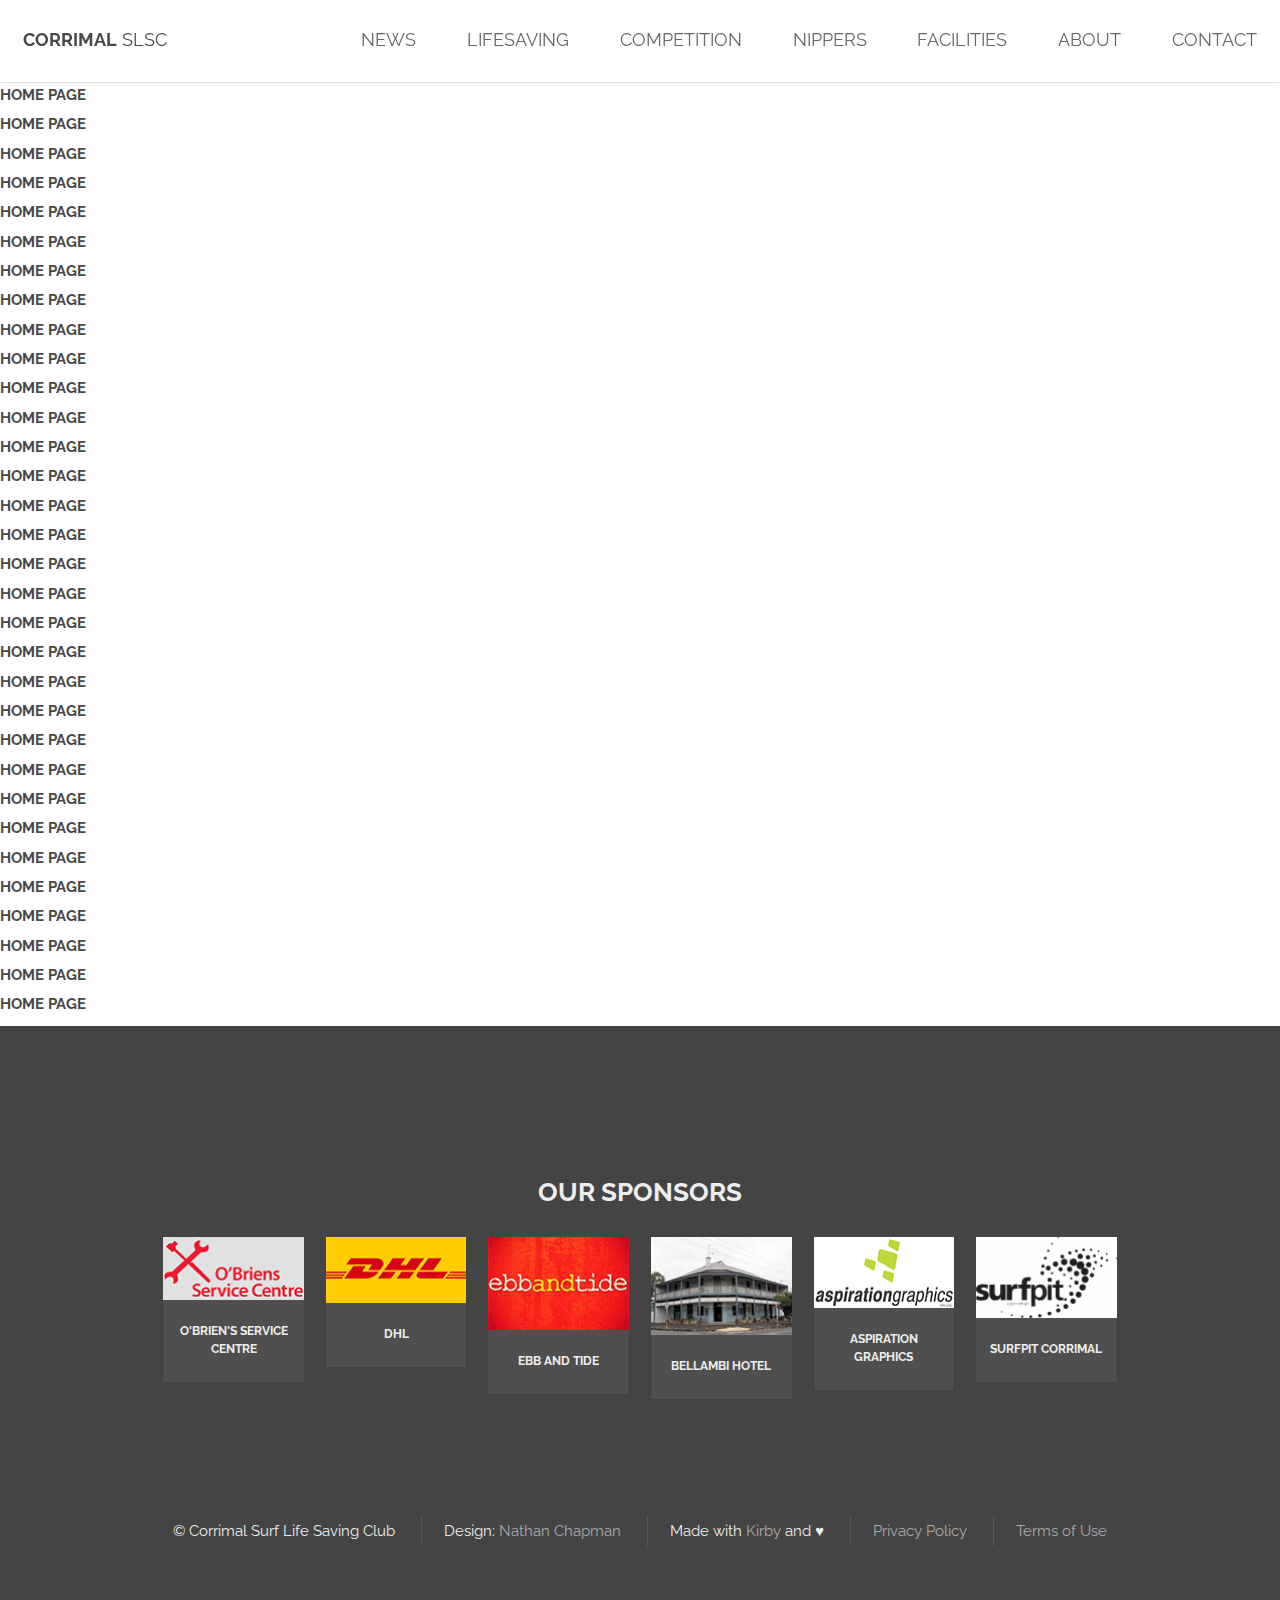
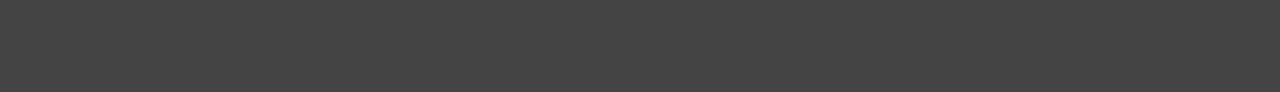
<file: static/index.html>
<!doctype html>
<html lang="en">
<head>

  <meta charset="utf-8">
  <meta name="viewport" content="width=device-width,initial-scale=1.0">

  <title>Corrimal SLSC | Home</title>
  <meta name="description" content="Corrimal Surf Life Saving Club">

  <link rel="stylesheet" href="./assets/css/main.css">
</head>
    
    <body class="landing">
    
<!-- Header -->
    <header id="header">
        <h1><a href="./"><strong>Corrimal</strong> SLSC</a></h1>
        <nav id="nav">
            <ul>
                                    <li><a href="./news">News</a></li>
                                    <li><a href="./lifesaving">Lifesaving</a></li>
                                    <li><a href="./competition">Competition</a></li>
                                    <li><a href="./nippers">Nippers</a></li>
                                    <li><a href="./facilities">Facilities</a></li>
                                    <li><a href="./about">About</a></li>
                                    <li><a href="./contact">Contact</a></li>
                            </ul>
        </nav>
    </header>
    
    <a href="#menu" class="navPanelToggle"><span class="fa fa-bars"></span></a>

<h1>HOME PAGE</h1>

<h1>HOME PAGE</h1>

<h1>HOME PAGE</h1>

<h1>HOME PAGE</h1>

<h1>HOME PAGE</h1>

<h1>HOME PAGE</h1>

<h1>HOME PAGE</h1>

<h1>HOME PAGE</h1>

<h1>HOME PAGE</h1>

<h1>HOME PAGE</h1>

<h1>HOME PAGE</h1>

<h1>HOME PAGE</h1>

<h1>HOME PAGE</h1>

<h1>HOME PAGE</h1>

<h1>HOME PAGE</h1>

<h1>HOME PAGE</h1>

<h1>HOME PAGE</h1>

<h1>HOME PAGE</h1>

<h1>HOME PAGE</h1>

<h1>HOME PAGE</h1>

<h1>HOME PAGE</h1>

<h1>HOME PAGE</h1>

<h1>HOME PAGE</h1>

<h1>HOME PAGE</h1>

<h1>HOME PAGE</h1>

<h1>HOME PAGE</h1>

<h1>HOME PAGE</h1>

<h1>HOME PAGE</h1>

<h1>HOME PAGE</h1>

<h1>HOME PAGE</h1>

<h1>HOME PAGE</h1>

<h1>HOME PAGE</h1>

<h1>HOME PAGE</h1>

<h1>HOME PAGE</h1>

<h1>HOME PAGE</h1>

		<!-- Footer -->
			<footer id="footer">
				<div class="container">
                    <h2>Our Sponsors</h2>
                    <div class="row">
                                                <div class="2u 3u(medium) 4u(small)">
                            <div class="image fit captioned">
                                                                    <img src="./thumbs/home/obriens-1-140x62.png" alt="">                                    <h3>O'Brien's Service Centre</h3>
                                                            </div>
                        </div>
                                                <div class="2u 3u(medium) 4u(small)">
                            <div class="image fit captioned">
                                                                    <a href="http://dhl.com.au">
                                    <img src="./thumbs/home/dhl-140x65.png" alt="">                                    <h3>DHL</h3>
                                    </a>
                                                            </div>
                        </div>
                                                <div class="2u 3u(medium) 4u(small)">
                            <div class="image fit captioned">
                                                                    <img src="./thumbs/home/ebbandtide-140x92.png" alt="">                                    <h3>Ebb And Tide</h3>
                                                            </div>
                        </div>
                                                <div class="2u 3u(medium) 4u(small)">
                            <div class="image fit captioned">
                                                                    <img src="./thumbs/home/bellambihotel-140x97.png" alt="">                                    <h3>Bellambi Hotel</h3>
                                                            </div>
                        </div>
                                                <div class="2u 3u(medium) 4u(small)">
                            <div class="image fit captioned">
                                                                    <img src="./thumbs/home/aspirationgraphics-140x70.png" alt="">                                    <h3>Aspiration Graphics</h3>
                                                            </div>
                        </div>
                                                <div class="2u 3u(medium) 4u(small)">
                            <div class="image fit captioned">
                                                                    <img src="./thumbs/home/surfpit-logo-black-e1476491392508-140x80.png" alt="">                                    <h3>Surfpit Corrimal</h3>
                                                            </div>
                        </div>
                                            </div>
                    
					<ul class="copyright">
						<li>&copy; Corrimal Surf Life Saving Club</li>
                        <li>Design: <a href="http://nchp.mn">Nathan Chapman</a></li>
                        <li>Made with <a href="http://getkirby.com">Kirby</a> and &hearts;</li>
						<li><a href="#">Privacy Policy</a></li>
						<li><a href="#">Terms of Use</a></li>
					</ul>
				</div>
			</footer>

		<!-- Scripts -->
        <script src="./assets/js/jquery.min.js"></script>
<script src="./assets/js/skel.min.js"></script>
<script src="./assets/js/util.js"></script>
<script src="./assets/js/main.js"></script>

	</body>
</html>
</file>
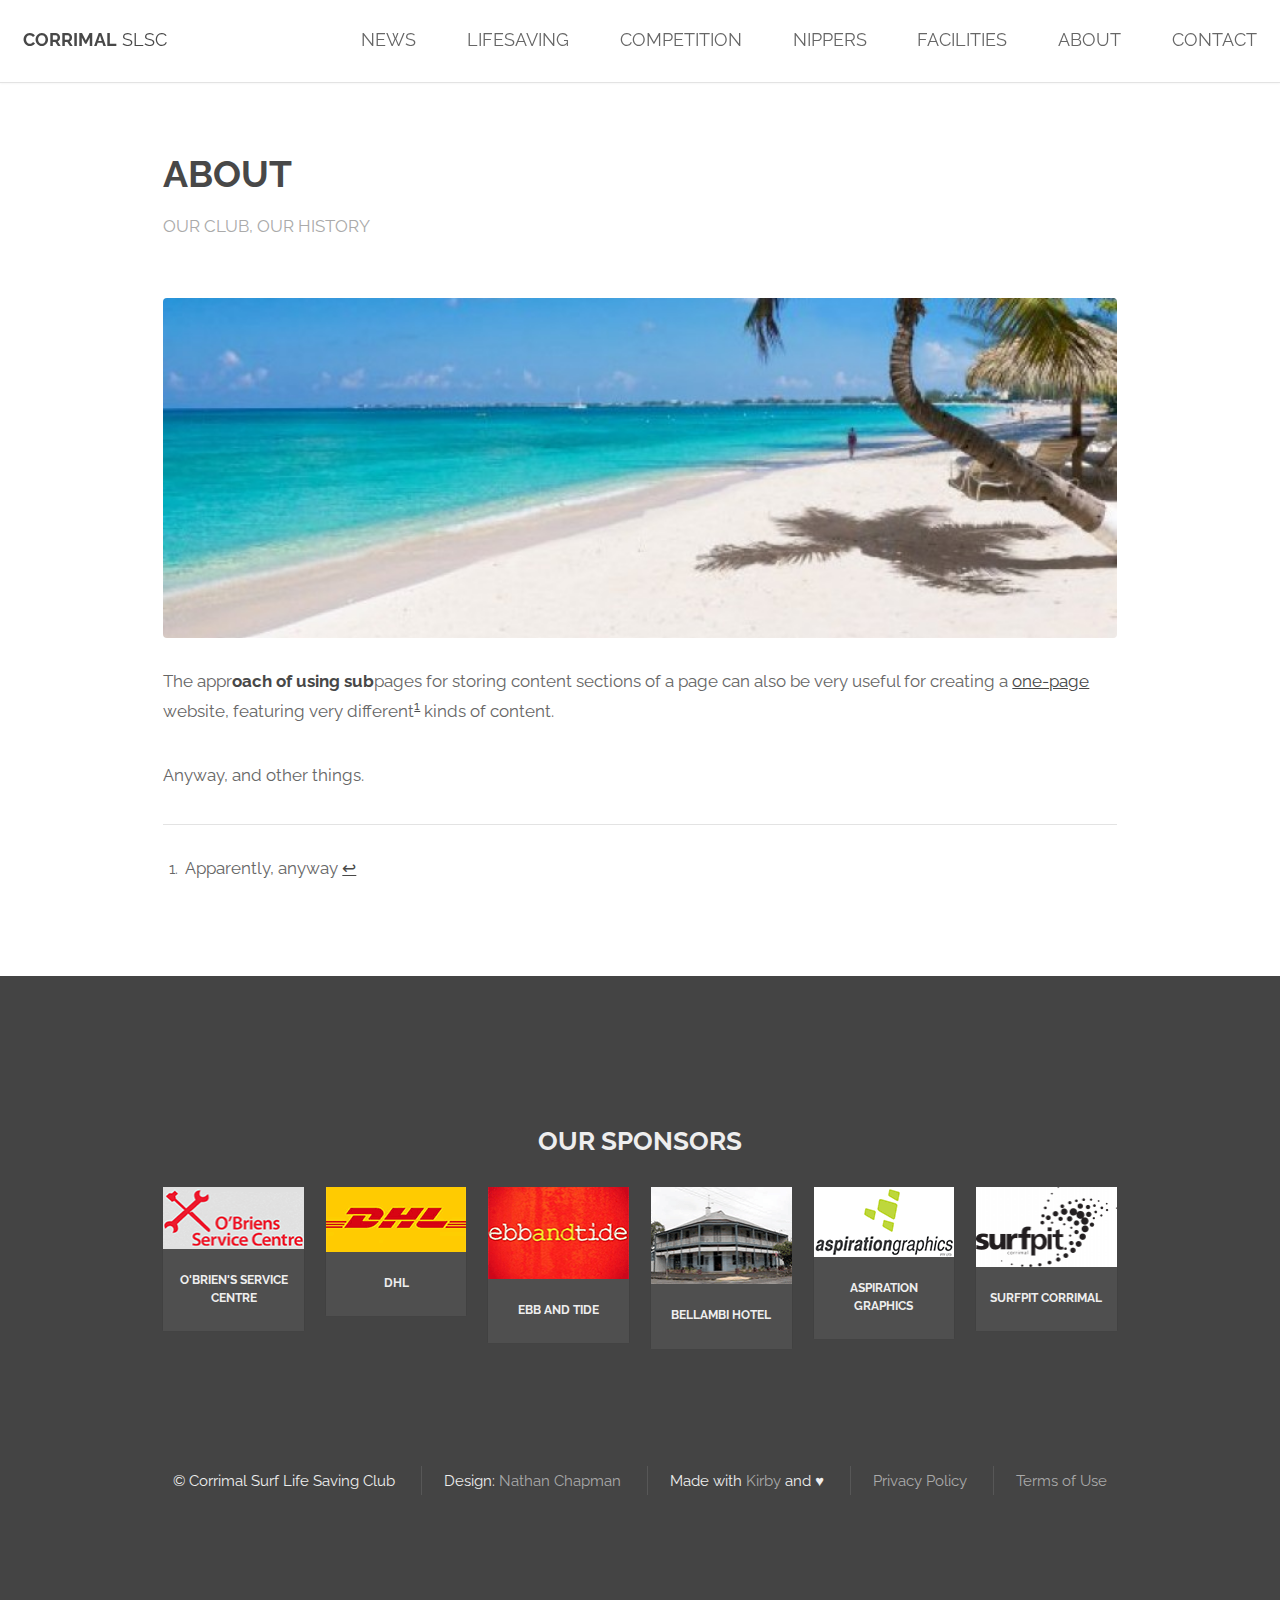
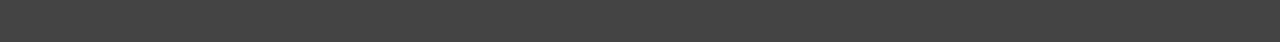
<file: static/about/index.html>
<!doctype html>
<html lang="en">
<head>

  <meta charset="utf-8">
  <meta name="viewport" content="width=device-width,initial-scale=1.0">

  <title>Corrimal SLSC | About</title>
  <meta name="description" content="Corrimal Surf Life Saving Club">

  <link rel="stylesheet" href="./../assets/css/main.css">
</head>
    
    <body class="single">
    
<!-- Header -->
    <header id="header">
        <h1><a href="./../"><strong>Corrimal</strong> SLSC</a></h1>
        <nav id="nav">
            <ul>
                                    <li><a href="./../news">News</a></li>
                                    <li><a href="./../lifesaving">Lifesaving</a></li>
                                    <li><a href="./../competition">Competition</a></li>
                                    <li><a href="./../nippers">Nippers</a></li>
                                    <li><a href="./../facilities">Facilities</a></li>
                                    <li><a class="active" href="./">About</a></li>
                                    <li><a href="./../contact">Contact</a></li>
                            </ul>
        </nav>
    </header>
    
    <a href="#menu" class="navPanelToggle"><span class="fa fa-bars"></span></a>
<!-- Main -->

<section id="main" class="wrapper">
    <div class="container">
        <header class="major special">
            <h2>About</h2>
                        <p>Our Club, Our History</p>
                    </header>
        
                <div class="image fit">
            <img src="./../thumbs/about/seven-mile-beach-grand-1-788x281.jpg" alt="">        </div>
                
        <p>The appr<strong>oach of using sub</strong>pages for storing content sections of a page can also be very useful for creating a <a href="https://getkirby.com/docs/cookbook/one-pager">one-page</a> website, featuring very different<sup id="fnref1:1"><a href="#fn:1" class="footnote-ref">1</a></sup> kinds of content.</p>
<p>Anyway, and other things.</p>
<div class="footnotes">
<hr />
<ol>
<li id="fn:1">
<p>Apparently, anyway&#160;<a href="#fnref1:1" rev="footnote" class="footnote-backref">&#8617;</a></p>
</li>
</ol>
</div>        
    </div>
</section>

<!-- End Main -->

		<!-- Footer -->
			<footer id="footer">
				<div class="container">
                    <h2>Our Sponsors</h2>
                    <div class="row">
                                                <div class="2u 3u(medium) 4u(small)">
                            <div class="image fit captioned">
                                                                    <img src="./../thumbs/home/obriens-1-140x62.png" alt="">                                    <h3>O'Brien's Service Centre</h3>
                                                            </div>
                        </div>
                                                <div class="2u 3u(medium) 4u(small)">
                            <div class="image fit captioned">
                                                                    <a href="http://dhl.com.au">
                                    <img src="./../thumbs/home/dhl-140x65.png" alt="">                                    <h3>DHL</h3>
                                    </a>
                                                            </div>
                        </div>
                                                <div class="2u 3u(medium) 4u(small)">
                            <div class="image fit captioned">
                                                                    <img src="./../thumbs/home/ebbandtide-140x92.png" alt="">                                    <h3>Ebb And Tide</h3>
                                                            </div>
                        </div>
                                                <div class="2u 3u(medium) 4u(small)">
                            <div class="image fit captioned">
                                                                    <img src="./../thumbs/home/bellambihotel-140x97.png" alt="">                                    <h3>Bellambi Hotel</h3>
                                                            </div>
                        </div>
                                                <div class="2u 3u(medium) 4u(small)">
                            <div class="image fit captioned">
                                                                    <img src="./../thumbs/home/aspirationgraphics-140x70.png" alt="">                                    <h3>Aspiration Graphics</h3>
                                                            </div>
                        </div>
                                                <div class="2u 3u(medium) 4u(small)">
                            <div class="image fit captioned">
                                                                    <img src="./../thumbs/home/surfpit-logo-black-e1476491392508-140x80.png" alt="">                                    <h3>Surfpit Corrimal</h3>
                                                            </div>
                        </div>
                                            </div>
                    
					<ul class="copyright">
						<li>&copy; Corrimal Surf Life Saving Club</li>
                        <li>Design: <a href="http://nchp.mn">Nathan Chapman</a></li>
                        <li>Made with <a href="http://getkirby.com">Kirby</a> and &hearts;</li>
						<li><a href="#">Privacy Policy</a></li>
						<li><a href="#">Terms of Use</a></li>
					</ul>
				</div>
			</footer>

		<!-- Scripts -->
        <script src="./../assets/js/jquery.min.js"></script>
<script src="./../assets/js/skel.min.js"></script>
<script src="./../assets/js/util.js"></script>
<script src="./../assets/js/main.js"></script>

	</body>
</html>
</file>
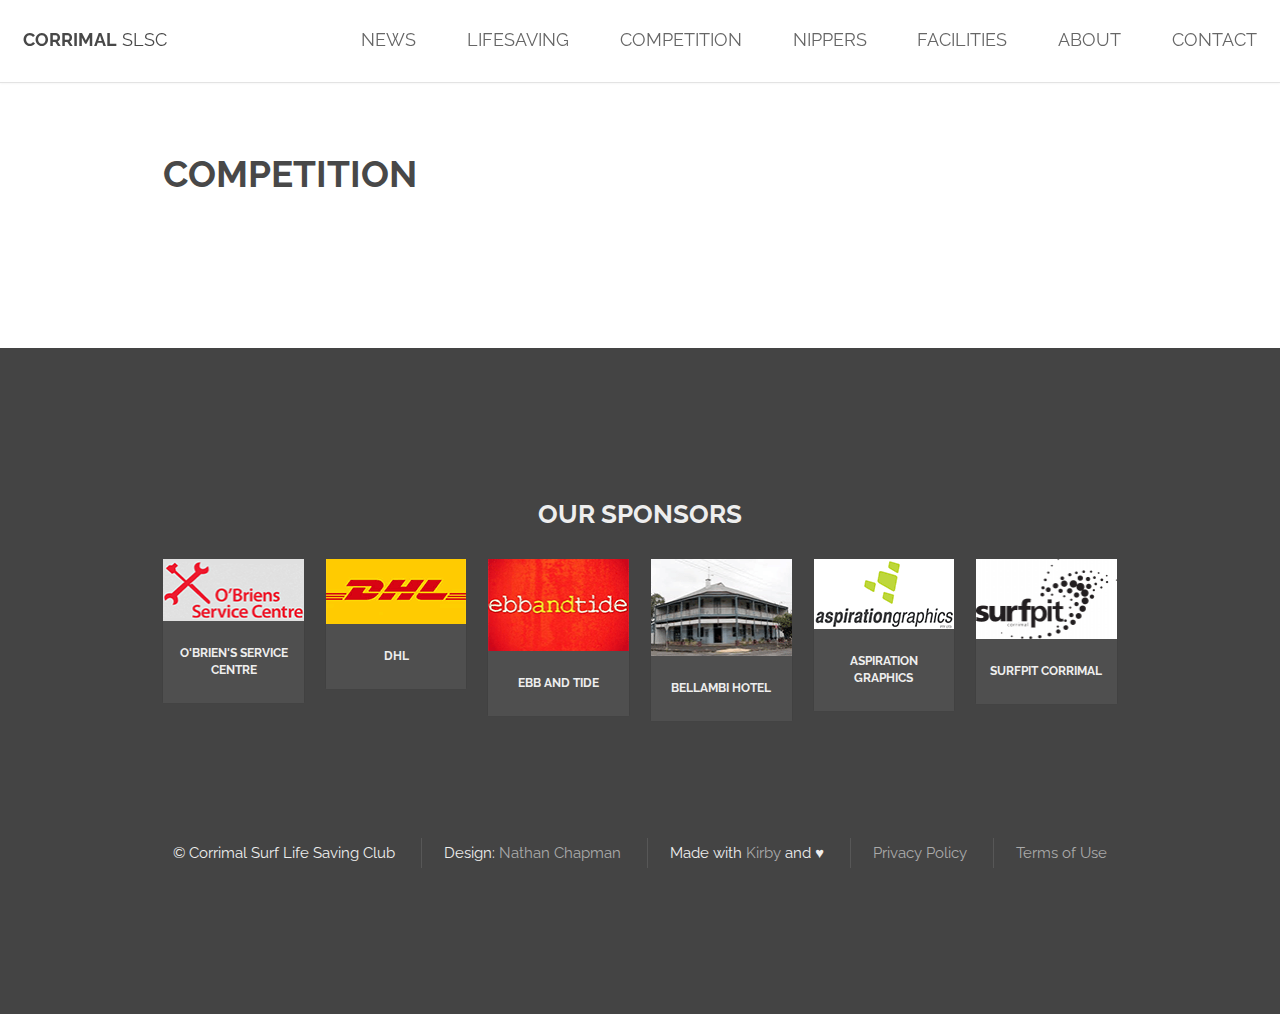
<file: static/competition/index.html>
<!doctype html>
<html lang="en">
<head>

  <meta charset="utf-8">
  <meta name="viewport" content="width=device-width,initial-scale=1.0">

  <title>Corrimal SLSC | Competition</title>
  <meta name="description" content="Corrimal Surf Life Saving Club">

  <link rel="stylesheet" href="./../assets/css/main.css">
</head>
    
    <body class="single">
    
<!-- Header -->
    <header id="header">
        <h1><a href="./../"><strong>Corrimal</strong> SLSC</a></h1>
        <nav id="nav">
            <ul>
                                    <li><a href="./../news">News</a></li>
                                    <li><a href="./../lifesaving">Lifesaving</a></li>
                                    <li><a class="active" href="./">Competition</a></li>
                                    <li><a href="./../nippers">Nippers</a></li>
                                    <li><a href="./../facilities">Facilities</a></li>
                                    <li><a href="./../about">About</a></li>
                                    <li><a href="./../contact">Contact</a></li>
                            </ul>
        </nav>
    </header>
    
    <a href="#menu" class="navPanelToggle"><span class="fa fa-bars"></span></a>
<!-- Main -->

<section id="main" class="wrapper">
    <div class="container">
        <header class="major special">
            <h2>Competition</h2>
                    </header>
        
                
                
    </div>
</section>

<!-- End Main -->

		<!-- Footer -->
			<footer id="footer">
				<div class="container">
                    <h2>Our Sponsors</h2>
                    <div class="row">
                                                <div class="2u 3u(medium) 4u(small)">
                            <div class="image fit captioned">
                                                                    <img src="./../thumbs/home/obriens-1-140x62.png" alt="">                                    <h3>O'Brien's Service Centre</h3>
                                                            </div>
                        </div>
                                                <div class="2u 3u(medium) 4u(small)">
                            <div class="image fit captioned">
                                                                    <a href="http://dhl.com.au">
                                    <img src="./../thumbs/home/dhl-140x65.png" alt="">                                    <h3>DHL</h3>
                                    </a>
                                                            </div>
                        </div>
                                                <div class="2u 3u(medium) 4u(small)">
                            <div class="image fit captioned">
                                                                    <img src="./../thumbs/home/ebbandtide-140x92.png" alt="">                                    <h3>Ebb And Tide</h3>
                                                            </div>
                        </div>
                                                <div class="2u 3u(medium) 4u(small)">
                            <div class="image fit captioned">
                                                                    <img src="./../thumbs/home/bellambihotel-140x97.png" alt="">                                    <h3>Bellambi Hotel</h3>
                                                            </div>
                        </div>
                                                <div class="2u 3u(medium) 4u(small)">
                            <div class="image fit captioned">
                                                                    <img src="./../thumbs/home/aspirationgraphics-140x70.png" alt="">                                    <h3>Aspiration Graphics</h3>
                                                            </div>
                        </div>
                                                <div class="2u 3u(medium) 4u(small)">
                            <div class="image fit captioned">
                                                                    <img src="./../thumbs/home/surfpit-logo-black-e1476491392508-140x80.png" alt="">                                    <h3>Surfpit Corrimal</h3>
                                                            </div>
                        </div>
                                            </div>
                    
					<ul class="copyright">
						<li>&copy; Corrimal Surf Life Saving Club</li>
                        <li>Design: <a href="http://nchp.mn">Nathan Chapman</a></li>
                        <li>Made with <a href="http://getkirby.com">Kirby</a> and &hearts;</li>
						<li><a href="#">Privacy Policy</a></li>
						<li><a href="#">Terms of Use</a></li>
					</ul>
				</div>
			</footer>

		<!-- Scripts -->
        <script src="./../assets/js/jquery.min.js"></script>
<script src="./../assets/js/skel.min.js"></script>
<script src="./../assets/js/util.js"></script>
<script src="./../assets/js/main.js"></script>

	</body>
</html>
</file>
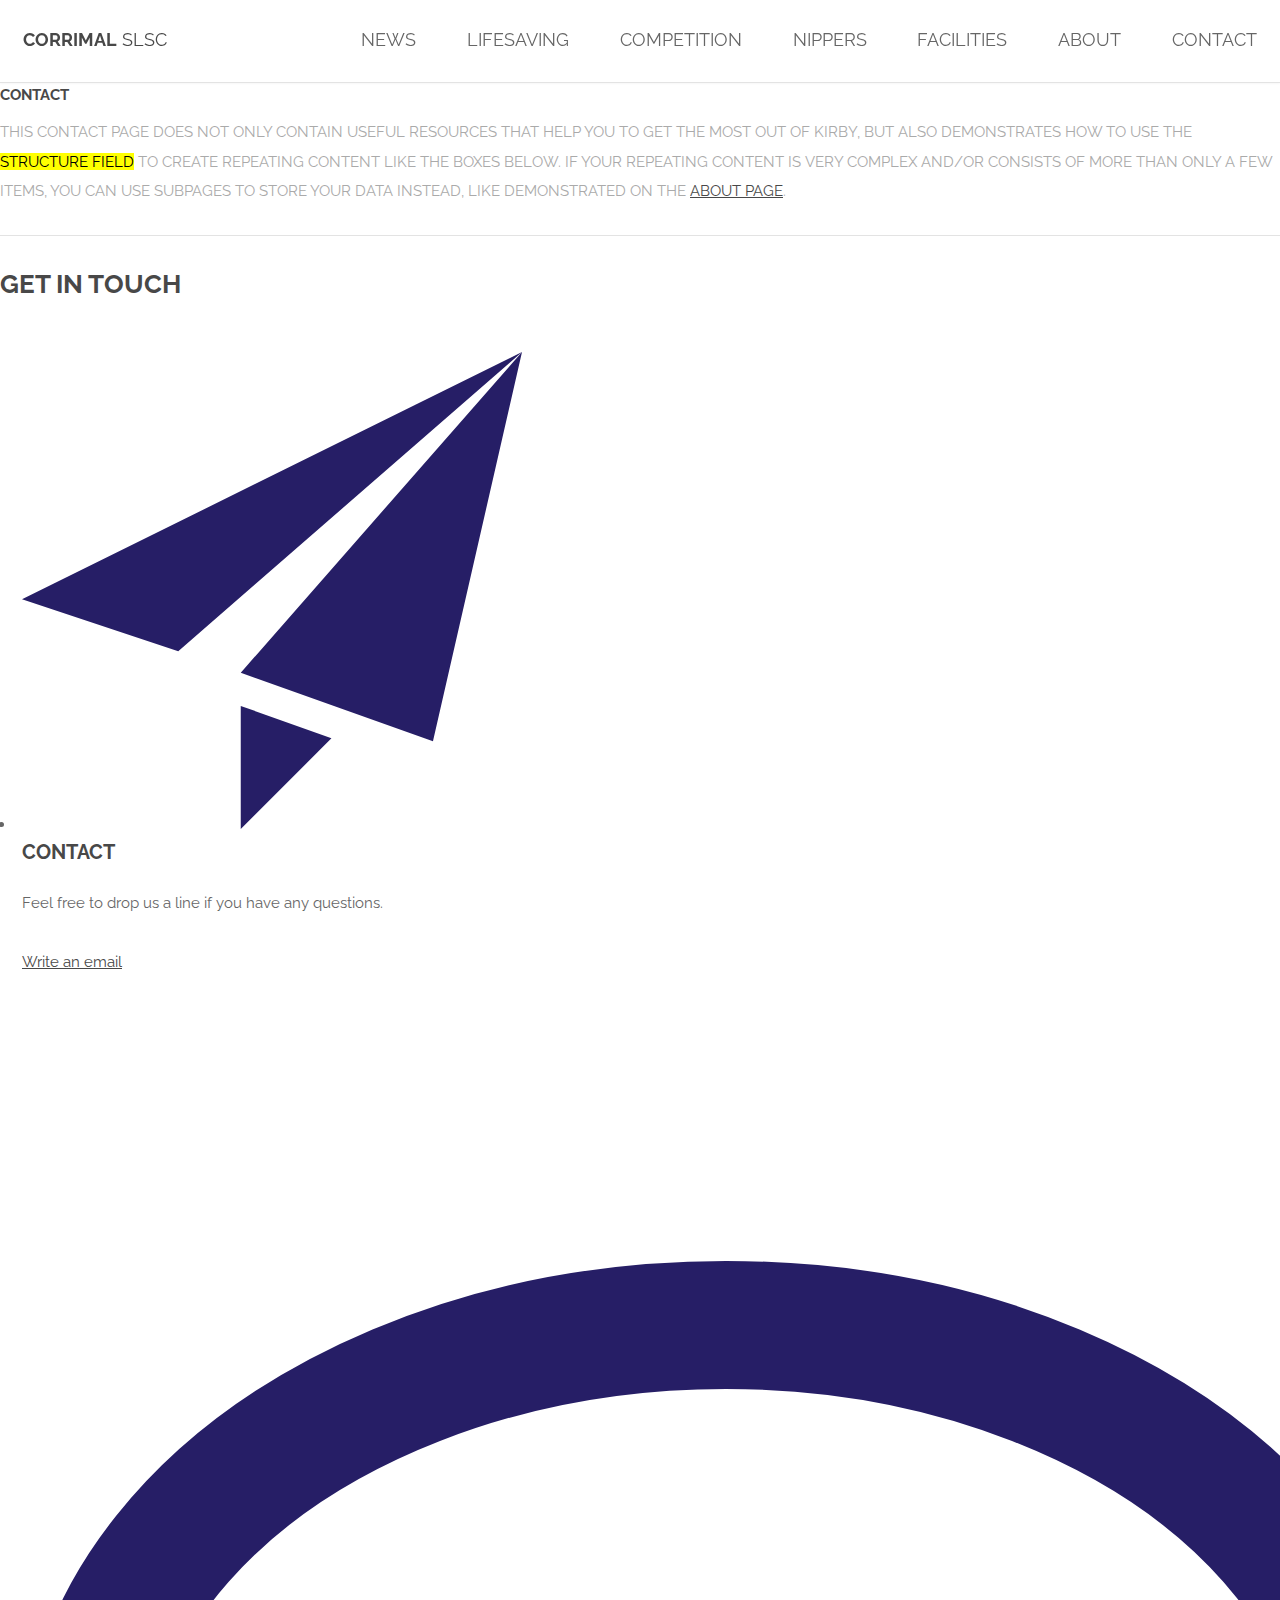
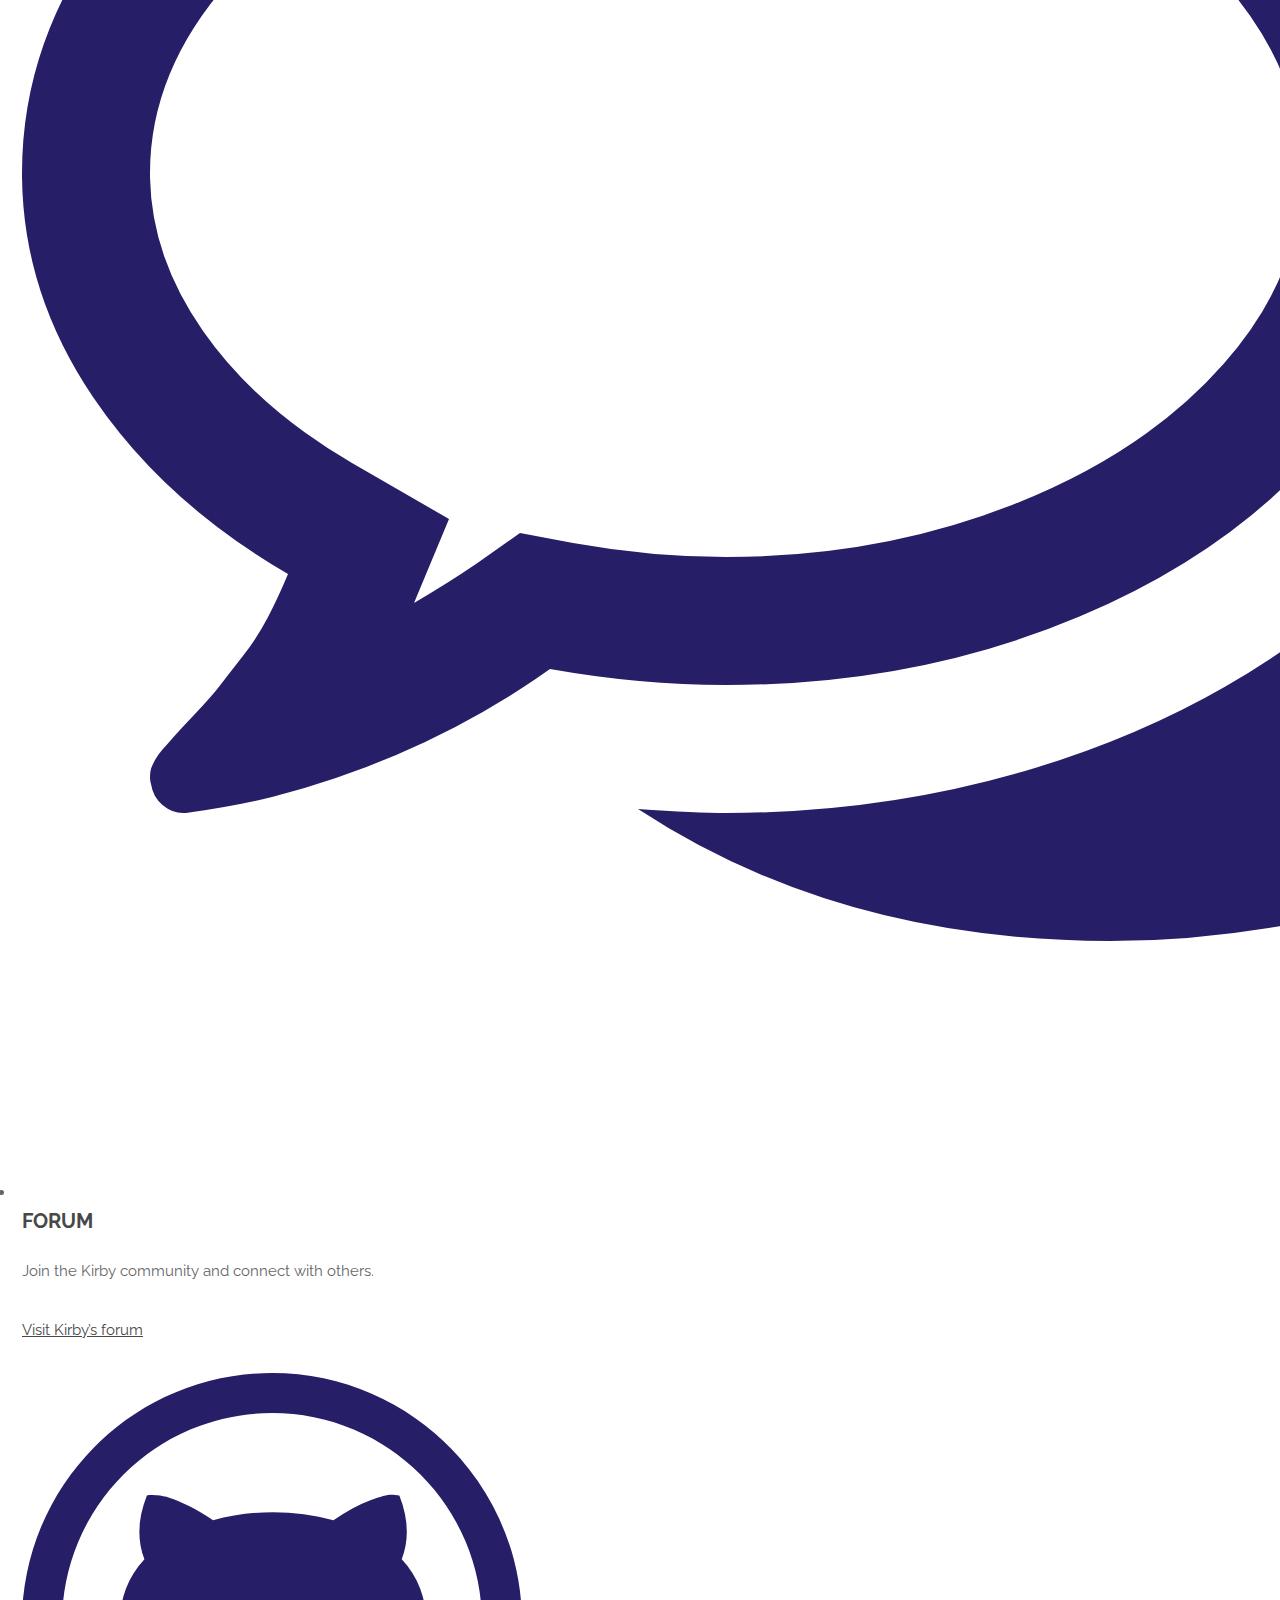
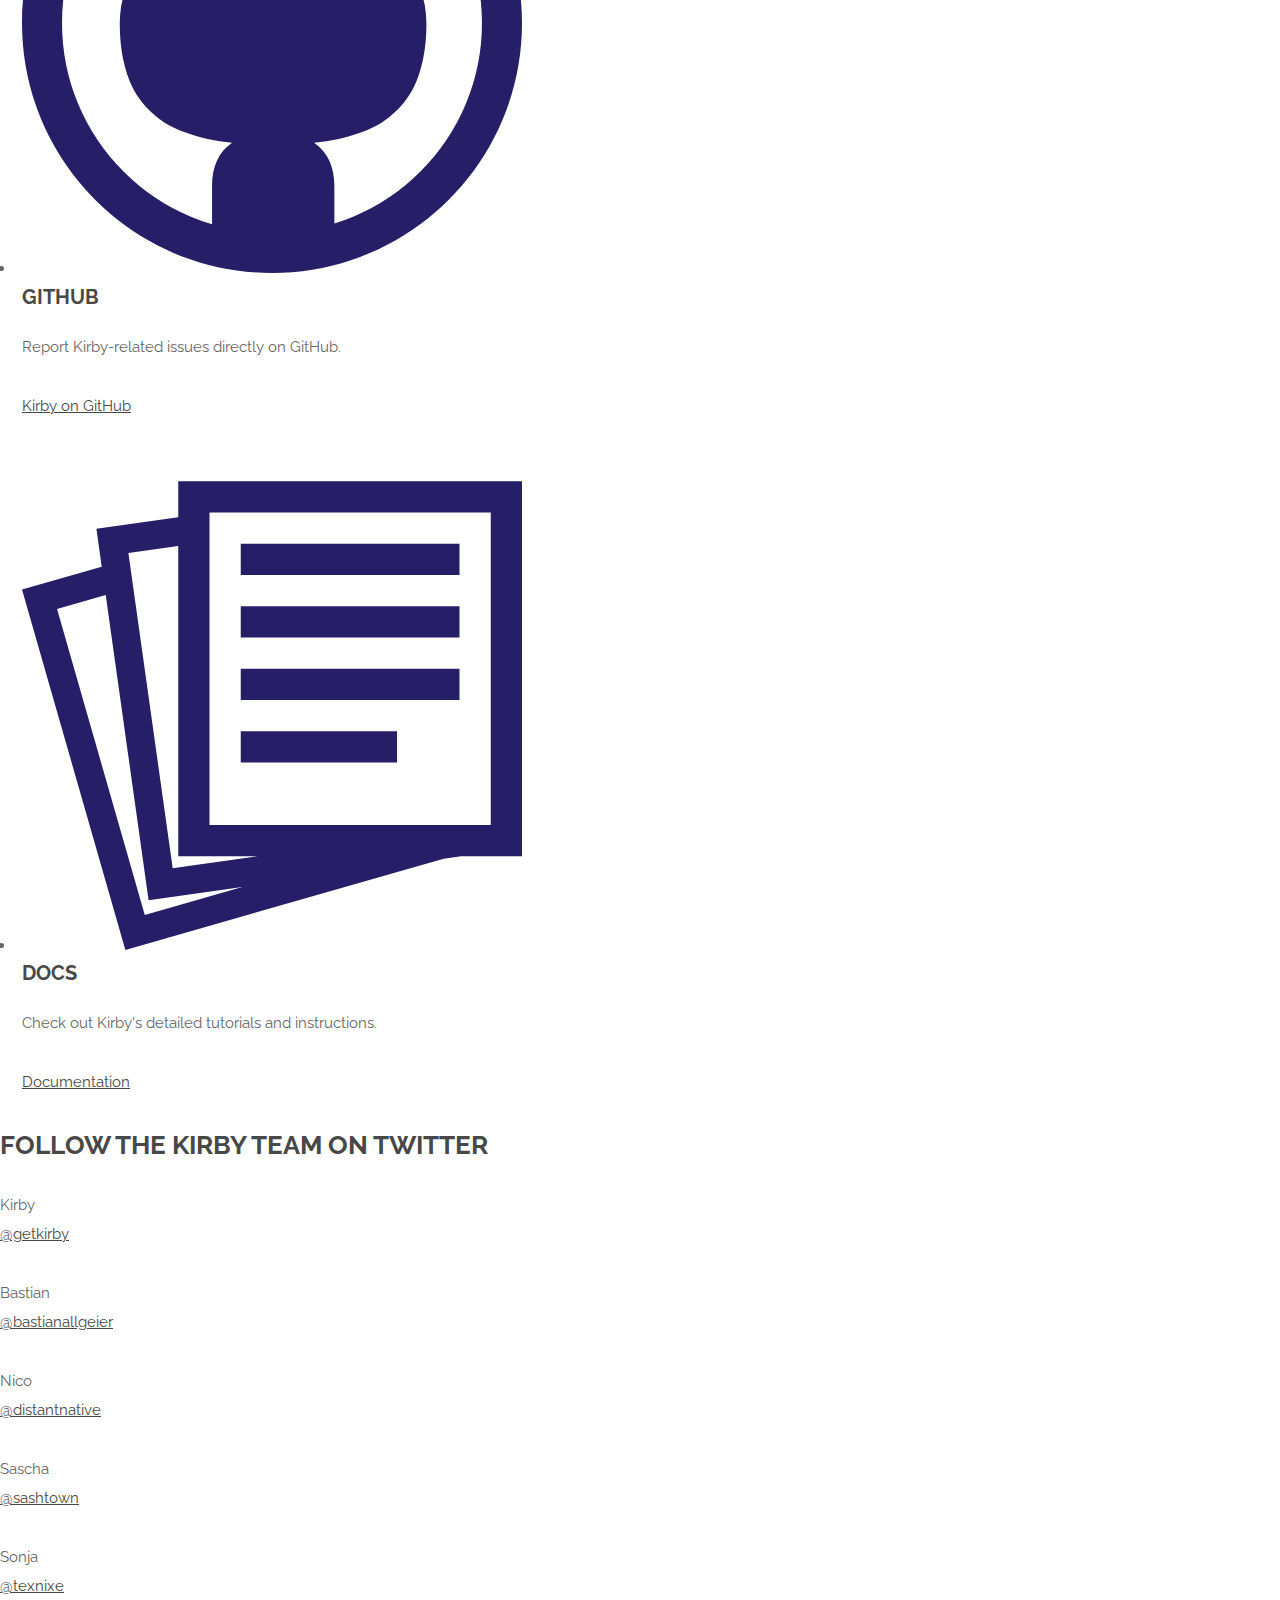
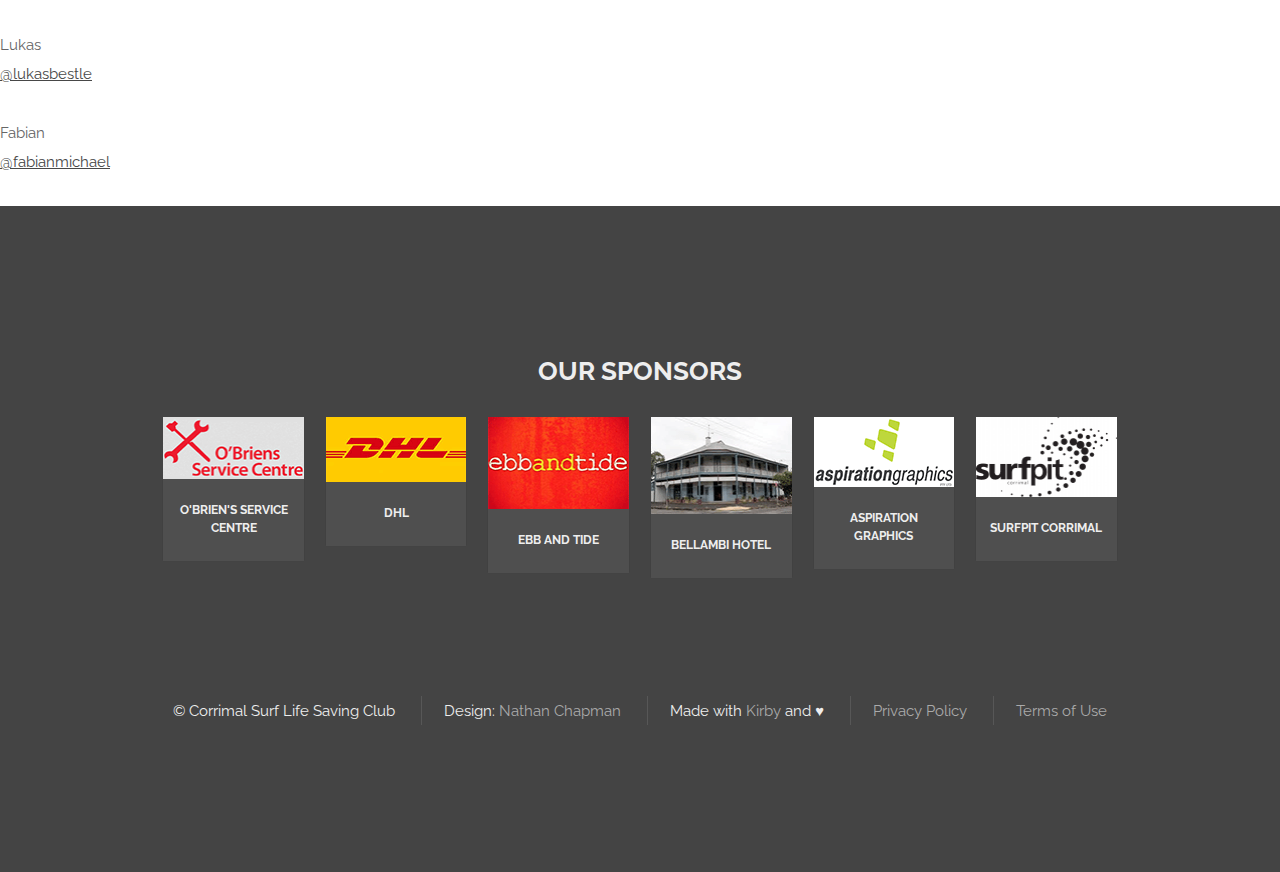
<file: static/contact/index.html>
<!doctype html>
<html lang="en">
<head>

  <meta charset="utf-8">
  <meta name="viewport" content="width=device-width,initial-scale=1.0">

  <title>Corrimal SLSC | Contact</title>
  <meta name="description" content="Corrimal Surf Life Saving Club">

  <link rel="stylesheet" href="./../assets/css/main.css">
</head>
    
    <body class="single">
    
<!-- Header -->
    <header id="header">
        <h1><a href="./../"><strong>Corrimal</strong> SLSC</a></h1>
        <nav id="nav">
            <ul>
                                    <li><a href="./../news">News</a></li>
                                    <li><a href="./../lifesaving">Lifesaving</a></li>
                                    <li><a href="./../competition">Competition</a></li>
                                    <li><a href="./../nippers">Nippers</a></li>
                                    <li><a href="./../facilities">Facilities</a></li>
                                    <li><a href="./../about">About</a></li>
                                    <li><a class="active" href="./">Contact</a></li>
                            </ul>
        </nav>
    </header>
    
    <a href="#menu" class="navPanelToggle"><span class="fa fa-bars"></span></a>
  <main class="main" role="main">
    
    <header class="wrap">
      <h1>Contact</h1>      
      <div class="intro text">
        <p>This contact page does not only contain useful resources that help you to get the most out of Kirby, but also demonstrates how to use the <mark>Structure field</mark> to create repeating content like the boxes below. If your repeating content is very complex and/or consists of more than only a few items, you can use subpages to store your data instead, like demonstrated on the <a href="./../about">About page</a>.</p>      </div>    
      <hr />      
    </header>
    
    <div class="wrap wide">
      <h2>Get in Touch</h2>
      
      <ul class="contact-options">
                            <li class="contact-item column">
            <div class="contact-item-content">
              <img src="./../content/7-contact/contact.svg" width="500" alt="Contact icon" class="contact-item-icon" />
              <h3 class="contact-item-title">Contact</h3>
              <p class="contact-item-text">
                Feel free to drop us a line if you have any questions.              </p>
            </div>
            <p class="contact-item-action">
              <a href="mailto:support@getkirby.com" class="contact-action btn">Write an email</a>
            </p>
          </li>
                            <li class="contact-item column">
            <div class="contact-item-content">
              <img src="./../content/7-contact/forum.svg" width="1792" alt="Forum icon" class="contact-item-icon" />
              <h3 class="contact-item-title">Forum</h3>
              <p class="contact-item-text">
                Join the Kirby community and connect with others.              </p>
            </div>
            <p class="contact-item-action">
              <a href="https://forum.getkirby.com/" class="contact-action btn">Visit Kirby&rsquo;s forum</a>
            </p>
          </li>
                            <li class="contact-item column">
            <div class="contact-item-content">
              <img src="./../content/7-contact/github.svg" width="500" alt="GitHub icon" class="contact-item-icon" />
              <h3 class="contact-item-title">GitHub</h3>
              <p class="contact-item-text">
                Report Kirby-related issues directly on GitHub.              </p>
            </div>
            <p class="contact-item-action">
              <a href="https://github.com/getkirby" class="contact-action btn">Kirby on GitHub</a>
            </p>
          </li>
                            <li class="contact-item column">
            <div class="contact-item-content">
              <img src="./../content/7-contact/docs.svg" width="500" alt="Docs icon" class="contact-item-icon" />
              <h3 class="contact-item-title">Docs</h3>
              <p class="contact-item-text">
                Check out Kirby's detailed tutorials and instructions.              </p>
            </div>
            <p class="contact-item-action">
              <a href="https://getkirby.com/docs" class="contact-action btn">Documentation</a>
            </p>
          </li>
              </ul>
    </div>
      
    <div class="contact-twitter text wrap cf">
      <h2>Follow the Kirby Team on Twitter</h2>
<p>Kirby<br />
<a href="https://twitter.com/getkirby">@getkirby</a></p>
<p>Bastian<br />
<a href="https://twitter.com/bastianallgeier">@bastianallgeier</a></p>
<p>Nico<br />
<a href="https://twitter.com/distantnative">@distantnative</a></p>
<p>Sascha<br />
<a href="https://twitter.com/sashtown">@sashtown</a></p>
<p>Sonja<br />
<a href="https://twitter.com/texnixe">@texnixe</a></p>
<p>Lukas<br />
<a href="https://twitter.com/lukasbestle">@lukasbestle</a></p>
<p>Fabian<br />
<a href="https://twitter.com/fabianmichael">@fabianmichael</a></p>    </div>
    
  </main>

		<!-- Footer -->
			<footer id="footer">
				<div class="container">
                    <h2>Our Sponsors</h2>
                    <div class="row">
                                                <div class="2u 3u(medium) 4u(small)">
                            <div class="image fit captioned">
                                                                    <img src="./../thumbs/home/obriens-1-140x62.png" alt="">                                    <h3>O'Brien's Service Centre</h3>
                                                            </div>
                        </div>
                                                <div class="2u 3u(medium) 4u(small)">
                            <div class="image fit captioned">
                                                                    <a href="http://dhl.com.au">
                                    <img src="./../thumbs/home/dhl-140x65.png" alt="">                                    <h3>DHL</h3>
                                    </a>
                                                            </div>
                        </div>
                                                <div class="2u 3u(medium) 4u(small)">
                            <div class="image fit captioned">
                                                                    <img src="./../thumbs/home/ebbandtide-140x92.png" alt="">                                    <h3>Ebb And Tide</h3>
                                                            </div>
                        </div>
                                                <div class="2u 3u(medium) 4u(small)">
                            <div class="image fit captioned">
                                                                    <img src="./../thumbs/home/bellambihotel-140x97.png" alt="">                                    <h3>Bellambi Hotel</h3>
                                                            </div>
                        </div>
                                                <div class="2u 3u(medium) 4u(small)">
                            <div class="image fit captioned">
                                                                    <img src="./../thumbs/home/aspirationgraphics-140x70.png" alt="">                                    <h3>Aspiration Graphics</h3>
                                                            </div>
                        </div>
                                                <div class="2u 3u(medium) 4u(small)">
                            <div class="image fit captioned">
                                                                    <img src="./../thumbs/home/surfpit-logo-black-e1476491392508-140x80.png" alt="">                                    <h3>Surfpit Corrimal</h3>
                                                            </div>
                        </div>
                                            </div>
                    
					<ul class="copyright">
						<li>&copy; Corrimal Surf Life Saving Club</li>
                        <li>Design: <a href="http://nchp.mn">Nathan Chapman</a></li>
                        <li>Made with <a href="http://getkirby.com">Kirby</a> and &hearts;</li>
						<li><a href="#">Privacy Policy</a></li>
						<li><a href="#">Terms of Use</a></li>
					</ul>
				</div>
			</footer>

		<!-- Scripts -->
        <script src="./../assets/js/jquery.min.js"></script>
<script src="./../assets/js/skel.min.js"></script>
<script src="./../assets/js/util.js"></script>
<script src="./../assets/js/main.js"></script>

	</body>
</html>
</file>
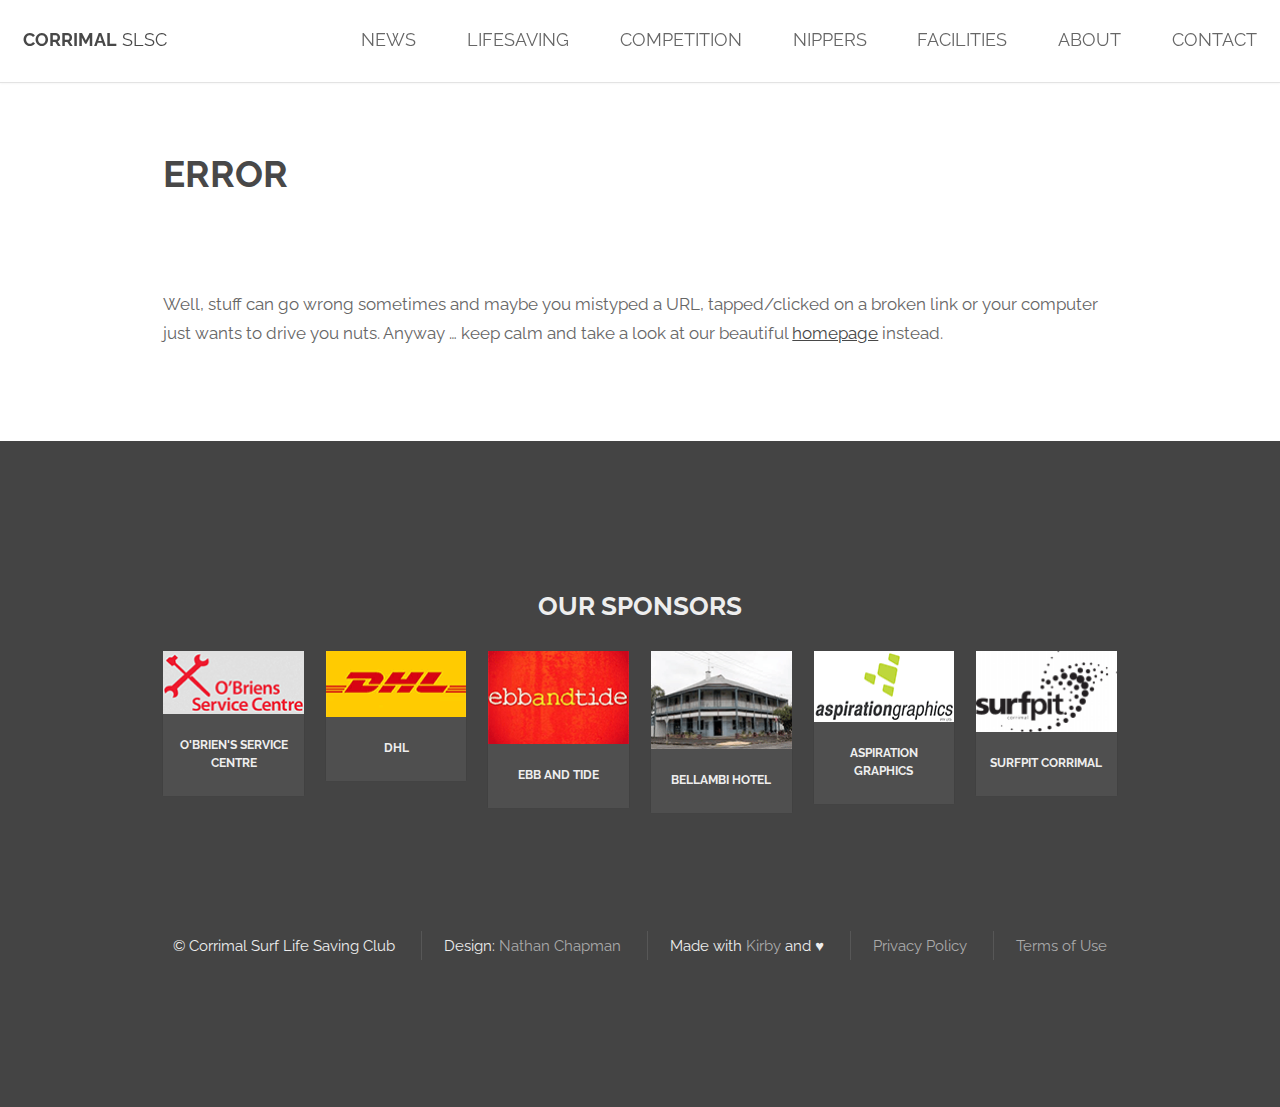
<file: static/error/index.html>
<!doctype html>
<html lang="en">
<head>

  <meta charset="utf-8">
  <meta name="viewport" content="width=device-width,initial-scale=1.0">

  <title>Corrimal SLSC | Error</title>
  <meta name="description" content="Corrimal Surf Life Saving Club">

  <link rel="stylesheet" href="./../assets/css/main.css">
</head>
    
    <body class="single">
    
<!-- Header -->
    <header id="header">
        <h1><a href="./../"><strong>Corrimal</strong> SLSC</a></h1>
        <nav id="nav">
            <ul>
                                    <li><a href="./../news">News</a></li>
                                    <li><a href="./../lifesaving">Lifesaving</a></li>
                                    <li><a href="./../competition">Competition</a></li>
                                    <li><a href="./../nippers">Nippers</a></li>
                                    <li><a href="./../facilities">Facilities</a></li>
                                    <li><a href="./../about">About</a></li>
                                    <li><a href="./../contact">Contact</a></li>
                            </ul>
        </nav>
    </header>
    
    <a href="#menu" class="navPanelToggle"><span class="fa fa-bars"></span></a>
<!-- Main -->

<section id="main" class="wrapper">
    <div class="container">
        <header class="major special">
            <h2>Error</h2>
                    </header>
        
                
        <p>Well, stuff can go wrong sometimes and maybe you mistyped a URL, tapped/clicked on a broken link or your computer just wants to drive you nuts. Anyway … keep calm and take a look at our beautiful <a href="./../">homepage</a> instead.</p>        
    </div>
</section>

<!-- End Main -->

		<!-- Footer -->
			<footer id="footer">
				<div class="container">
                    <h2>Our Sponsors</h2>
                    <div class="row">
                                                <div class="2u 3u(medium) 4u(small)">
                            <div class="image fit captioned">
                                                                    <img src="./../thumbs/home/obriens-1-140x62.png" alt="">                                    <h3>O'Brien's Service Centre</h3>
                                                            </div>
                        </div>
                                                <div class="2u 3u(medium) 4u(small)">
                            <div class="image fit captioned">
                                                                    <a href="http://dhl.com.au">
                                    <img src="./../thumbs/home/dhl-140x65.png" alt="">                                    <h3>DHL</h3>
                                    </a>
                                                            </div>
                        </div>
                                                <div class="2u 3u(medium) 4u(small)">
                            <div class="image fit captioned">
                                                                    <img src="./../thumbs/home/ebbandtide-140x92.png" alt="">                                    <h3>Ebb And Tide</h3>
                                                            </div>
                        </div>
                                                <div class="2u 3u(medium) 4u(small)">
                            <div class="image fit captioned">
                                                                    <img src="./../thumbs/home/bellambihotel-140x97.png" alt="">                                    <h3>Bellambi Hotel</h3>
                                                            </div>
                        </div>
                                                <div class="2u 3u(medium) 4u(small)">
                            <div class="image fit captioned">
                                                                    <img src="./../thumbs/home/aspirationgraphics-140x70.png" alt="">                                    <h3>Aspiration Graphics</h3>
                                                            </div>
                        </div>
                                                <div class="2u 3u(medium) 4u(small)">
                            <div class="image fit captioned">
                                                                    <img src="./../thumbs/home/surfpit-logo-black-e1476491392508-140x80.png" alt="">                                    <h3>Surfpit Corrimal</h3>
                                                            </div>
                        </div>
                                            </div>
                    
					<ul class="copyright">
						<li>&copy; Corrimal Surf Life Saving Club</li>
                        <li>Design: <a href="http://nchp.mn">Nathan Chapman</a></li>
                        <li>Made with <a href="http://getkirby.com">Kirby</a> and &hearts;</li>
						<li><a href="#">Privacy Policy</a></li>
						<li><a href="#">Terms of Use</a></li>
					</ul>
				</div>
			</footer>

		<!-- Scripts -->
        <script src="./../assets/js/jquery.min.js"></script>
<script src="./../assets/js/skel.min.js"></script>
<script src="./../assets/js/util.js"></script>
<script src="./../assets/js/main.js"></script>

	</body>
</html>
</file>
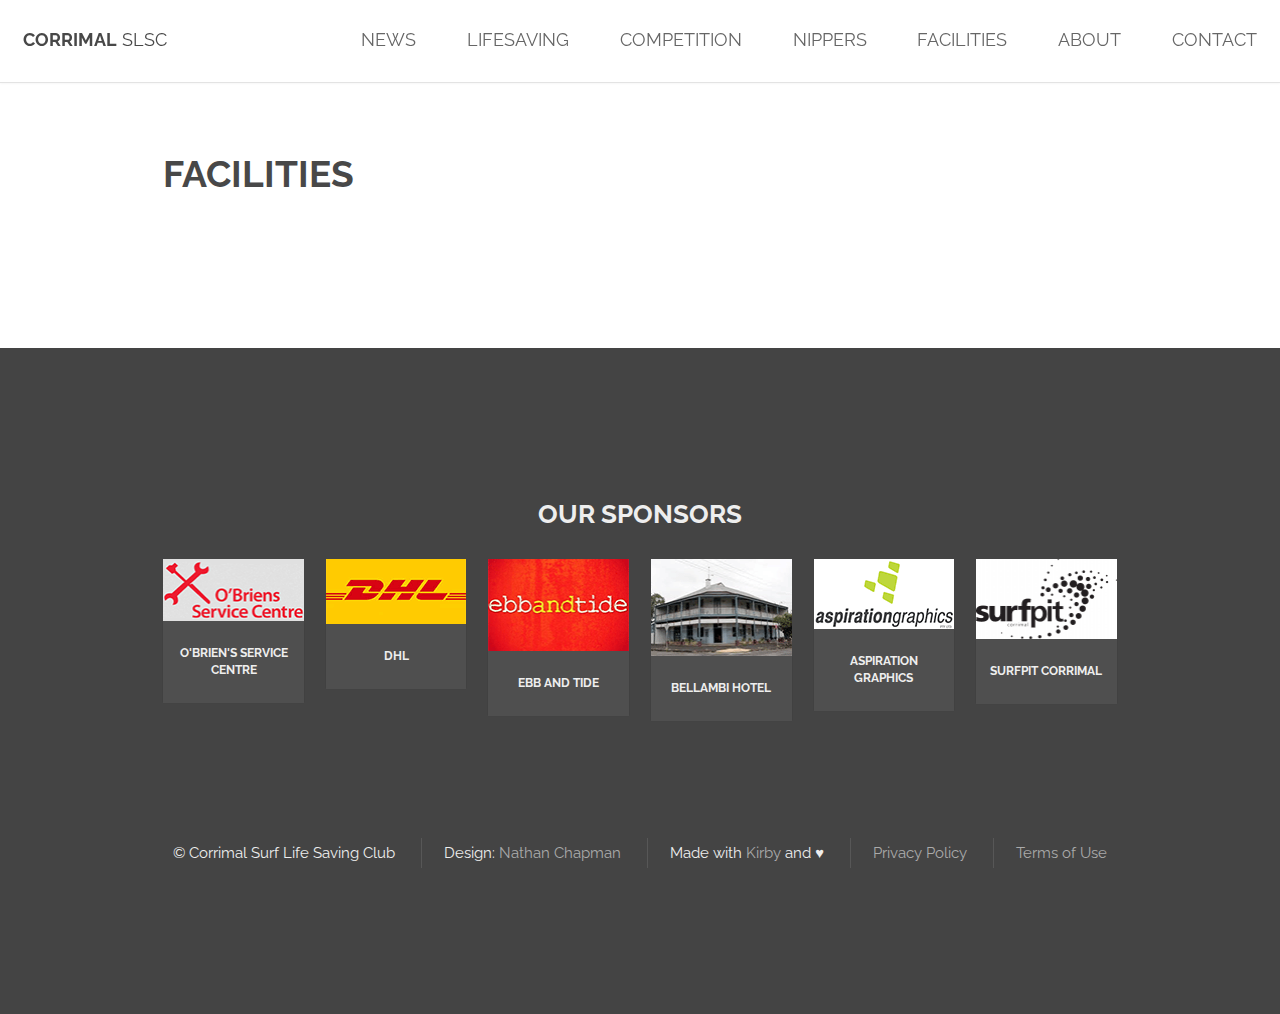
<file: static/facilities/index.html>
<!doctype html>
<html lang="en">
<head>

  <meta charset="utf-8">
  <meta name="viewport" content="width=device-width,initial-scale=1.0">

  <title>Corrimal SLSC | Facilities</title>
  <meta name="description" content="Corrimal Surf Life Saving Club">

  <link rel="stylesheet" href="./../assets/css/main.css">
</head>
    
    <body class="single">
    
<!-- Header -->
    <header id="header">
        <h1><a href="./../"><strong>Corrimal</strong> SLSC</a></h1>
        <nav id="nav">
            <ul>
                                    <li><a href="./../news">News</a></li>
                                    <li><a href="./../lifesaving">Lifesaving</a></li>
                                    <li><a href="./../competition">Competition</a></li>
                                    <li><a href="./../nippers">Nippers</a></li>
                                    <li><a class="active" href="./">Facilities</a></li>
                                    <li><a href="./../about">About</a></li>
                                    <li><a href="./../contact">Contact</a></li>
                            </ul>
        </nav>
    </header>
    
    <a href="#menu" class="navPanelToggle"><span class="fa fa-bars"></span></a>
<!-- Main -->

<section id="main" class="wrapper">
    <div class="container">
        <header class="major special">
            <h2>Facilities</h2>
                    </header>
        
                
                
    </div>
</section>

<!-- End Main -->

		<!-- Footer -->
			<footer id="footer">
				<div class="container">
                    <h2>Our Sponsors</h2>
                    <div class="row">
                                                <div class="2u 3u(medium) 4u(small)">
                            <div class="image fit captioned">
                                                                    <img src="./../thumbs/home/obriens-1-140x62.png" alt="">                                    <h3>O'Brien's Service Centre</h3>
                                                            </div>
                        </div>
                                                <div class="2u 3u(medium) 4u(small)">
                            <div class="image fit captioned">
                                                                    <a href="http://dhl.com.au">
                                    <img src="./../thumbs/home/dhl-140x65.png" alt="">                                    <h3>DHL</h3>
                                    </a>
                                                            </div>
                        </div>
                                                <div class="2u 3u(medium) 4u(small)">
                            <div class="image fit captioned">
                                                                    <img src="./../thumbs/home/ebbandtide-140x92.png" alt="">                                    <h3>Ebb And Tide</h3>
                                                            </div>
                        </div>
                                                <div class="2u 3u(medium) 4u(small)">
                            <div class="image fit captioned">
                                                                    <img src="./../thumbs/home/bellambihotel-140x97.png" alt="">                                    <h3>Bellambi Hotel</h3>
                                                            </div>
                        </div>
                                                <div class="2u 3u(medium) 4u(small)">
                            <div class="image fit captioned">
                                                                    <img src="./../thumbs/home/aspirationgraphics-140x70.png" alt="">                                    <h3>Aspiration Graphics</h3>
                                                            </div>
                        </div>
                                                <div class="2u 3u(medium) 4u(small)">
                            <div class="image fit captioned">
                                                                    <img src="./../thumbs/home/surfpit-logo-black-e1476491392508-140x80.png" alt="">                                    <h3>Surfpit Corrimal</h3>
                                                            </div>
                        </div>
                                            </div>
                    
					<ul class="copyright">
						<li>&copy; Corrimal Surf Life Saving Club</li>
                        <li>Design: <a href="http://nchp.mn">Nathan Chapman</a></li>
                        <li>Made with <a href="http://getkirby.com">Kirby</a> and &hearts;</li>
						<li><a href="#">Privacy Policy</a></li>
						<li><a href="#">Terms of Use</a></li>
					</ul>
				</div>
			</footer>

		<!-- Scripts -->
        <script src="./../assets/js/jquery.min.js"></script>
<script src="./../assets/js/skel.min.js"></script>
<script src="./../assets/js/util.js"></script>
<script src="./../assets/js/main.js"></script>

	</body>
</html>
</file>
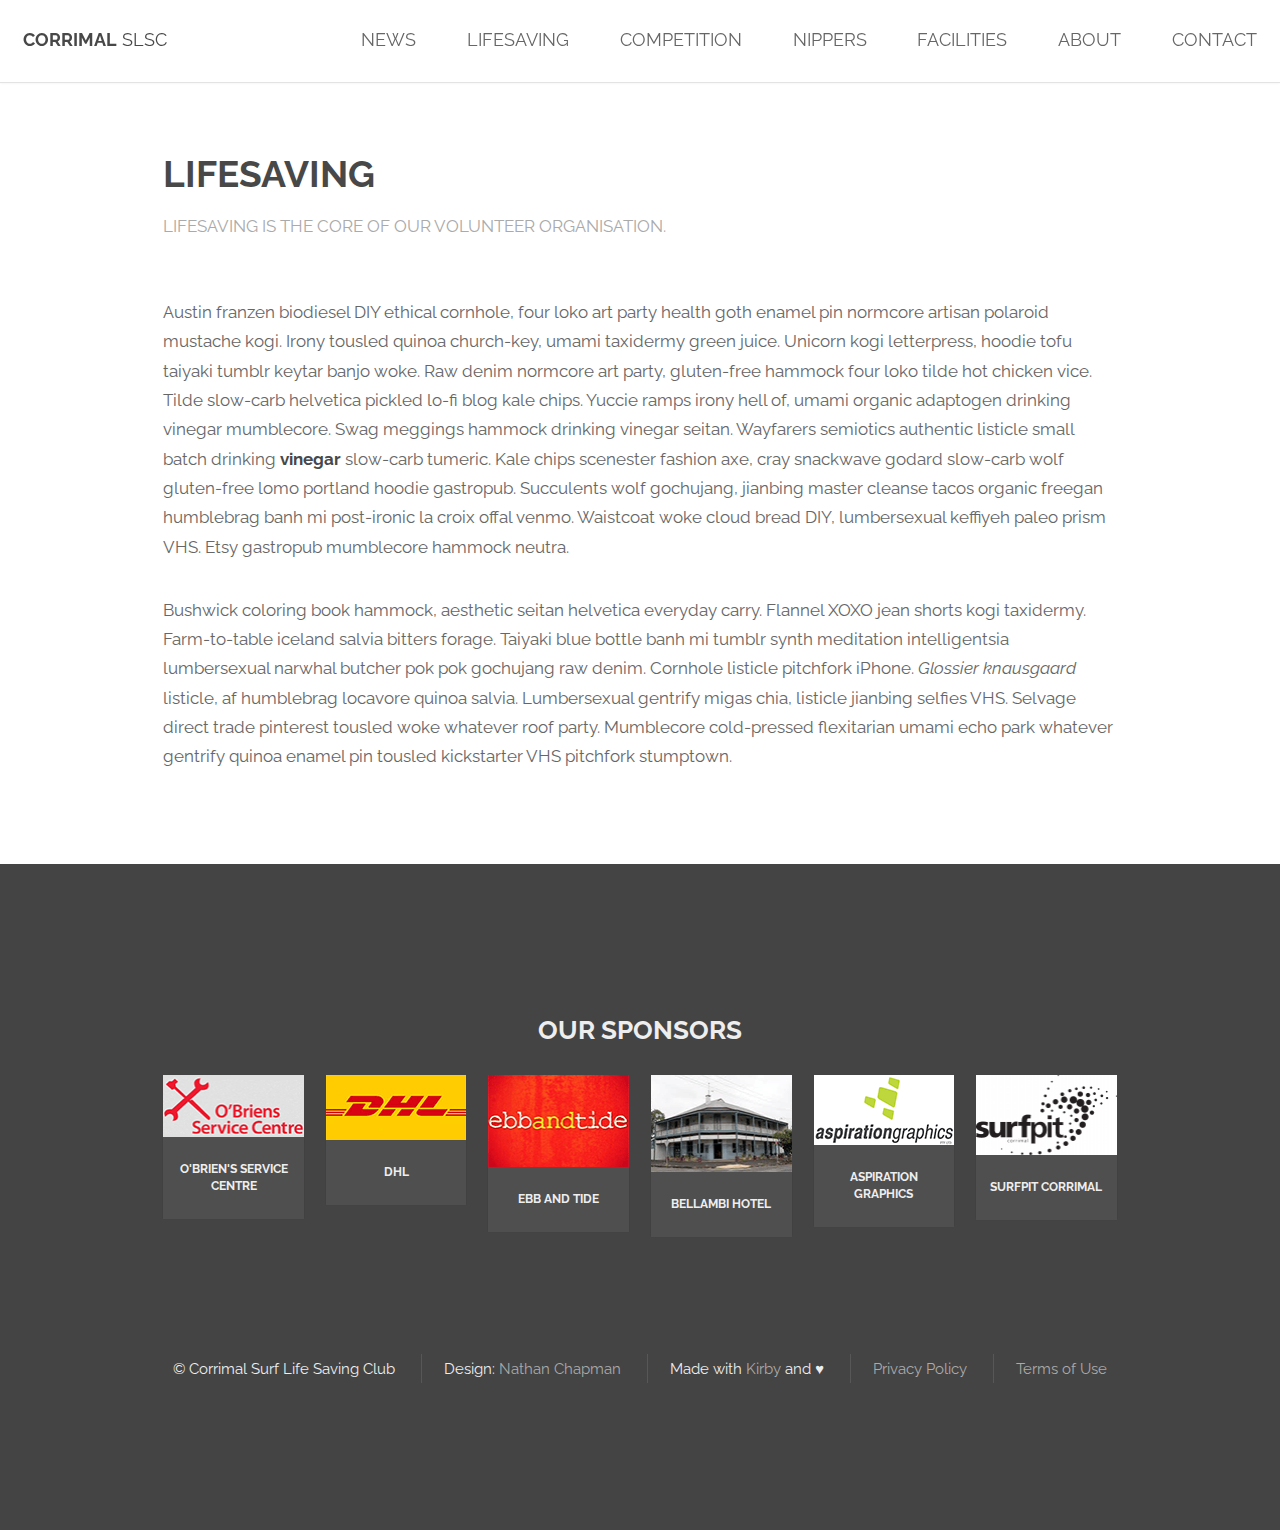
<file: static/lifesaving/index.html>
<!doctype html>
<html lang="en">
<head>

  <meta charset="utf-8">
  <meta name="viewport" content="width=device-width,initial-scale=1.0">

  <title>Corrimal SLSC | Lifesaving</title>
  <meta name="description" content="Corrimal Surf Life Saving Club">

  <link rel="stylesheet" href="./../assets/css/main.css">
</head>
    
    <body class="single">
    
<!-- Header -->
    <header id="header">
        <h1><a href="./../"><strong>Corrimal</strong> SLSC</a></h1>
        <nav id="nav">
            <ul>
                                    <li><a href="./../news">News</a></li>
                                    <li><a class="active" href="./">Lifesaving</a></li>
                                    <li><a href="./../competition">Competition</a></li>
                                    <li><a href="./../nippers">Nippers</a></li>
                                    <li><a href="./../facilities">Facilities</a></li>
                                    <li><a href="./../about">About</a></li>
                                    <li><a href="./../contact">Contact</a></li>
                            </ul>
        </nav>
    </header>
    
    <a href="#menu" class="navPanelToggle"><span class="fa fa-bars"></span></a>
<!-- Main -->

<section id="main" class="wrapper">
    <div class="container">
        <header class="major special">
            <h2>Lifesaving</h2>
                        <p>Lifesaving is the core of our volunteer organisation.</p>
                    </header>
        
                
        <p>Austin franzen biodiesel DIY ethical cornhole, four loko art party health goth enamel pin normcore artisan polaroid mustache kogi. Irony tousled quinoa church-key, umami taxidermy green juice. Unicorn kogi letterpress, hoodie tofu taiyaki tumblr keytar banjo woke. Raw denim normcore art party, gluten-free hammock four loko tilde hot chicken vice. Tilde slow-carb helvetica pickled lo-fi blog kale chips. Yuccie ramps irony hell of, umami organic adaptogen drinking vinegar mumblecore. Swag meggings hammock drinking vinegar seitan. Wayfarers semiotics authentic listicle small batch drinking <strong>vinegar</strong> slow-carb tumeric. Kale chips scenester fashion axe, cray snackwave godard slow-carb wolf gluten-free lomo portland hoodie gastropub. Succulents wolf gochujang, jianbing master cleanse tacos organic freegan humblebrag banh mi post-ironic la croix offal venmo. Waistcoat woke cloud bread DIY, lumbersexual keffiyeh paleo prism VHS. Etsy gastropub mumblecore hammock neutra.</p>
<p>Bushwick coloring book hammock, aesthetic seitan helvetica everyday carry. Flannel XOXO jean shorts kogi taxidermy. Farm-to-table iceland salvia bitters forage. Taiyaki blue bottle banh mi tumblr synth meditation intelligentsia lumbersexual narwhal butcher pok pok gochujang raw denim. Cornhole listicle pitchfork iPhone. <em>Glossier knausgaard</em> listicle, af humblebrag locavore quinoa salvia. Lumbersexual gentrify migas chia, listicle jianbing selfies VHS. Selvage direct trade pinterest tousled woke whatever roof party. Mumblecore cold-pressed flexitarian umami echo park whatever gentrify quinoa enamel pin tousled kickstarter VHS pitchfork stumptown.</p>        
    </div>
</section>

<!-- End Main -->

		<!-- Footer -->
			<footer id="footer">
				<div class="container">
                    <h2>Our Sponsors</h2>
                    <div class="row">
                                                <div class="2u 3u(medium) 4u(small)">
                            <div class="image fit captioned">
                                                                    <img src="./../thumbs/home/obriens-1-140x62.png" alt="">                                    <h3>O'Brien's Service Centre</h3>
                                                            </div>
                        </div>
                                                <div class="2u 3u(medium) 4u(small)">
                            <div class="image fit captioned">
                                                                    <a href="http://dhl.com.au">
                                    <img src="./../thumbs/home/dhl-140x65.png" alt="">                                    <h3>DHL</h3>
                                    </a>
                                                            </div>
                        </div>
                                                <div class="2u 3u(medium) 4u(small)">
                            <div class="image fit captioned">
                                                                    <img src="./../thumbs/home/ebbandtide-140x92.png" alt="">                                    <h3>Ebb And Tide</h3>
                                                            </div>
                        </div>
                                                <div class="2u 3u(medium) 4u(small)">
                            <div class="image fit captioned">
                                                                    <img src="./../thumbs/home/bellambihotel-140x97.png" alt="">                                    <h3>Bellambi Hotel</h3>
                                                            </div>
                        </div>
                                                <div class="2u 3u(medium) 4u(small)">
                            <div class="image fit captioned">
                                                                    <img src="./../thumbs/home/aspirationgraphics-140x70.png" alt="">                                    <h3>Aspiration Graphics</h3>
                                                            </div>
                        </div>
                                                <div class="2u 3u(medium) 4u(small)">
                            <div class="image fit captioned">
                                                                    <img src="./../thumbs/home/surfpit-logo-black-e1476491392508-140x80.png" alt="">                                    <h3>Surfpit Corrimal</h3>
                                                            </div>
                        </div>
                                            </div>
                    
					<ul class="copyright">
						<li>&copy; Corrimal Surf Life Saving Club</li>
                        <li>Design: <a href="http://nchp.mn">Nathan Chapman</a></li>
                        <li>Made with <a href="http://getkirby.com">Kirby</a> and &hearts;</li>
						<li><a href="#">Privacy Policy</a></li>
						<li><a href="#">Terms of Use</a></li>
					</ul>
				</div>
			</footer>

		<!-- Scripts -->
        <script src="./../assets/js/jquery.min.js"></script>
<script src="./../assets/js/skel.min.js"></script>
<script src="./../assets/js/util.js"></script>
<script src="./../assets/js/main.js"></script>

	</body>
</html>
</file>
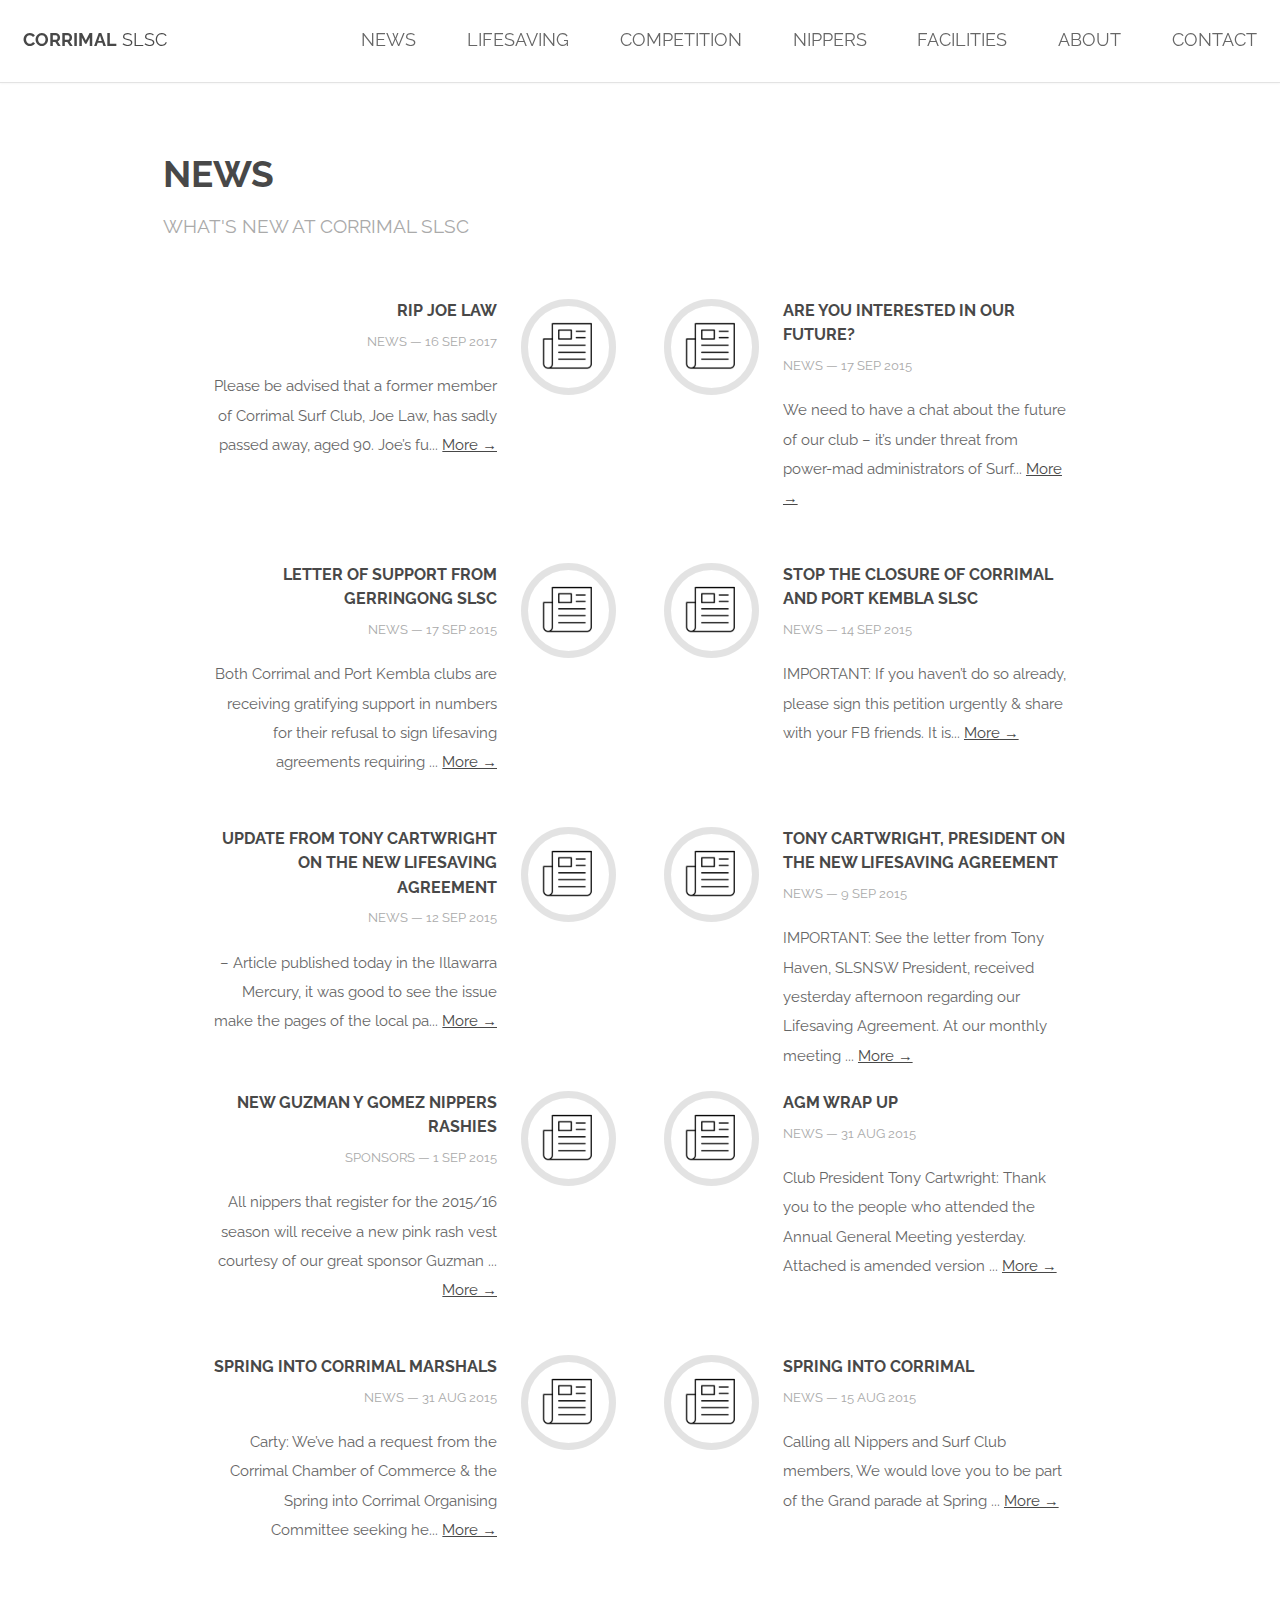
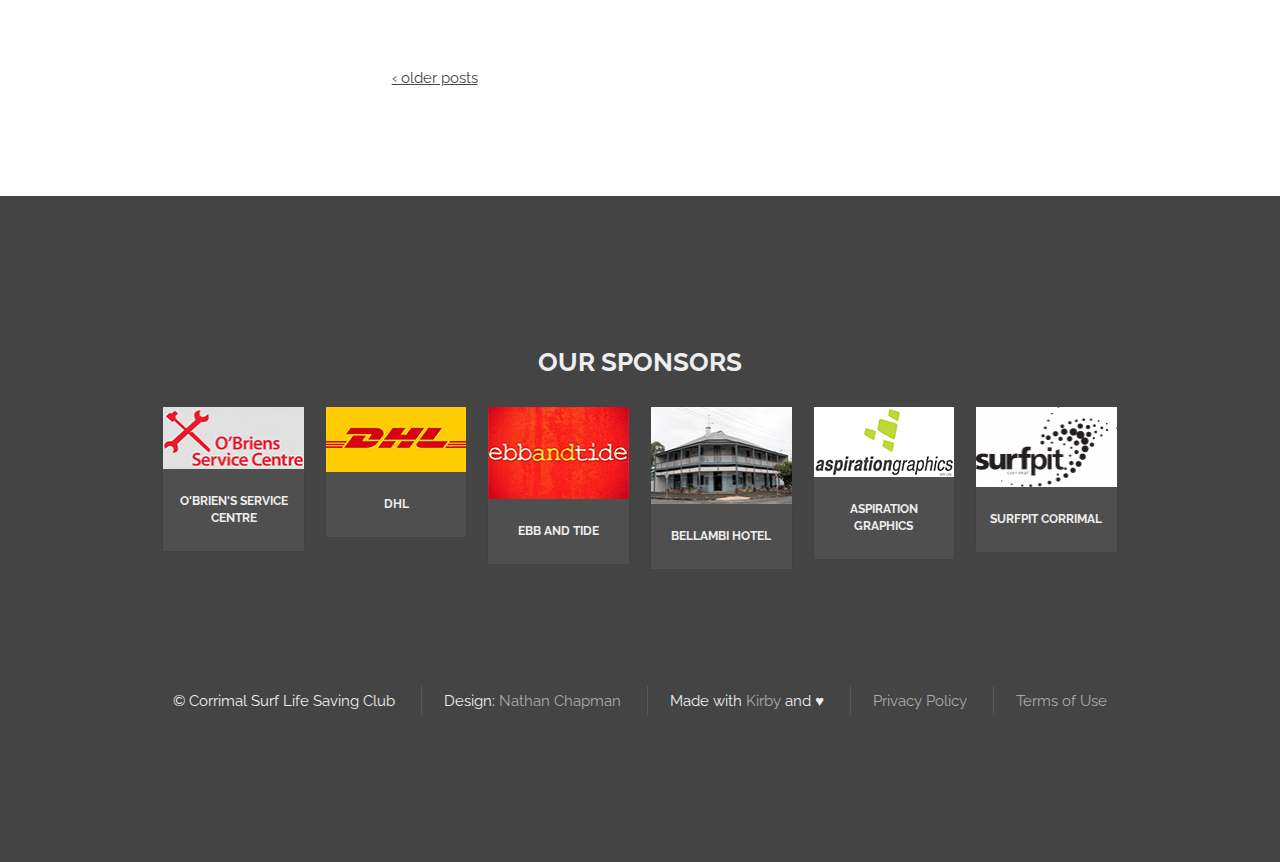
<file: static/news/index.html>
<!doctype html>
<html lang="en">
<head>

  <meta charset="utf-8">
  <meta name="viewport" content="width=device-width,initial-scale=1.0">

  <title>Corrimal SLSC | News</title>
  <meta name="description" content="Corrimal Surf Life Saving Club">

  <link rel="stylesheet" href="./../assets/css/main.css">
</head>
    
    <body class="news">
    
<!-- Header -->
    <header id="header">
        <h1><a href="./../"><strong>Corrimal</strong> SLSC</a></h1>
        <nav id="nav">
            <ul>
                                    <li><a class="active" href="./">News</a></li>
                                    <li><a href="./../lifesaving">Lifesaving</a></li>
                                    <li><a href="./../competition">Competition</a></li>
                                    <li><a href="./../nippers">Nippers</a></li>
                                    <li><a href="./../facilities">Facilities</a></li>
                                    <li><a href="./../about">About</a></li>
                                    <li><a href="./../contact">Contact</a></li>
                            </ul>
        </nav>
    </header>
    
    <a href="#menu" class="navPanelToggle"><span class="fa fa-bars"></span></a>
<!-- Main -->

<section id="main" class="wrapper">
    <div class="container">
        <header class="major special">
            <h2>News</h2>
            <p>What's new at Corrimal SLSC</p>        </header>
        
        <div class="feature-grid">
        
            
                            <div class="feature">
                                            <div class="image rounded"><img src="./../thumbs/news/news-icon-400x400.png" alt=""></div>
                                        <div class="content">
                        <header>
                            <h4><a href="./rip-joe-law">RIP Joe Law</a></h4>
                            <p>news &mdash; 16 Sep 2017</p>
                        </header>
                        <p>Please be advised that a former member of Corrimal Surf Club, Joe Law, has sadly passed away, aged 90. Joe’s fu... <a href="./rip-joe-law">More &rarr;</a></p>
                    </div>
                </div>
                            <div class="feature">
                                            <div class="image rounded"><img src="./../thumbs/news/news-icon-400x400.png" alt=""></div>
                                        <div class="content">
                        <header>
                            <h4><a href="./are-you-interested-in-our-future">Are You Interested in our Future?</a></h4>
                            <p>news &mdash; 17 Sep 2015</p>
                        </header>
                        <p>We need to have a chat about the future of our club – it’s under threat from power-mad administrators of Surf... <a href="./are-you-interested-in-our-future">More &rarr;</a></p>
                    </div>
                </div>
                            <div class="feature">
                                            <div class="image rounded"><img src="./../thumbs/news/news-icon-400x400.png" alt=""></div>
                                        <div class="content">
                        <header>
                            <h4><a href="./letter-of-support-from-gerringong-slsc">Letter of Support from Gerringong SLSC</a></h4>
                            <p>news &mdash; 17 Sep 2015</p>
                        </header>
                        <p>Both Corrimal and Port Kembla clubs are receiving gratifying support in numbers for their refusal to sign lifesaving agreements requiring ... <a href="./letter-of-support-from-gerringong-slsc">More &rarr;</a></p>
                    </div>
                </div>
                            <div class="feature">
                                            <div class="image rounded"><img src="./../thumbs/news/news-icon-400x400.png" alt=""></div>
                                        <div class="content">
                        <header>
                            <h4><a href="./stop-the-closure-of-corrimal-and-port-kembla-slsc">Stop the Closure of Corrimal and Port Kembla SLSC</a></h4>
                            <p>news &mdash; 14 Sep 2015</p>
                        </header>
                        <p>IMPORTANT: If you haven’t do so already, please sign this petition urgently &amp; share with your FB friends. It is... <a href="./stop-the-closure-of-corrimal-and-port-kembla-slsc">More &rarr;</a></p>
                    </div>
                </div>
                            <div class="feature">
                                            <div class="image rounded"><img src="./../thumbs/news/news-icon-400x400.png" alt=""></div>
                                        <div class="content">
                        <header>
                            <h4><a href="./update-from-tony-cartwright-on-the-new-lifesaving-agreement">Update from Tony Cartwright on the New Lifesaving Agreement</a></h4>
                            <p>news &mdash; 12 Sep 2015</p>
                        </header>
                        <p>– Article published today in the Illawarra Mercury, it was good to see the issue make the pages of the local pa... <a href="./update-from-tony-cartwright-on-the-new-lifesaving-agreement">More &rarr;</a></p>
                    </div>
                </div>
                            <div class="feature">
                                            <div class="image rounded"><img src="./../thumbs/news/news-icon-400x400.png" alt=""></div>
                                        <div class="content">
                        <header>
                            <h4><a href="./tony-cartwright-president-on-the-new-lifesaving-agreement">Tony Cartwright, President on the New Lifesaving Agreement</a></h4>
                            <p>news &mdash; 9 Sep 2015</p>
                        </header>
                        <p>IMPORTANT: See the letter from Tony Haven, SLSNSW President, received yesterday afternoon regarding our Lifesaving Agreement. At our monthly meeting ... <a href="./tony-cartwright-president-on-the-new-lifesaving-agreement">More &rarr;</a></p>
                    </div>
                </div>
                            <div class="feature">
                                            <div class="image rounded"><img src="./../thumbs/news/news-icon-400x400.png" alt=""></div>
                                        <div class="content">
                        <header>
                            <h4><a href="./new-guzman-y-gomez-nippers-rashies">New Guzman Y Gomez Nippers Rashies</a></h4>
                            <p>sponsors &mdash; 1 Sep 2015</p>
                        </header>
                        <p>All nippers that register for the 2015/16 season will receive a new pink rash vest courtesy of our great sponsor Guzman ... <a href="./new-guzman-y-gomez-nippers-rashies">More &rarr;</a></p>
                    </div>
                </div>
                            <div class="feature">
                                            <div class="image rounded"><img src="./../thumbs/news/news-icon-400x400.png" alt=""></div>
                                        <div class="content">
                        <header>
                            <h4><a href="./agm-wrap-up">AGM Wrap Up</a></h4>
                            <p>news &mdash; 31 Aug 2015</p>
                        </header>
                        <p>Club President Tony Cartwright: Thank you to the people who attended the Annual General Meeting yesterday. Attached is amended version ... <a href="./agm-wrap-up">More &rarr;</a></p>
                    </div>
                </div>
                            <div class="feature">
                                            <div class="image rounded"><img src="./../thumbs/news/news-icon-400x400.png" alt=""></div>
                                        <div class="content">
                        <header>
                            <h4><a href="./spring-into-corrimal-marshals">Spring into Corrimal Marshals</a></h4>
                            <p>news &mdash; 31 Aug 2015</p>
                        </header>
                        <p>Carty: We’ve had a request from the Corrimal Chamber of Commerce &amp; the Spring into Corrimal Organising Committee seeking he... <a href="./spring-into-corrimal-marshals">More &rarr;</a></p>
                    </div>
                </div>
                            <div class="feature">
                                            <div class="image rounded"><img src="./../thumbs/news/news-icon-400x400.png" alt=""></div>
                                        <div class="content">
                        <header>
                            <h4><a href="./spring-into-corrimal-2015">Spring into Corrimal</a></h4>
                            <p>news &mdash; 15 Aug 2015</p>
                        </header>
                        <p>Calling all Nippers and Surf Club members, We would love you to be part of the Grand parade at Spring ... <a href="./spring-into-corrimal-2015">More &rarr;</a></p>
                    </div>
                </div>
                    
        </div>
        
                <nav class="pagination row">

                    <a class="6u" href="/./page:2">&lsaquo; older posts</a>
          
          
        </nav>
        
        
    </div>    
    
</section>

<!-- End Main -->
		<!-- Footer -->
			<footer id="footer">
				<div class="container">
                    <h2>Our Sponsors</h2>
                    <div class="row">
                                                <div class="2u 3u(medium) 4u(small)">
                            <div class="image fit captioned">
                                                                    <img src="./../thumbs/home/obriens-1-140x62.png" alt="">                                    <h3>O'Brien's Service Centre</h3>
                                                            </div>
                        </div>
                                                <div class="2u 3u(medium) 4u(small)">
                            <div class="image fit captioned">
                                                                    <a href="http://dhl.com.au">
                                    <img src="./../thumbs/home/dhl-140x65.png" alt="">                                    <h3>DHL</h3>
                                    </a>
                                                            </div>
                        </div>
                                                <div class="2u 3u(medium) 4u(small)">
                            <div class="image fit captioned">
                                                                    <img src="./../thumbs/home/ebbandtide-140x92.png" alt="">                                    <h3>Ebb And Tide</h3>
                                                            </div>
                        </div>
                                                <div class="2u 3u(medium) 4u(small)">
                            <div class="image fit captioned">
                                                                    <img src="./../thumbs/home/bellambihotel-140x97.png" alt="">                                    <h3>Bellambi Hotel</h3>
                                                            </div>
                        </div>
                                                <div class="2u 3u(medium) 4u(small)">
                            <div class="image fit captioned">
                                                                    <img src="./../thumbs/home/aspirationgraphics-140x70.png" alt="">                                    <h3>Aspiration Graphics</h3>
                                                            </div>
                        </div>
                                                <div class="2u 3u(medium) 4u(small)">
                            <div class="image fit captioned">
                                                                    <img src="./../thumbs/home/surfpit-logo-black-e1476491392508-140x80.png" alt="">                                    <h3>Surfpit Corrimal</h3>
                                                            </div>
                        </div>
                                            </div>
                    
					<ul class="copyright">
						<li>&copy; Corrimal Surf Life Saving Club</li>
                        <li>Design: <a href="http://nchp.mn">Nathan Chapman</a></li>
                        <li>Made with <a href="http://getkirby.com">Kirby</a> and &hearts;</li>
						<li><a href="#">Privacy Policy</a></li>
						<li><a href="#">Terms of Use</a></li>
					</ul>
				</div>
			</footer>

		<!-- Scripts -->
        <script src="./../assets/js/jquery.min.js"></script>
<script src="./../assets/js/skel.min.js"></script>
<script src="./../assets/js/util.js"></script>
<script src="./../assets/js/main.js"></script>

	</body>
</html>
</file>
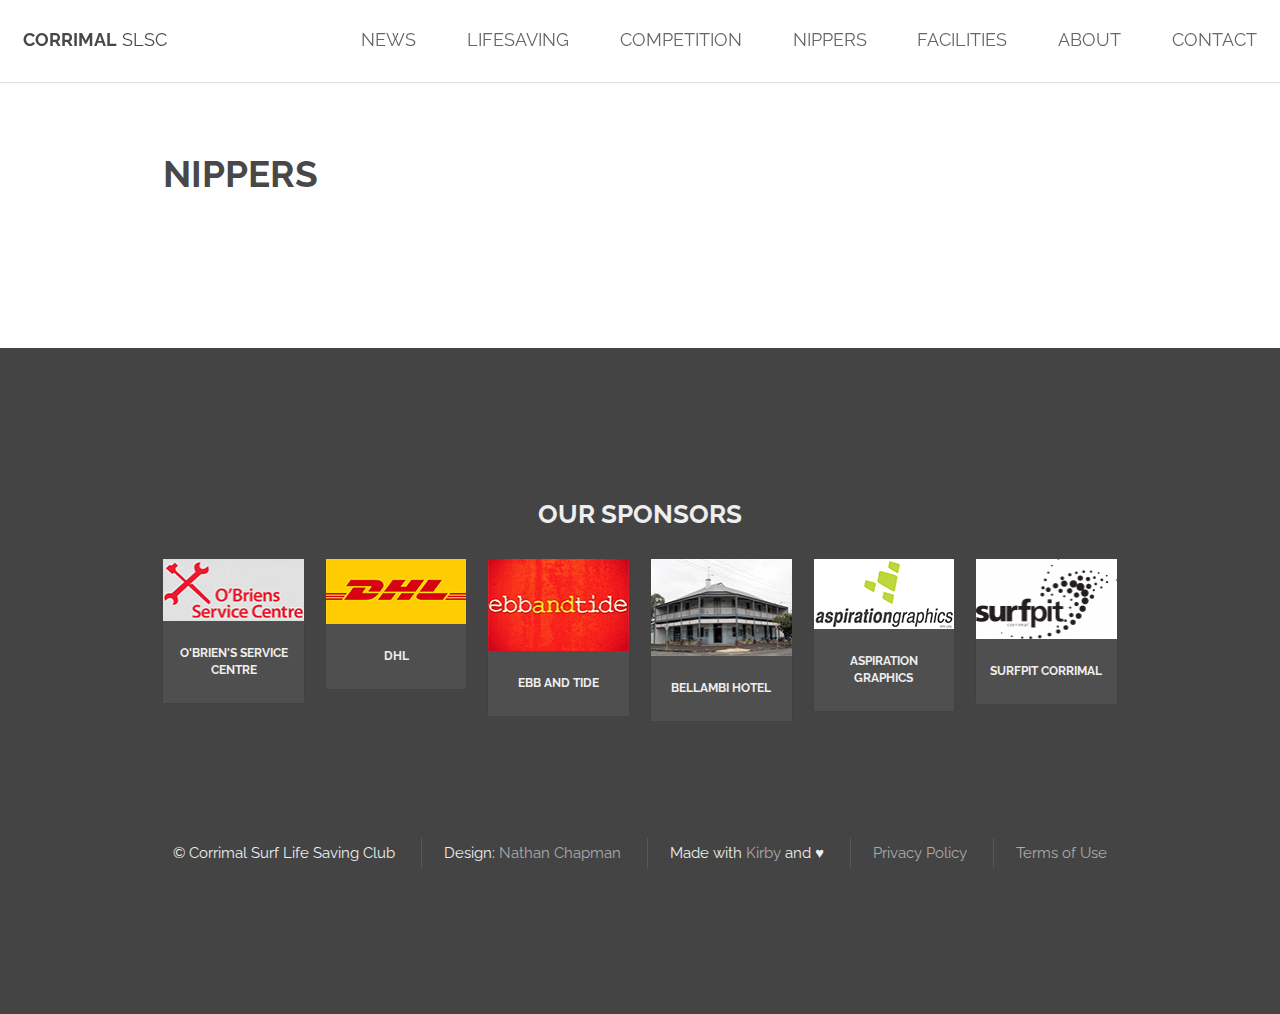
<file: static/nippers/index.html>
<!doctype html>
<html lang="en">
<head>

  <meta charset="utf-8">
  <meta name="viewport" content="width=device-width,initial-scale=1.0">

  <title>Corrimal SLSC | Nippers</title>
  <meta name="description" content="Corrimal Surf Life Saving Club">

  <link rel="stylesheet" href="./../assets/css/main.css">
</head>
    
    <body class="single">
    
<!-- Header -->
    <header id="header">
        <h1><a href="./../"><strong>Corrimal</strong> SLSC</a></h1>
        <nav id="nav">
            <ul>
                                    <li><a href="./../news">News</a></li>
                                    <li><a href="./../lifesaving">Lifesaving</a></li>
                                    <li><a href="./../competition">Competition</a></li>
                                    <li><a class="active" href="./">Nippers</a></li>
                                    <li><a href="./../facilities">Facilities</a></li>
                                    <li><a href="./../about">About</a></li>
                                    <li><a href="./../contact">Contact</a></li>
                            </ul>
        </nav>
    </header>
    
    <a href="#menu" class="navPanelToggle"><span class="fa fa-bars"></span></a>
<!-- Main -->

<section id="main" class="wrapper">
    <div class="container">
        <header class="major special">
            <h2>Nippers</h2>
                    </header>
        
                
                
    </div>
</section>

<!-- End Main -->

		<!-- Footer -->
			<footer id="footer">
				<div class="container">
                    <h2>Our Sponsors</h2>
                    <div class="row">
                                                <div class="2u 3u(medium) 4u(small)">
                            <div class="image fit captioned">
                                                                    <img src="./../thumbs/home/obriens-1-140x62.png" alt="">                                    <h3>O'Brien's Service Centre</h3>
                                                            </div>
                        </div>
                                                <div class="2u 3u(medium) 4u(small)">
                            <div class="image fit captioned">
                                                                    <a href="http://dhl.com.au">
                                    <img src="./../thumbs/home/dhl-140x65.png" alt="">                                    <h3>DHL</h3>
                                    </a>
                                                            </div>
                        </div>
                                                <div class="2u 3u(medium) 4u(small)">
                            <div class="image fit captioned">
                                                                    <img src="./../thumbs/home/ebbandtide-140x92.png" alt="">                                    <h3>Ebb And Tide</h3>
                                                            </div>
                        </div>
                                                <div class="2u 3u(medium) 4u(small)">
                            <div class="image fit captioned">
                                                                    <img src="./../thumbs/home/bellambihotel-140x97.png" alt="">                                    <h3>Bellambi Hotel</h3>
                                                            </div>
                        </div>
                                                <div class="2u 3u(medium) 4u(small)">
                            <div class="image fit captioned">
                                                                    <img src="./../thumbs/home/aspirationgraphics-140x70.png" alt="">                                    <h3>Aspiration Graphics</h3>
                                                            </div>
                        </div>
                                                <div class="2u 3u(medium) 4u(small)">
                            <div class="image fit captioned">
                                                                    <img src="./../thumbs/home/surfpit-logo-black-e1476491392508-140x80.png" alt="">                                    <h3>Surfpit Corrimal</h3>
                                                            </div>
                        </div>
                                            </div>
                    
					<ul class="copyright">
						<li>&copy; Corrimal Surf Life Saving Club</li>
                        <li>Design: <a href="http://nchp.mn">Nathan Chapman</a></li>
                        <li>Made with <a href="http://getkirby.com">Kirby</a> and &hearts;</li>
						<li><a href="#">Privacy Policy</a></li>
						<li><a href="#">Terms of Use</a></li>
					</ul>
				</div>
			</footer>

		<!-- Scripts -->
        <script src="./../assets/js/jquery.min.js"></script>
<script src="./../assets/js/skel.min.js"></script>
<script src="./../assets/js/util.js"></script>
<script src="./../assets/js/main.js"></script>

	</body>
</html>
</file>
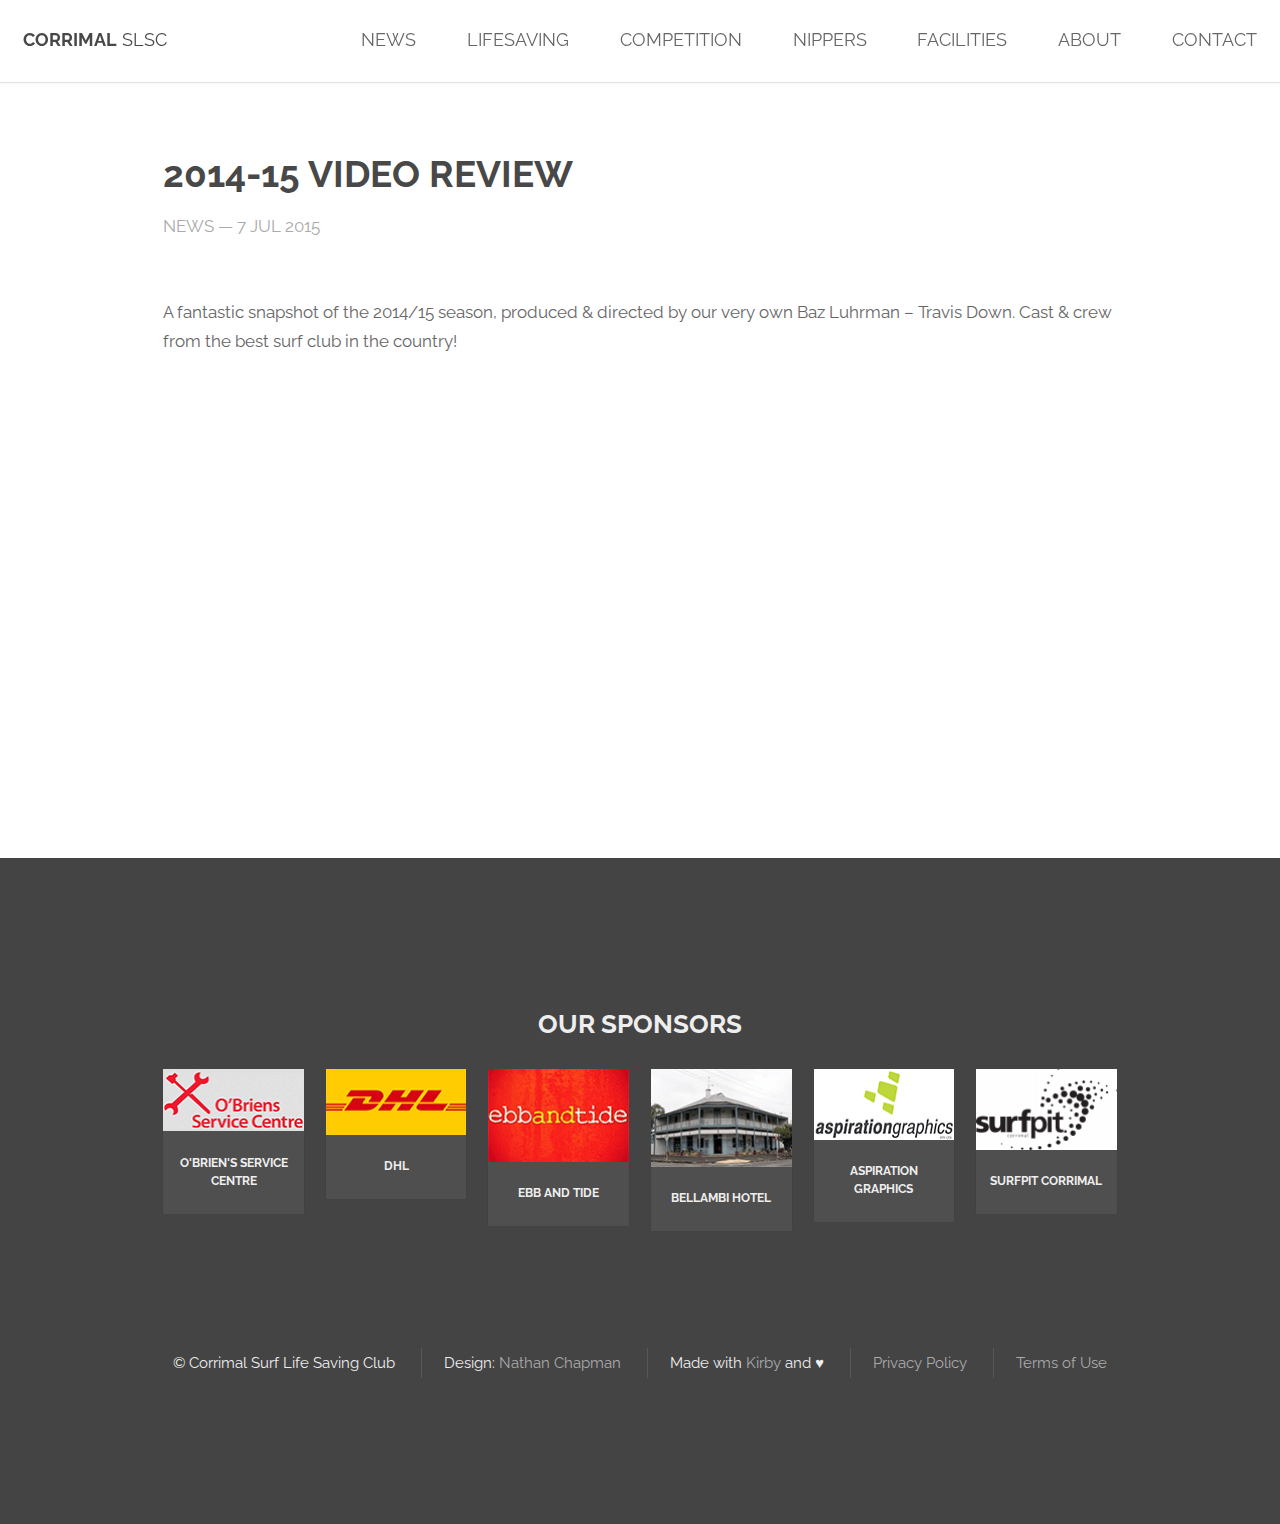
<file: static/news/15-video-review/index.html>
<!doctype html>
<html lang="en">
<head>

  <meta charset="utf-8">
  <meta name="viewport" content="width=device-width,initial-scale=1.0">

  <title>Corrimal SLSC | 2014-15 Video Review</title>
  <meta name="description" content="Corrimal Surf Life Saving Club">

  <link rel="stylesheet" href="./../../assets/css/main.css">
</head>
    
    <body class="single">
    
<!-- Header -->
    <header id="header">
        <h1><a href="./../../"><strong>Corrimal</strong> SLSC</a></h1>
        <nav id="nav">
            <ul>
                                    <li><a class="active" href="./../">News</a></li>
                                    <li><a href="./../../lifesaving">Lifesaving</a></li>
                                    <li><a href="./../../competition">Competition</a></li>
                                    <li><a href="./../../nippers">Nippers</a></li>
                                    <li><a href="./../../facilities">Facilities</a></li>
                                    <li><a href="./../../about">About</a></li>
                                    <li><a href="./../../contact">Contact</a></li>
                            </ul>
        </nav>
    </header>
    
    <a href="#menu" class="navPanelToggle"><span class="fa fa-bars"></span></a>
<!-- Main -->

<section id="main" class="wrapper">
    <div class="container">
        <header class="major special">
            <h2>2014-15 Video Review</h2>
            <p>news &mdash; 7 Jul 2015</p>
        </header>
        
                
        <p>A fantastic snapshot of the 2014/15 season, produced &amp; directed by our very own Baz Luhrman – Travis Down. Cast &amp; crew from the best surf club in the country!</p>
<figure class="video"><iframe src="//youtube.com/embed/bfQcm9ZujUE" frameborder="0" webkitallowfullscreen="true" mozallowfullscreen="true" allowfullscreen="true" width="600" height="400"></iframe></figure>        
    </div>
</section>

<!-- End Main -->

		<!-- Footer -->
			<footer id="footer">
				<div class="container">
                    <h2>Our Sponsors</h2>
                    <div class="row">
                                                <div class="2u 3u(medium) 4u(small)">
                            <div class="image fit captioned">
                                                                    <img src="./../../thumbs/home/obriens-1-140x62.png" alt="">                                    <h3>O'Brien's Service Centre</h3>
                                                            </div>
                        </div>
                                                <div class="2u 3u(medium) 4u(small)">
                            <div class="image fit captioned">
                                                                    <a href="http://dhl.com.au">
                                    <img src="./../../thumbs/home/dhl-140x65.png" alt="">                                    <h3>DHL</h3>
                                    </a>
                                                            </div>
                        </div>
                                                <div class="2u 3u(medium) 4u(small)">
                            <div class="image fit captioned">
                                                                    <img src="./../../thumbs/home/ebbandtide-140x92.png" alt="">                                    <h3>Ebb And Tide</h3>
                                                            </div>
                        </div>
                                                <div class="2u 3u(medium) 4u(small)">
                            <div class="image fit captioned">
                                                                    <img src="./../../thumbs/home/bellambihotel-140x97.png" alt="">                                    <h3>Bellambi Hotel</h3>
                                                            </div>
                        </div>
                                                <div class="2u 3u(medium) 4u(small)">
                            <div class="image fit captioned">
                                                                    <img src="./../../thumbs/home/aspirationgraphics-140x70.png" alt="">                                    <h3>Aspiration Graphics</h3>
                                                            </div>
                        </div>
                                                <div class="2u 3u(medium) 4u(small)">
                            <div class="image fit captioned">
                                                                    <img src="./../../thumbs/home/surfpit-logo-black-e1476491392508-140x80.png" alt="">                                    <h3>Surfpit Corrimal</h3>
                                                            </div>
                        </div>
                                            </div>
                    
					<ul class="copyright">
						<li>&copy; Corrimal Surf Life Saving Club</li>
                        <li>Design: <a href="http://nchp.mn">Nathan Chapman</a></li>
                        <li>Made with <a href="http://getkirby.com">Kirby</a> and &hearts;</li>
						<li><a href="#">Privacy Policy</a></li>
						<li><a href="#">Terms of Use</a></li>
					</ul>
				</div>
			</footer>

		<!-- Scripts -->
        <script src="./../../assets/js/jquery.min.js"></script>
<script src="./../../assets/js/skel.min.js"></script>
<script src="./../../assets/js/util.js"></script>
<script src="./../../assets/js/main.js"></script>

	</body>
</html>
</file>
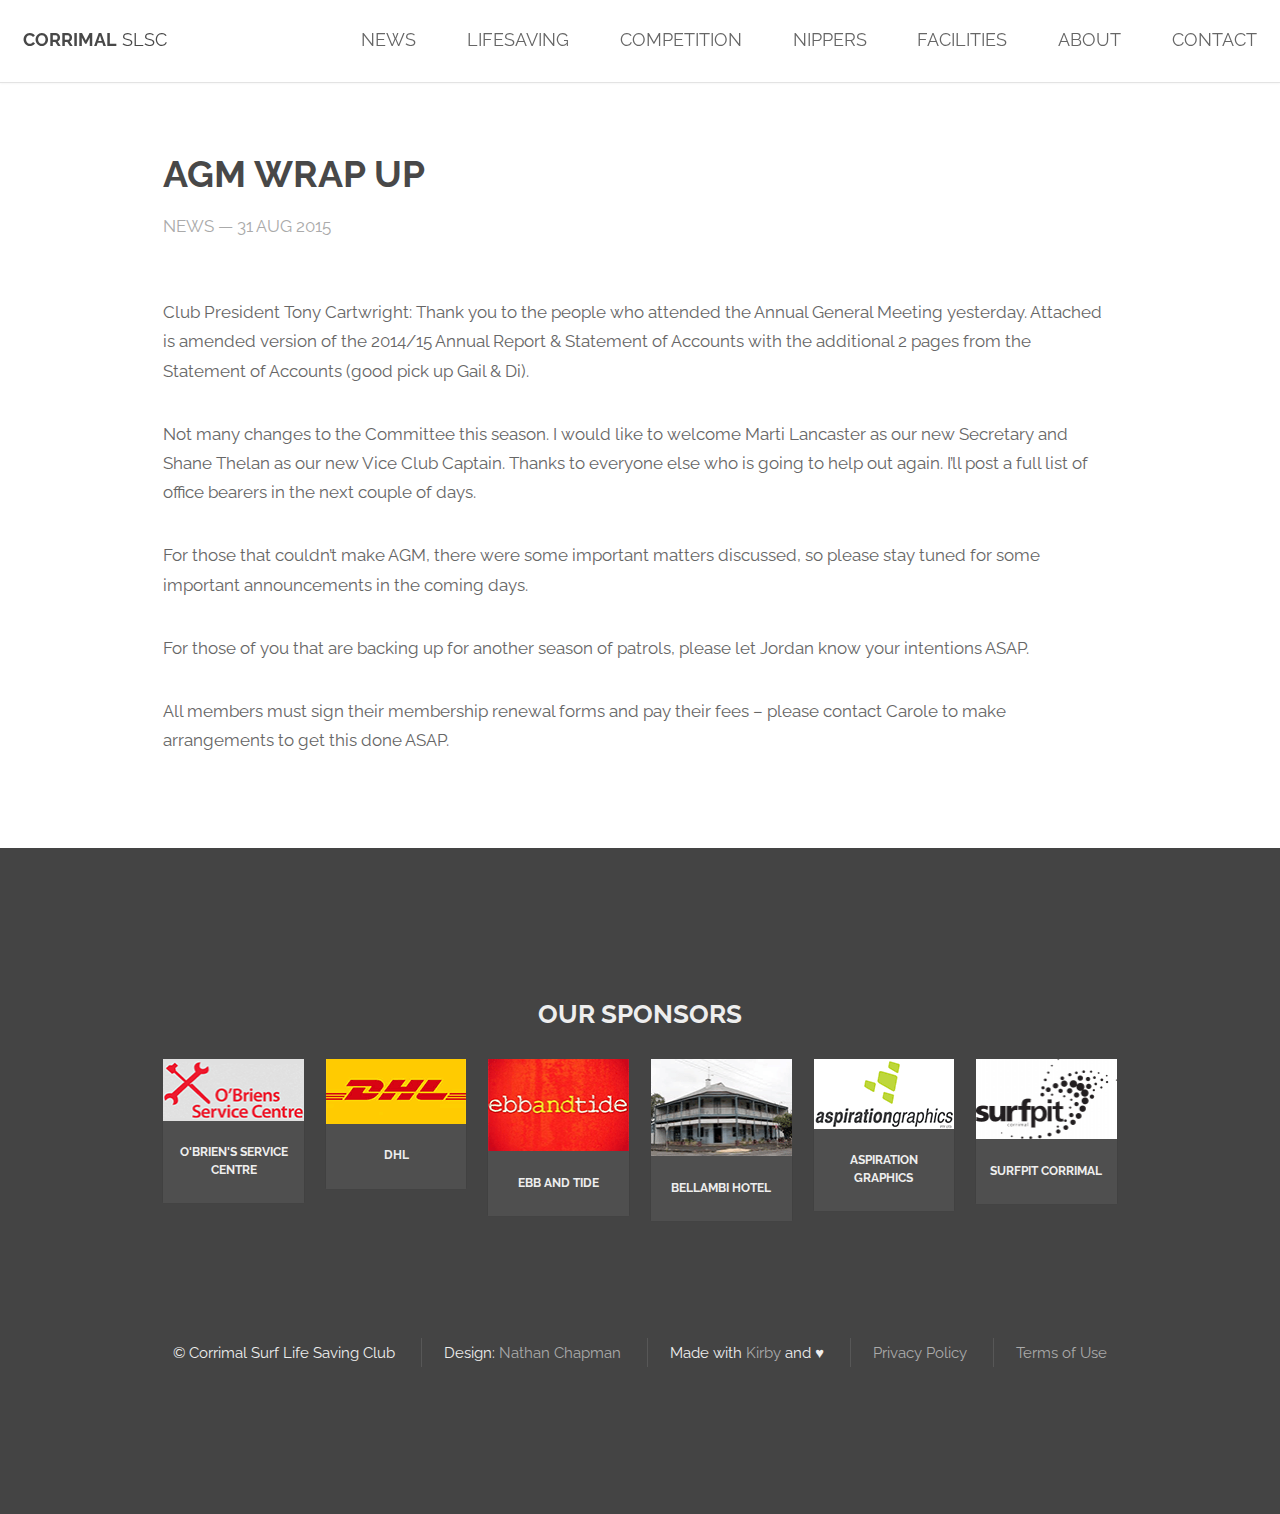
<file: static/news/agm-wrap-up/index.html>
<!doctype html>
<html lang="en">
<head>

  <meta charset="utf-8">
  <meta name="viewport" content="width=device-width,initial-scale=1.0">

  <title>Corrimal SLSC | AGM Wrap Up</title>
  <meta name="description" content="Corrimal Surf Life Saving Club">

  <link rel="stylesheet" href="./../../assets/css/main.css">
</head>
    
    <body class="single">
    
<!-- Header -->
    <header id="header">
        <h1><a href="./../../"><strong>Corrimal</strong> SLSC</a></h1>
        <nav id="nav">
            <ul>
                                    <li><a class="active" href="./../">News</a></li>
                                    <li><a href="./../../lifesaving">Lifesaving</a></li>
                                    <li><a href="./../../competition">Competition</a></li>
                                    <li><a href="./../../nippers">Nippers</a></li>
                                    <li><a href="./../../facilities">Facilities</a></li>
                                    <li><a href="./../../about">About</a></li>
                                    <li><a href="./../../contact">Contact</a></li>
                            </ul>
        </nav>
    </header>
    
    <a href="#menu" class="navPanelToggle"><span class="fa fa-bars"></span></a>
<!-- Main -->

<section id="main" class="wrapper">
    <div class="container">
        <header class="major special">
            <h2>AGM Wrap Up</h2>
            <p>news &mdash; 31 Aug 2015</p>
        </header>
        
                
        <p>Club President Tony Cartwright: Thank you to the people who attended the Annual General Meeting yesterday. Attached is amended version of the 2014/15 Annual Report &amp; Statement of Accounts with the additional 2 pages from the Statement of Accounts (good pick up Gail &amp; Di).</p>
<p>Not many changes to the Committee this season. I would like to welcome Marti Lancaster as our new Secretary and Shane Thelan as our new Vice Club Captain. Thanks to everyone else who is going to help out again. I’ll post a full list of office bearers in the next couple of days.</p>
<p>For those that couldn’t make AGM, there were some important matters discussed, so please stay tuned for some important announcements in the coming days.</p>
<p>For those of you that are backing up for another season of patrols, please let Jordan know your intentions ASAP.</p>
<p>All members must sign their membership renewal forms and pay their fees – please contact Carole to make arrangements to get this done ASAP.</p>        
    </div>
</section>

<!-- End Main -->

		<!-- Footer -->
			<footer id="footer">
				<div class="container">
                    <h2>Our Sponsors</h2>
                    <div class="row">
                                                <div class="2u 3u(medium) 4u(small)">
                            <div class="image fit captioned">
                                                                    <img src="./../../thumbs/home/obriens-1-140x62.png" alt="">                                    <h3>O'Brien's Service Centre</h3>
                                                            </div>
                        </div>
                                                <div class="2u 3u(medium) 4u(small)">
                            <div class="image fit captioned">
                                                                    <a href="http://dhl.com.au">
                                    <img src="./../../thumbs/home/dhl-140x65.png" alt="">                                    <h3>DHL</h3>
                                    </a>
                                                            </div>
                        </div>
                                                <div class="2u 3u(medium) 4u(small)">
                            <div class="image fit captioned">
                                                                    <img src="./../../thumbs/home/ebbandtide-140x92.png" alt="">                                    <h3>Ebb And Tide</h3>
                                                            </div>
                        </div>
                                                <div class="2u 3u(medium) 4u(small)">
                            <div class="image fit captioned">
                                                                    <img src="./../../thumbs/home/bellambihotel-140x97.png" alt="">                                    <h3>Bellambi Hotel</h3>
                                                            </div>
                        </div>
                                                <div class="2u 3u(medium) 4u(small)">
                            <div class="image fit captioned">
                                                                    <img src="./../../thumbs/home/aspirationgraphics-140x70.png" alt="">                                    <h3>Aspiration Graphics</h3>
                                                            </div>
                        </div>
                                                <div class="2u 3u(medium) 4u(small)">
                            <div class="image fit captioned">
                                                                    <img src="./../../thumbs/home/surfpit-logo-black-e1476491392508-140x80.png" alt="">                                    <h3>Surfpit Corrimal</h3>
                                                            </div>
                        </div>
                                            </div>
                    
					<ul class="copyright">
						<li>&copy; Corrimal Surf Life Saving Club</li>
                        <li>Design: <a href="http://nchp.mn">Nathan Chapman</a></li>
                        <li>Made with <a href="http://getkirby.com">Kirby</a> and &hearts;</li>
						<li><a href="#">Privacy Policy</a></li>
						<li><a href="#">Terms of Use</a></li>
					</ul>
				</div>
			</footer>

		<!-- Scripts -->
        <script src="./../../assets/js/jquery.min.js"></script>
<script src="./../../assets/js/skel.min.js"></script>
<script src="./../../assets/js/util.js"></script>
<script src="./../../assets/js/main.js"></script>

	</body>
</html>
</file>
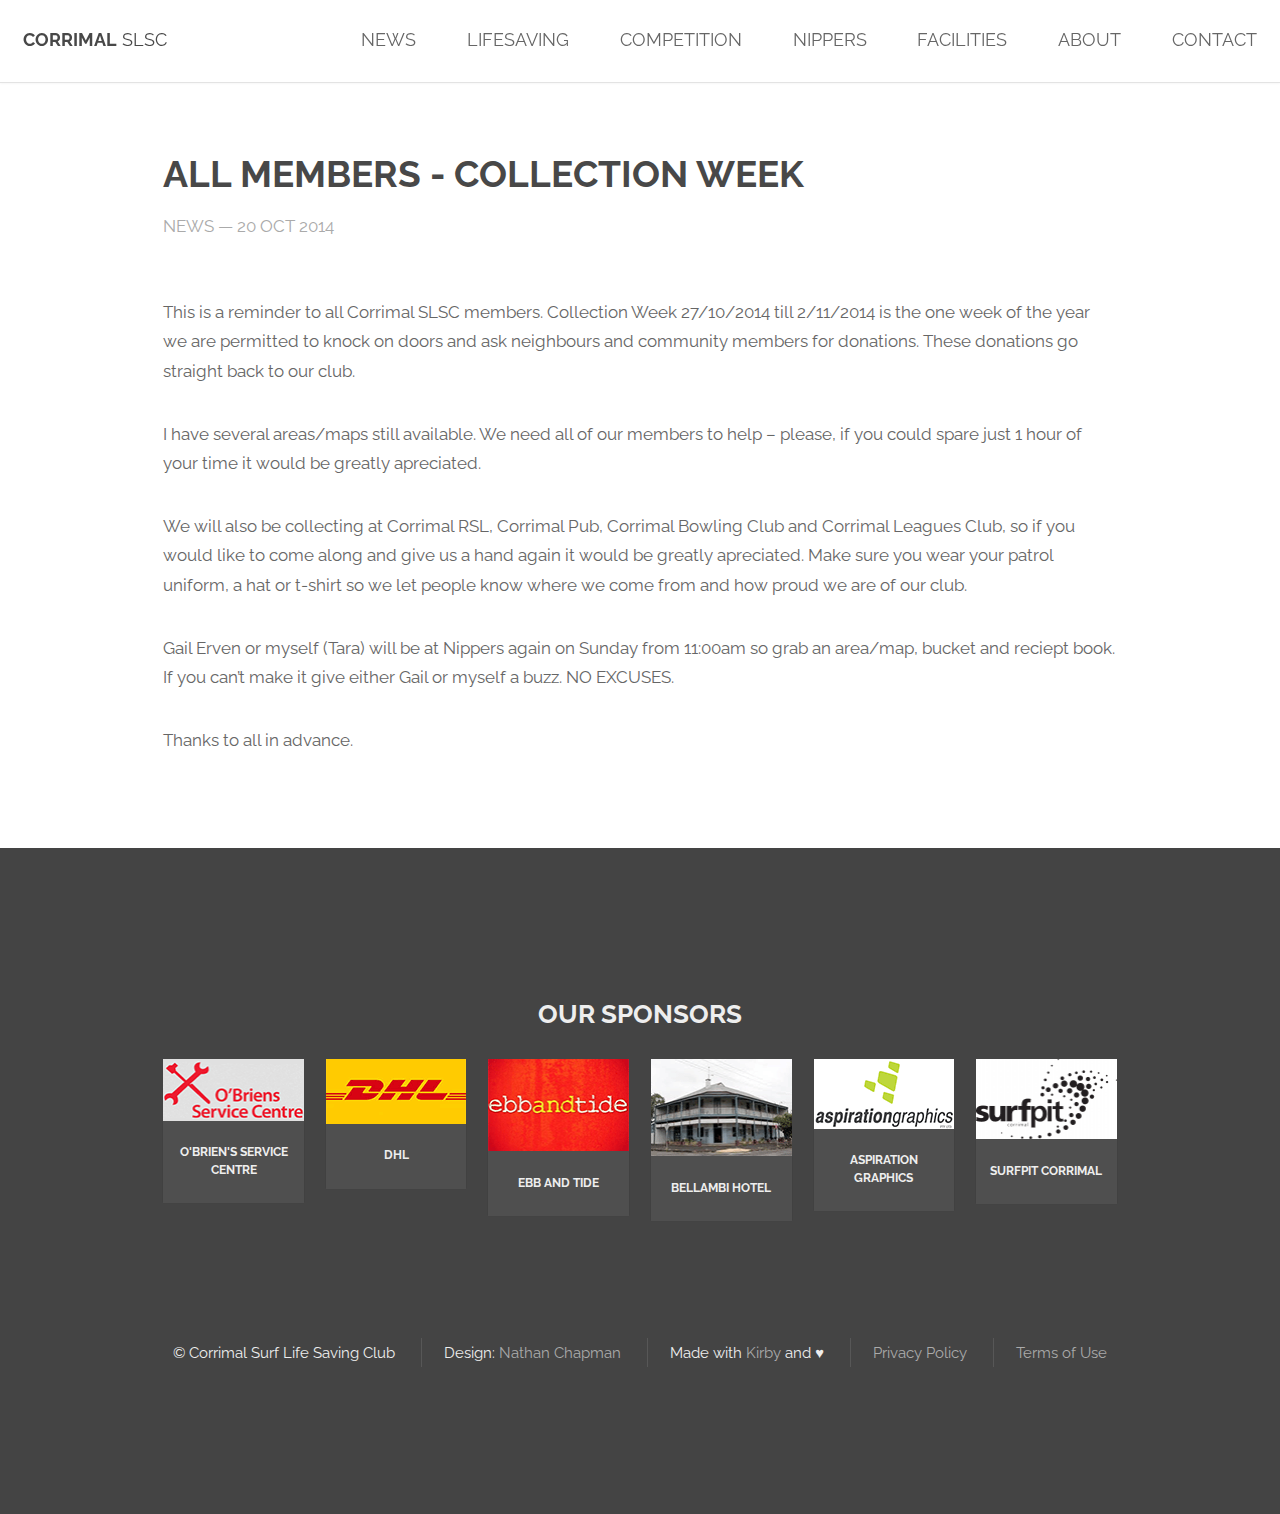
<file: static/news/all-members-collection-week/index.html>
<!doctype html>
<html lang="en">
<head>

  <meta charset="utf-8">
  <meta name="viewport" content="width=device-width,initial-scale=1.0">

  <title>Corrimal SLSC | All Members - Collection Week</title>
  <meta name="description" content="Corrimal Surf Life Saving Club">

  <link rel="stylesheet" href="./../../assets/css/main.css">
</head>
    
    <body class="single">
    
<!-- Header -->
    <header id="header">
        <h1><a href="./../../"><strong>Corrimal</strong> SLSC</a></h1>
        <nav id="nav">
            <ul>
                                    <li><a class="active" href="./../">News</a></li>
                                    <li><a href="./../../lifesaving">Lifesaving</a></li>
                                    <li><a href="./../../competition">Competition</a></li>
                                    <li><a href="./../../nippers">Nippers</a></li>
                                    <li><a href="./../../facilities">Facilities</a></li>
                                    <li><a href="./../../about">About</a></li>
                                    <li><a href="./../../contact">Contact</a></li>
                            </ul>
        </nav>
    </header>
    
    <a href="#menu" class="navPanelToggle"><span class="fa fa-bars"></span></a>
<!-- Main -->

<section id="main" class="wrapper">
    <div class="container">
        <header class="major special">
            <h2>All Members - Collection Week</h2>
            <p>news &mdash; 20 Oct 2014</p>
        </header>
        
                
        <p>This is a reminder to all Corrimal SLSC members. Collection Week 27/10/2014 till 2/11/2014 is the one week of the year we are permitted to knock on doors and ask neighbours and community members for donations. These donations go straight back to our club.</p>
<p>I have several areas/maps still available. We need all of our members to help – please, if you could spare just 1 hour of your time it would be greatly apreciated.</p>
<p>We will also be collecting at Corrimal RSL, Corrimal Pub, Corrimal Bowling Club and Corrimal Leagues Club, so if you would like to come along and give us a hand again it would be greatly apreciated. Make sure you wear your patrol uniform, a hat or t-shirt so we let people know where we come from and how proud we are of our club.</p>
<p>Gail Erven or myself (Tara) will be at Nippers again on Sunday from 11:00am so grab an area/map, bucket and reciept book. If you can’t make it give either Gail or myself a buzz. NO EXCUSES.</p>
<p>Thanks to all in advance.</p>        
    </div>
</section>

<!-- End Main -->

		<!-- Footer -->
			<footer id="footer">
				<div class="container">
                    <h2>Our Sponsors</h2>
                    <div class="row">
                                                <div class="2u 3u(medium) 4u(small)">
                            <div class="image fit captioned">
                                                                    <img src="./../../thumbs/home/obriens-1-140x62.png" alt="">                                    <h3>O'Brien's Service Centre</h3>
                                                            </div>
                        </div>
                                                <div class="2u 3u(medium) 4u(small)">
                            <div class="image fit captioned">
                                                                    <a href="http://dhl.com.au">
                                    <img src="./../../thumbs/home/dhl-140x65.png" alt="">                                    <h3>DHL</h3>
                                    </a>
                                                            </div>
                        </div>
                                                <div class="2u 3u(medium) 4u(small)">
                            <div class="image fit captioned">
                                                                    <img src="./../../thumbs/home/ebbandtide-140x92.png" alt="">                                    <h3>Ebb And Tide</h3>
                                                            </div>
                        </div>
                                                <div class="2u 3u(medium) 4u(small)">
                            <div class="image fit captioned">
                                                                    <img src="./../../thumbs/home/bellambihotel-140x97.png" alt="">                                    <h3>Bellambi Hotel</h3>
                                                            </div>
                        </div>
                                                <div class="2u 3u(medium) 4u(small)">
                            <div class="image fit captioned">
                                                                    <img src="./../../thumbs/home/aspirationgraphics-140x70.png" alt="">                                    <h3>Aspiration Graphics</h3>
                                                            </div>
                        </div>
                                                <div class="2u 3u(medium) 4u(small)">
                            <div class="image fit captioned">
                                                                    <img src="./../../thumbs/home/surfpit-logo-black-e1476491392508-140x80.png" alt="">                                    <h3>Surfpit Corrimal</h3>
                                                            </div>
                        </div>
                                            </div>
                    
					<ul class="copyright">
						<li>&copy; Corrimal Surf Life Saving Club</li>
                        <li>Design: <a href="http://nchp.mn">Nathan Chapman</a></li>
                        <li>Made with <a href="http://getkirby.com">Kirby</a> and &hearts;</li>
						<li><a href="#">Privacy Policy</a></li>
						<li><a href="#">Terms of Use</a></li>
					</ul>
				</div>
			</footer>

		<!-- Scripts -->
        <script src="./../../assets/js/jquery.min.js"></script>
<script src="./../../assets/js/skel.min.js"></script>
<script src="./../../assets/js/util.js"></script>
<script src="./../../assets/js/main.js"></script>

	</body>
</html>
</file>
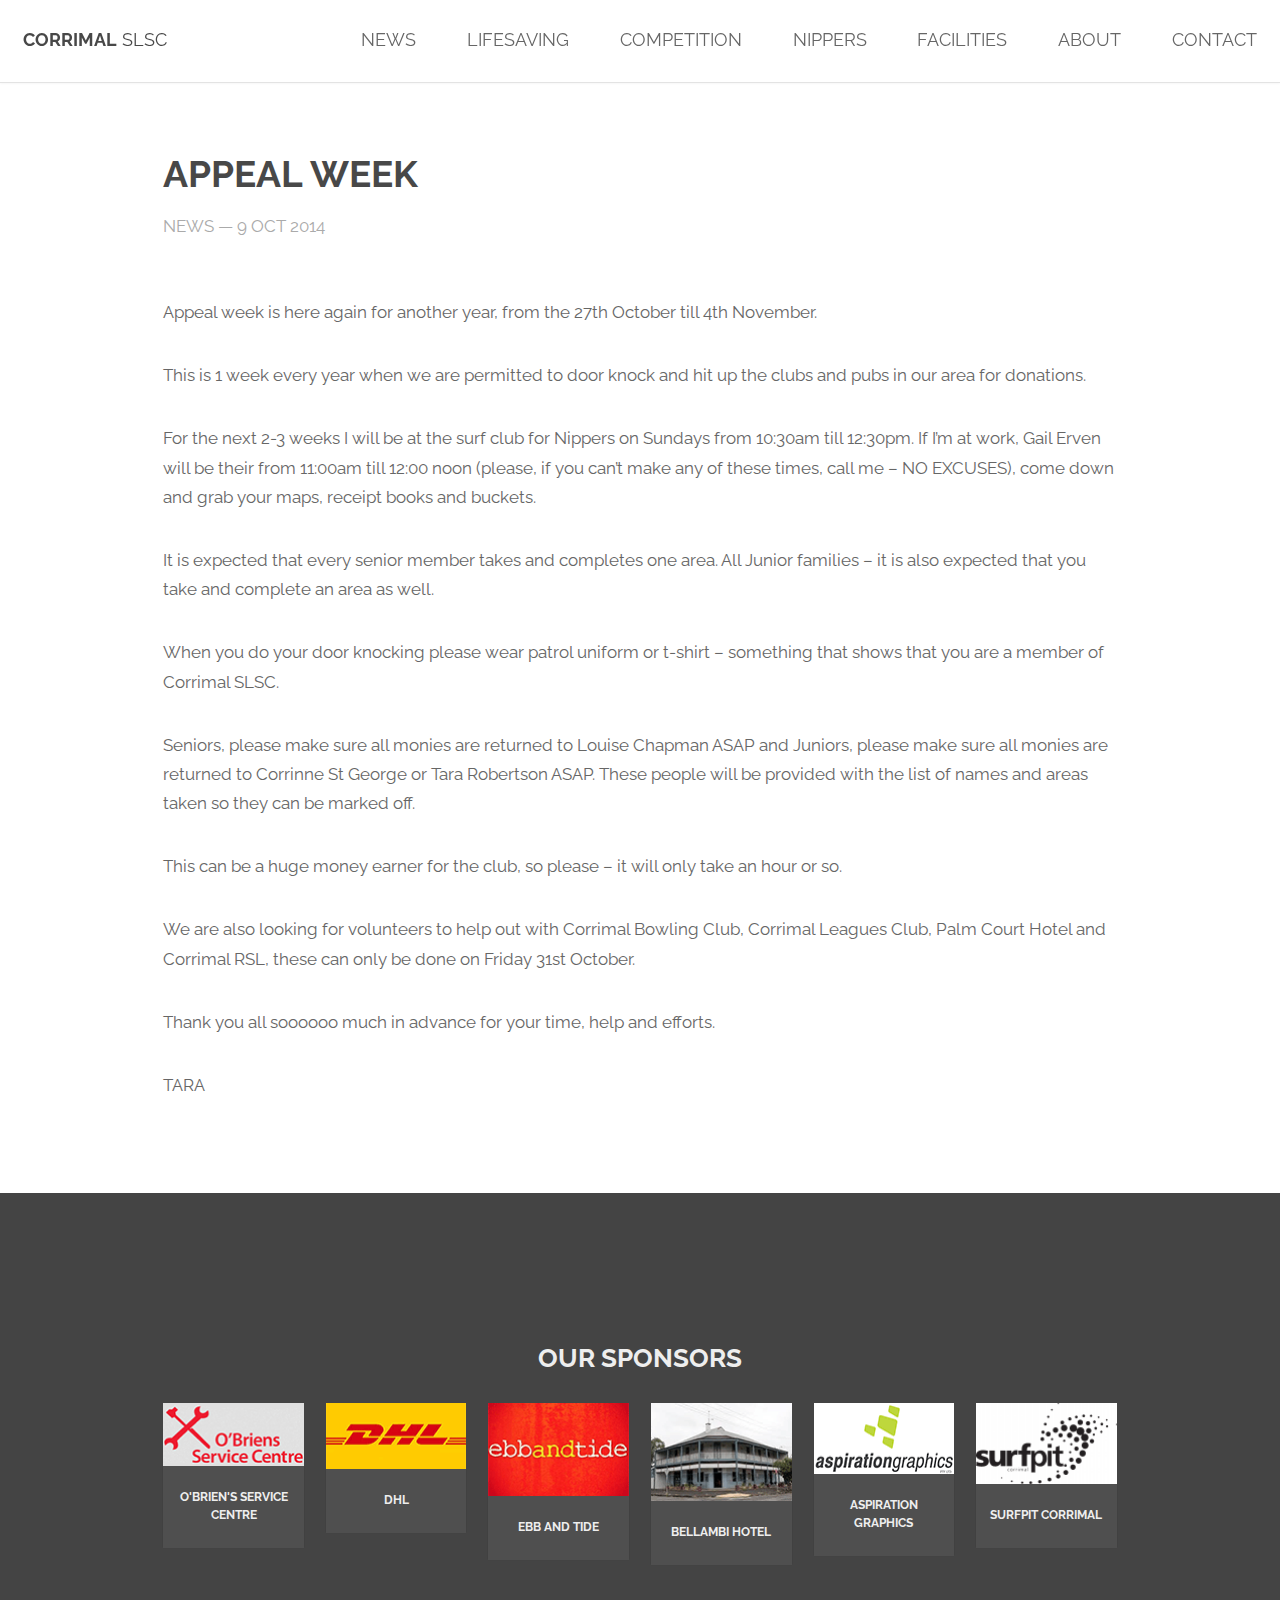
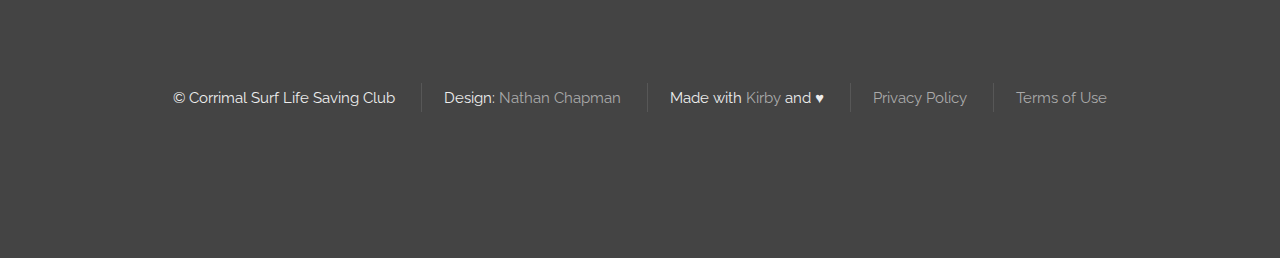
<file: static/news/appeal-week/index.html>
<!doctype html>
<html lang="en">
<head>

  <meta charset="utf-8">
  <meta name="viewport" content="width=device-width,initial-scale=1.0">

  <title>Corrimal SLSC | Appeal Week</title>
  <meta name="description" content="Corrimal Surf Life Saving Club">

  <link rel="stylesheet" href="./../../assets/css/main.css">
</head>
    
    <body class="single">
    
<!-- Header -->
    <header id="header">
        <h1><a href="./../../"><strong>Corrimal</strong> SLSC</a></h1>
        <nav id="nav">
            <ul>
                                    <li><a class="active" href="./../">News</a></li>
                                    <li><a href="./../../lifesaving">Lifesaving</a></li>
                                    <li><a href="./../../competition">Competition</a></li>
                                    <li><a href="./../../nippers">Nippers</a></li>
                                    <li><a href="./../../facilities">Facilities</a></li>
                                    <li><a href="./../../about">About</a></li>
                                    <li><a href="./../../contact">Contact</a></li>
                            </ul>
        </nav>
    </header>
    
    <a href="#menu" class="navPanelToggle"><span class="fa fa-bars"></span></a>
<!-- Main -->

<section id="main" class="wrapper">
    <div class="container">
        <header class="major special">
            <h2>Appeal Week</h2>
            <p>news &mdash; 9 Oct 2014</p>
        </header>
        
                
        <p>Appeal week is here again for another year, from the 27th October till 4th November.</p>
<p>This is 1 week every year when we are permitted to door knock and hit up the clubs and pubs in our area for donations.</p>
<p>For the next 2-3 weeks I will be at the surf club for Nippers on Sundays from 10:30am till 12:30pm. If I’m at work, Gail Erven will be their from 11:00am till 12:00 noon (please, if you can’t make any of these times, call me – NO EXCUSES), come down and grab your maps, receipt books and buckets.</p>
<p>It is expected that every senior member takes and completes one area. All Junior families – it is also expected that you take and complete an area as well.</p>
<p>When you do your door knocking please wear patrol uniform or t-shirt – something that shows that you are a member of Corrimal SLSC.</p>
<p>Seniors, please make sure all monies are returned to Louise Chapman ASAP and Juniors, please make sure all monies are returned to Corrinne St George or Tara Robertson ASAP. These people will be provided with the list of names and areas taken so they can be marked off.</p>
<p>This can be a huge money earner for the club, so please – it will only take an hour or so.</p>
<p>We are also looking for volunteers to help out with Corrimal Bowling Club, Corrimal Leagues Club, Palm Court Hotel and Corrimal RSL, these can only be done on Friday 31st October.</p>
<p>Thank you all soooooo much in advance for your time, help and efforts.</p>
<p>TARA</p>        
    </div>
</section>

<!-- End Main -->

		<!-- Footer -->
			<footer id="footer">
				<div class="container">
                    <h2>Our Sponsors</h2>
                    <div class="row">
                                                <div class="2u 3u(medium) 4u(small)">
                            <div class="image fit captioned">
                                                                    <img src="./../../thumbs/home/obriens-1-140x62.png" alt="">                                    <h3>O'Brien's Service Centre</h3>
                                                            </div>
                        </div>
                                                <div class="2u 3u(medium) 4u(small)">
                            <div class="image fit captioned">
                                                                    <a href="http://dhl.com.au">
                                    <img src="./../../thumbs/home/dhl-140x65.png" alt="">                                    <h3>DHL</h3>
                                    </a>
                                                            </div>
                        </div>
                                                <div class="2u 3u(medium) 4u(small)">
                            <div class="image fit captioned">
                                                                    <img src="./../../thumbs/home/ebbandtide-140x92.png" alt="">                                    <h3>Ebb And Tide</h3>
                                                            </div>
                        </div>
                                                <div class="2u 3u(medium) 4u(small)">
                            <div class="image fit captioned">
                                                                    <img src="./../../thumbs/home/bellambihotel-140x97.png" alt="">                                    <h3>Bellambi Hotel</h3>
                                                            </div>
                        </div>
                                                <div class="2u 3u(medium) 4u(small)">
                            <div class="image fit captioned">
                                                                    <img src="./../../thumbs/home/aspirationgraphics-140x70.png" alt="">                                    <h3>Aspiration Graphics</h3>
                                                            </div>
                        </div>
                                                <div class="2u 3u(medium) 4u(small)">
                            <div class="image fit captioned">
                                                                    <img src="./../../thumbs/home/surfpit-logo-black-e1476491392508-140x80.png" alt="">                                    <h3>Surfpit Corrimal</h3>
                                                            </div>
                        </div>
                                            </div>
                    
					<ul class="copyright">
						<li>&copy; Corrimal Surf Life Saving Club</li>
                        <li>Design: <a href="http://nchp.mn">Nathan Chapman</a></li>
                        <li>Made with <a href="http://getkirby.com">Kirby</a> and &hearts;</li>
						<li><a href="#">Privacy Policy</a></li>
						<li><a href="#">Terms of Use</a></li>
					</ul>
				</div>
			</footer>

		<!-- Scripts -->
        <script src="./../../assets/js/jquery.min.js"></script>
<script src="./../../assets/js/skel.min.js"></script>
<script src="./../../assets/js/util.js"></script>
<script src="./../../assets/js/main.js"></script>

	</body>
</html>
</file>
<file: static/assets/css/main.css>
@import url(font-awesome.min.css);
@import url(https://fonts.googleapis.com/css?family=Raleway:400,700);

/*
	Spatial by TEMPLATED
	templated.co @templatedco
	Released for free under the Creative Commons Attribution 3.0 license (templated.co/license)
*/

/* Reset */

	html, body, div, span, applet, object, iframe, h1, h2, h3, h4, h5, h6, p, blockquote, pre, a, abbr, acronym, address, big, cite, code, del, dfn, em, img, ins, kbd, q, s, samp, small, strike, strong, sub, sup, tt, var, b, u, i, center, dl, dt, dd, ol, ul, li, fieldset, form, label, legend, table, caption, tbody, tfoot, thead, tr, th, td, article, aside, canvas, details, embed, figure, figcaption, footer, header, hgroup, menu, nav, output, ruby, section, summary, time, mark, audio, video {
		margin: 0;
		padding: 0;
		border: 0;
		font-size: 100%;
		font: inherit;
		vertical-align: baseline;
	}

	article, aside, details, figcaption, figure, footer, header, hgroup, menu, nav, section {
		display: block;
	}

	body {
		line-height: 1;
	}

	ol, ul {
		list-style: none;
	}

	blockquote, q {
		quotes: none;
	}

	blockquote:before, blockquote:after, q:before, q:after {
		content: '';
		content: none;
	}

	table {
		border-collapse: collapse;
		border-spacing: 0;
	}

	body {
		-webkit-text-size-adjust: none;
	}

/* Box Model */

	*, *:before, *:after {
		-moz-box-sizing: border-box;
		-webkit-box-sizing: border-box;
		box-sizing: border-box;
	}

/* Containers */

	.container {
		margin-left: auto;
		margin-right: auto;
	}

	.container.\31 25\25 {
		width: 100%;
		max-width: 100em;
		min-width: 80em;
	}

	.container.\37 5\25 {
		width: 60em;
	}

	.container.\35 0\25 {
		width: 40em;
	}

	.container.\32 5\25 {
		width: 20em;
	}

	.container {
		width: 80em;
	}
    
    body.single .container {
        width:70em;
    }

	@media screen and (max-width: 1680px) {

		.container.\31 25\25 {
			width: 100%;
			max-width: 100em;
			min-width: 80em;
		}

		.container.\37 5\25 {
			width: 60em;
		}

		.container.\35 0\25 {
			width: 40em;
		}

		.container.\32 5\25 {
			width: 20em;
		}

		.container, body.single .container {
			width: 75em;
		}

	}

	@media screen and (max-width: 1280px) {

		.container.\31 25\25 {
			width: 100%;
			max-width: 81.25em;
			min-width: 65em;
		}

		.container.\37 5\25 {
			width: 48.75em;
		}

		.container.\35 0\25 {
			width: 32.5em;
		}

		.container.\32 5\25 {
			width: 16.25em;
		}

		.container, body.single .container {
			width:65em;
		}

	}

	@media screen and (max-width: 980px) {

		.container.\31 25\25 {
			width: 100%;
			max-width: 112.5%;
			min-width: 90%;
		}

		.container.\37 5\25 {
			width: 67.5%;
		}

		.container.\35 0\25 {
			width: 45%;
		}

		.container.\32 5\25 {
			width: 22.5%;
		}

		.container, body.single .container {
			width: 90%;
		}

	}

	@media screen and (max-width: 736px) {

		.container.\31 25\25 {
			width: 100%;
			max-width: 112.5%;
			min-width: 90%;
		}

		.container.\37 5\25 {
			width: 67.5%;
		}

		.container.\35 0\25 {
			width: 45%;
		}

		.container.\32 5\25 {
			width: 22.5%;
		}

		.container, body.single .container {
			width: 90% !important;
		}

	}

	@media screen and (max-width: 480px) {

		.container.\31 25\25 {
			width: 100%;
			max-width: 112.5%;
			min-width: 90%;
		}

		.container.\37 5\25 {
			width: 67.5%;
		}

		.container.\35 0\25 {
			width: 45%;
		}

		.container.\32 5\25 {
			width: 22.5%;
		}

		.container, body.single .container {
			width: 90% !important;
		}

	}

/* Grid */

	.row {
		border-bottom: solid 1px transparent;
		-moz-box-sizing: border-box;
		-webkit-box-sizing: border-box;
		box-sizing: border-box;
	}

	.row > * {
		float: left;
		-moz-box-sizing: border-box;
		-webkit-box-sizing: border-box;
		box-sizing: border-box;
	}

	.row:after, .row:before {
		content: '';
		display: block;
		clear: both;
		height: 0;
	}

	.row.uniform > * > :first-child {
		margin-top: 0;
	}

	.row.uniform > * > :last-child {
		margin-bottom: 0;
	}

	.row.\30 \25 > * {
		padding: 0 0 0 0em;
	}

	.row.\30 \25 {
		margin: 0 0 -1px 0em;
	}

	.row.uniform.\30 \25 > * {
		padding: 0em 0 0 0em;
	}

	.row.uniform.\30 \25 {
		margin: 0em 0 -1px 0em;
	}

	.row > * {
		padding: 0 0 0 2em;
	}

	.row {
		margin: 0 0 -1px -2em;
	}

	.row.uniform > * {
		padding: 2em 0 0 2em;
	}

	.row.uniform {
		margin: -2em 0 -1px -2em;
	}

	.row.\32 00\25 > * {
		padding: 0 0 0 4em;
	}

	.row.\32 00\25 {
		margin: 0 0 -1px -4em;
	}

	.row.uniform.\32 00\25 > * {
		padding: 4em 0 0 4em;
	}

	.row.uniform.\32 00\25 {
		margin: -4em 0 -1px -4em;
	}

	.row.\31 50\25 > * {
		padding: 0 0 0 3em;
	}

	.row.\31 50\25 {
		margin: 0 0 -1px -3em;
	}

	.row.uniform.\31 50\25 > * {
		padding: 3em 0 0 3em;
	}

	.row.uniform.\31 50\25 {
		margin: -3em 0 -1px -3em;
	}

	.row.\35 0\25 > * {
		padding: 0 0 0 1em;
	}

	.row.\35 0\25 {
		margin: 0 0 -1px -1em;
	}

	.row.uniform.\35 0\25 > * {
		padding: 1em 0 0 1em;
	}

	.row.uniform.\35 0\25 {
		margin: -1em 0 -1px -1em;
	}

	.row.\32 5\25 > * {
		padding: 0 0 0 0.5em;
	}

	.row.\32 5\25 {
		margin: 0 0 -1px -0.5em;
	}

	.row.uniform.\32 5\25 > * {
		padding: 0.5em 0 0 0.5em;
	}

	.row.uniform.\32 5\25 {
		margin: -0.5em 0 -1px -0.5em;
	}

	.\31 2u, .\31 2u\24 {
		width: 100%;
		clear: none;
		margin-left: 0;
	}

	.\31 1u, .\31 1u\24 {
		width: 91.6666666667%;
		clear: none;
		margin-left: 0;
	}

	.\31 0u, .\31 0u\24 {
		width: 83.3333333333%;
		clear: none;
		margin-left: 0;
	}

	.\39 u, .\39 u\24 {
		width: 75%;
		clear: none;
		margin-left: 0;
	}

	.\38 u, .\38 u\24 {
		width: 66.6666666667%;
		clear: none;
		margin-left: 0;
	}

	.\37 u, .\37 u\24 {
		width: 58.3333333333%;
		clear: none;
		margin-left: 0;
	}

	.\36 u, .\36 u\24 {
		width: 50%;
		clear: none;
		margin-left: 0;
	}

	.\35 u, .\35 u\24 {
		width: 41.6666666667%;
		clear: none;
		margin-left: 0;
	}

	.\34 u, .\34 u\24 {
		width: 33.3333333333%;
		clear: none;
		margin-left: 0;
	}

	.\33 u, .\33 u\24 {
		width: 25%;
		clear: none;
		margin-left: 0;
	}

	.\32 u, .\32 u\24 {
		width: 16.6666666667%;
		clear: none;
		margin-left: 0;
	}

	.\31 u, .\31 u\24 {
		width: 8.3333333333%;
		clear: none;
		margin-left: 0;
	}

	.\31 2u\24 + *,
	.\31 1u\24 + *,
	.\31 0u\24 + *,
	.\39 u\24 + *,
	.\38 u\24 + *,
	.\37 u\24 + *,
	.\36 u\24 + *,
	.\35 u\24 + *,
	.\34 u\24 + *,
	.\33 u\24 + *,
	.\32 u\24 + *,
	.\31 u\24 + * {
		clear: left;
	}

	.\-11u {
		margin-left: 91.66667%;
	}

	.\-10u {
		margin-left: 83.33333%;
	}

	.\-9u {
		margin-left: 75%;
	}

	.\-8u {
		margin-left: 66.66667%;
	}

	.\-7u {
		margin-left: 58.33333%;
	}

	.\-6u {
		margin-left: 50%;
	}

	.\-5u {
		margin-left: 41.66667%;
	}

	.\-4u {
		margin-left: 33.33333%;
	}

	.\-3u {
		margin-left: 25%;
	}

	.\-2u {
		margin-left: 16.66667%;
	}

	.\-1u {
		margin-left: 8.33333%;
	}

	@media screen and (max-width: 1680px) {

		.row > * {
			padding: 0 0 0 2em;
		}

		.row {
			margin: 0 0 -1px -2em;
		}

		.row.uniform > * {
			padding: 2em 0 0 2em;
		}

		.row.uniform {
			margin: -2em 0 -1px -2em;
		}

		.row.\32 00\25 > * {
			padding: 0 0 0 4em;
		}

		.row.\32 00\25 {
			margin: 0 0 -1px -4em;
		}

		.row.uniform.\32 00\25 > * {
			padding: 4em 0 0 4em;
		}

		.row.uniform.\32 00\25 {
			margin: -4em 0 -1px -4em;
		}

		.row.\31 50\25 > * {
			padding: 0 0 0 3em;
		}

		.row.\31 50\25 {
			margin: 0 0 -1px -3em;
		}

		.row.uniform.\31 50\25 > * {
			padding: 3em 0 0 3em;
		}

		.row.uniform.\31 50\25 {
			margin: -3em 0 -1px -3em;
		}

		.row.\35 0\25 > * {
			padding: 0 0 0 1em;
		}

		.row.\35 0\25 {
			margin: 0 0 -1px -1em;
		}

		.row.uniform.\35 0\25 > * {
			padding: 1em 0 0 1em;
		}

		.row.uniform.\35 0\25 {
			margin: -1em 0 -1px -1em;
		}

		.row.\32 5\25 > * {
			padding: 0 0 0 0.5em;
		}

		.row.\32 5\25 {
			margin: 0 0 -1px -0.5em;
		}

		.row.uniform.\32 5\25 > * {
			padding: 0.5em 0 0 0.5em;
		}

		.row.uniform.\32 5\25 {
			margin: -0.5em 0 -1px -0.5em;
		}

		.\31 2u\28xlarge\29, .\31 2u\24\28xlarge\29 {
			width: 100%;
			clear: none;
			margin-left: 0;
		}

		.\31 1u\28xlarge\29, .\31 1u\24\28xlarge\29 {
			width: 91.6666666667%;
			clear: none;
			margin-left: 0;
		}

		.\31 0u\28xlarge\29, .\31 0u\24\28xlarge\29 {
			width: 83.3333333333%;
			clear: none;
			margin-left: 0;
		}

		.\39 u\28xlarge\29, .\39 u\24\28xlarge\29 {
			width: 75%;
			clear: none;
			margin-left: 0;
		}

		.\38 u\28xlarge\29, .\38 u\24\28xlarge\29 {
			width: 66.6666666667%;
			clear: none;
			margin-left: 0;
		}

		.\37 u\28xlarge\29, .\37 u\24\28xlarge\29 {
			width: 58.3333333333%;
			clear: none;
			margin-left: 0;
		}

		.\36 u\28xlarge\29, .\36 u\24\28xlarge\29 {
			width: 50%;
			clear: none;
			margin-left: 0;
		}

		.\35 u\28xlarge\29, .\35 u\24\28xlarge\29 {
			width: 41.6666666667%;
			clear: none;
			margin-left: 0;
		}

		.\34 u\28xlarge\29, .\34 u\24\28xlarge\29 {
			width: 33.3333333333%;
			clear: none;
			margin-left: 0;
		}

		.\33 u\28xlarge\29, .\33 u\24\28xlarge\29 {
			width: 25%;
			clear: none;
			margin-left: 0;
		}

		.\32 u\28xlarge\29, .\32 u\24\28xlarge\29 {
			width: 16.6666666667%;
			clear: none;
			margin-left: 0;
		}

		.\31 u\28xlarge\29, .\31 u\24\28xlarge\29 {
			width: 8.3333333333%;
			clear: none;
			margin-left: 0;
		}

		.\31 2u\24\28xlarge\29 + *,
		.\31 1u\24\28xlarge\29 + *,
		.\31 0u\24\28xlarge\29 + *,
		.\39 u\24\28xlarge\29 + *,
		.\38 u\24\28xlarge\29 + *,
		.\37 u\24\28xlarge\29 + *,
		.\36 u\24\28xlarge\29 + *,
		.\35 u\24\28xlarge\29 + *,
		.\34 u\24\28xlarge\29 + *,
		.\33 u\24\28xlarge\29 + *,
		.\32 u\24\28xlarge\29 + *,
		.\31 u\24\28xlarge\29 + * {
			clear: left;
		}

		.\-11u\28xlarge\29 {
			margin-left: 91.66667%;
		}

		.\-10u\28xlarge\29 {
			margin-left: 83.33333%;
		}

		.\-9u\28xlarge\29 {
			margin-left: 75%;
		}

		.\-8u\28xlarge\29 {
			margin-left: 66.66667%;
		}

		.\-7u\28xlarge\29 {
			margin-left: 58.33333%;
		}

		.\-6u\28xlarge\29 {
			margin-left: 50%;
		}

		.\-5u\28xlarge\29 {
			margin-left: 41.66667%;
		}

		.\-4u\28xlarge\29 {
			margin-left: 33.33333%;
		}

		.\-3u\28xlarge\29 {
			margin-left: 25%;
		}

		.\-2u\28xlarge\29 {
			margin-left: 16.66667%;
		}

		.\-1u\28xlarge\29 {
			margin-left: 8.33333%;
		}

	}

	@media screen and (max-width: 1280px) {

		.row > * {
			padding: 0 0 0 1.5em;
		}

		.row {
			margin: 0 0 -1px -1.5em;
		}

		.row.uniform > * {
			padding: 1.5em 0 0 1.5em;
		}

		.row.uniform {
			margin: -1.5em 0 -1px -1.5em;
		}

		.row.\32 00\25 > * {
			padding: 0 0 0 3em;
		}

		.row.\32 00\25 {
			margin: 0 0 -1px -3em;
		}

		.row.uniform.\32 00\25 > * {
			padding: 3em 0 0 3em;
		}

		.row.uniform.\32 00\25 {
			margin: -3em 0 -1px -3em;
		}

		.row.\31 50\25 > * {
			padding: 0 0 0 2.25em;
		}

		.row.\31 50\25 {
			margin: 0 0 -1px -2.25em;
		}

		.row.uniform.\31 50\25 > * {
			padding: 2.25em 0 0 2.25em;
		}

		.row.uniform.\31 50\25 {
			margin: -2.25em 0 -1px -2.25em;
		}

		.row.\35 0\25 > * {
			padding: 0 0 0 0.75em;
		}

		.row.\35 0\25 {
			margin: 0 0 -1px -0.75em;
		}

		.row.uniform.\35 0\25 > * {
			padding: 0.75em 0 0 0.75em;
		}

		.row.uniform.\35 0\25 {
			margin: -0.75em 0 -1px -0.75em;
		}

		.row.\32 5\25 > * {
			padding: 0 0 0 0.375em;
		}

		.row.\32 5\25 {
			margin: 0 0 -1px -0.375em;
		}

		.row.uniform.\32 5\25 > * {
			padding: 0.375em 0 0 0.375em;
		}

		.row.uniform.\32 5\25 {
			margin: -0.375em 0 -1px -0.375em;
		}

		.\31 2u\28large\29, .\31 2u\24\28large\29 {
			width: 100%;
			clear: none;
			margin-left: 0;
		}

		.\31 1u\28large\29, .\31 1u\24\28large\29 {
			width: 91.6666666667%;
			clear: none;
			margin-left: 0;
		}

		.\31 0u\28large\29, .\31 0u\24\28large\29 {
			width: 83.3333333333%;
			clear: none;
			margin-left: 0;
		}

		.\39 u\28large\29, .\39 u\24\28large\29 {
			width: 75%;
			clear: none;
			margin-left: 0;
		}

		.\38 u\28large\29, .\38 u\24\28large\29 {
			width: 66.6666666667%;
			clear: none;
			margin-left: 0;
		}

		.\37 u\28large\29, .\37 u\24\28large\29 {
			width: 58.3333333333%;
			clear: none;
			margin-left: 0;
		}

		.\36 u\28large\29, .\36 u\24\28large\29 {
			width: 50%;
			clear: none;
			margin-left: 0;
		}

		.\35 u\28large\29, .\35 u\24\28large\29 {
			width: 41.6666666667%;
			clear: none;
			margin-left: 0;
		}

		.\34 u\28large\29, .\34 u\24\28large\29 {
			width: 33.3333333333%;
			clear: none;
			margin-left: 0;
		}

		.\33 u\28large\29, .\33 u\24\28large\29 {
			width: 25%;
			clear: none;
			margin-left: 0;
		}

		.\32 u\28large\29, .\32 u\24\28large\29 {
			width: 16.6666666667%;
			clear: none;
			margin-left: 0;
		}

		.\31 u\28large\29, .\31 u\24\28large\29 {
			width: 8.3333333333%;
			clear: none;
			margin-left: 0;
		}

		.\31 2u\24\28large\29 + *,
		.\31 1u\24\28large\29 + *,
		.\31 0u\24\28large\29 + *,
		.\39 u\24\28large\29 + *,
		.\38 u\24\28large\29 + *,
		.\37 u\24\28large\29 + *,
		.\36 u\24\28large\29 + *,
		.\35 u\24\28large\29 + *,
		.\34 u\24\28large\29 + *,
		.\33 u\24\28large\29 + *,
		.\32 u\24\28large\29 + *,
		.\31 u\24\28large\29 + * {
			clear: left;
		}

		.\-11u\28large\29 {
			margin-left: 91.66667%;
		}

		.\-10u\28large\29 {
			margin-left: 83.33333%;
		}

		.\-9u\28large\29 {
			margin-left: 75%;
		}

		.\-8u\28large\29 {
			margin-left: 66.66667%;
		}

		.\-7u\28large\29 {
			margin-left: 58.33333%;
		}

		.\-6u\28large\29 {
			margin-left: 50%;
		}

		.\-5u\28large\29 {
			margin-left: 41.66667%;
		}

		.\-4u\28large\29 {
			margin-left: 33.33333%;
		}

		.\-3u\28large\29 {
			margin-left: 25%;
		}

		.\-2u\28large\29 {
			margin-left: 16.66667%;
		}

		.\-1u\28large\29 {
			margin-left: 8.33333%;
		}

	}

	@media screen and (max-width: 980px) {

		.row > * {
			padding: 0 0 0 1.5em;
		}

		.row {
			margin: 0 0 -1px -1.5em;
		}

		.row.uniform > * {
			padding: 1.5em 0 0 1.5em;
		}

		.row.uniform {
			margin: -1.5em 0 -1px -1.5em;
		}

		.row.\32 00\25 > * {
			padding: 0 0 0 3em;
		}

		.row.\32 00\25 {
			margin: 0 0 -1px -3em;
		}

		.row.uniform.\32 00\25 > * {
			padding: 3em 0 0 3em;
		}

		.row.uniform.\32 00\25 {
			margin: -3em 0 -1px -3em;
		}

		.row.\31 50\25 > * {
			padding: 0 0 0 2.25em;
		}

		.row.\31 50\25 {
			margin: 0 0 -1px -2.25em;
		}

		.row.uniform.\31 50\25 > * {
			padding: 2.25em 0 0 2.25em;
		}

		.row.uniform.\31 50\25 {
			margin: -2.25em 0 -1px -2.25em;
		}

		.row.\35 0\25 > * {
			padding: 0 0 0 0.75em;
		}

		.row.\35 0\25 {
			margin: 0 0 -1px -0.75em;
		}

		.row.uniform.\35 0\25 > * {
			padding: 0.75em 0 0 0.75em;
		}

		.row.uniform.\35 0\25 {
			margin: -0.75em 0 -1px -0.75em;
		}

		.row.\32 5\25 > * {
			padding: 0 0 0 0.375em;
		}

		.row.\32 5\25 {
			margin: 0 0 -1px -0.375em;
		}

		.row.uniform.\32 5\25 > * {
			padding: 0.375em 0 0 0.375em;
		}

		.row.uniform.\32 5\25 {
			margin: -0.375em 0 -1px -0.375em;
		}

		.\31 2u\28medium\29, .\31 2u\24\28medium\29 {
			width: 100%;
			clear: none;
			margin-left: 0;
		}

		.\31 1u\28medium\29, .\31 1u\24\28medium\29 {
			width: 91.6666666667%;
			clear: none;
			margin-left: 0;
		}

		.\31 0u\28medium\29, .\31 0u\24\28medium\29 {
			width: 83.3333333333%;
			clear: none;
			margin-left: 0;
		}

		.\39 u\28medium\29, .\39 u\24\28medium\29 {
			width: 75%;
			clear: none;
			margin-left: 0;
		}

		.\38 u\28medium\29, .\38 u\24\28medium\29 {
			width: 66.6666666667%;
			clear: none;
			margin-left: 0;
		}

		.\37 u\28medium\29, .\37 u\24\28medium\29 {
			width: 58.3333333333%;
			clear: none;
			margin-left: 0;
		}

		.\36 u\28medium\29, .\36 u\24\28medium\29 {
			width: 50%;
			clear: none;
			margin-left: 0;
		}

		.\35 u\28medium\29, .\35 u\24\28medium\29 {
			width: 41.6666666667%;
			clear: none;
			margin-left: 0;
		}

		.\34 u\28medium\29, .\34 u\24\28medium\29 {
			width: 33.3333333333%;
			clear: none;
			margin-left: 0;
		}

		.\33 u\28medium\29, .\33 u\24\28medium\29 {
			width: 25%;
			clear: none;
			margin-left: 0;
		}

		.\32 u\28medium\29, .\32 u\24\28medium\29 {
			width: 16.6666666667%;
			clear: none;
			margin-left: 0;
		}

		.\31 u\28medium\29, .\31 u\24\28medium\29 {
			width: 8.3333333333%;
			clear: none;
			margin-left: 0;
		}

		.\31 2u\24\28medium\29 + *,
		.\31 1u\24\28medium\29 + *,
		.\31 0u\24\28medium\29 + *,
		.\39 u\24\28medium\29 + *,
		.\38 u\24\28medium\29 + *,
		.\37 u\24\28medium\29 + *,
		.\36 u\24\28medium\29 + *,
		.\35 u\24\28medium\29 + *,
		.\34 u\24\28medium\29 + *,
		.\33 u\24\28medium\29 + *,
		.\32 u\24\28medium\29 + *,
		.\31 u\24\28medium\29 + * {
			clear: left;
		}

		.\-11u\28medium\29 {
			margin-left: 91.66667%;
		}

		.\-10u\28medium\29 {
			margin-left: 83.33333%;
		}

		.\-9u\28medium\29 {
			margin-left: 75%;
		}

		.\-8u\28medium\29 {
			margin-left: 66.66667%;
		}

		.\-7u\28medium\29 {
			margin-left: 58.33333%;
		}

		.\-6u\28medium\29 {
			margin-left: 50%;
		}

		.\-5u\28medium\29 {
			margin-left: 41.66667%;
		}

		.\-4u\28medium\29 {
			margin-left: 33.33333%;
		}

		.\-3u\28medium\29 {
			margin-left: 25%;
		}

		.\-2u\28medium\29 {
			margin-left: 16.66667%;
		}

		.\-1u\28medium\29 {
			margin-left: 8.33333%;
		}

	}

	@media screen and (max-width: 736px) {

		.row > * {
			padding: 0 0 0 1.25em;
		}

		.row {
			margin: 0 0 -1px -1.25em;
		}

		.row.uniform > * {
			padding: 1.25em 0 0 1.25em;
		}

		.row.uniform {
			margin: -1.25em 0 -1px -1.25em;
		}

		.row.\32 00\25 > * {
			padding: 0 0 0 2.5em;
		}

		.row.\32 00\25 {
			margin: 0 0 -1px -2.5em;
		}

		.row.uniform.\32 00\25 > * {
			padding: 2.5em 0 0 2.5em;
		}

		.row.uniform.\32 00\25 {
			margin: -2.5em 0 -1px -2.5em;
		}

		.row.\31 50\25 > * {
			padding: 0 0 0 1.875em;
		}

		.row.\31 50\25 {
			margin: 0 0 -1px -1.875em;
		}

		.row.uniform.\31 50\25 > * {
			padding: 1.875em 0 0 1.875em;
		}

		.row.uniform.\31 50\25 {
			margin: -1.875em 0 -1px -1.875em;
		}

		.row.\35 0\25 > * {
			padding: 0 0 0 0.625em;
		}

		.row.\35 0\25 {
			margin: 0 0 -1px -0.625em;
		}

		.row.uniform.\35 0\25 > * {
			padding: 0.625em 0 0 0.625em;
		}

		.row.uniform.\35 0\25 {
			margin: -0.625em 0 -1px -0.625em;
		}

		.row.\32 5\25 > * {
			padding: 0 0 0 0.3125em;
		}

		.row.\32 5\25 {
			margin: 0 0 -1px -0.3125em;
		}

		.row.uniform.\32 5\25 > * {
			padding: 0.3125em 0 0 0.3125em;
		}

		.row.uniform.\32 5\25 {
			margin: -0.3125em 0 -1px -0.3125em;
		}

		.\31 2u\28small\29, .\31 2u\24\28small\29 {
			width: 100%;
			clear: none;
			margin-left: 0;
		}

		.\31 1u\28small\29, .\31 1u\24\28small\29 {
			width: 91.6666666667%;
			clear: none;
			margin-left: 0;
		}

		.\31 0u\28small\29, .\31 0u\24\28small\29 {
			width: 83.3333333333%;
			clear: none;
			margin-left: 0;
		}

		.\39 u\28small\29, .\39 u\24\28small\29 {
			width: 75%;
			clear: none;
			margin-left: 0;
		}

		.\38 u\28small\29, .\38 u\24\28small\29 {
			width: 66.6666666667%;
			clear: none;
			margin-left: 0;
		}

		.\37 u\28small\29, .\37 u\24\28small\29 {
			width: 58.3333333333%;
			clear: none;
			margin-left: 0;
		}

		.\36 u\28small\29, .\36 u\24\28small\29 {
			width: 50%;
			clear: none;
			margin-left: 0;
		}

		.\35 u\28small\29, .\35 u\24\28small\29 {
			width: 41.6666666667%;
			clear: none;
			margin-left: 0;
		}

		.\34 u\28small\29, .\34 u\24\28small\29 {
			width: 33.3333333333%;
			clear: none;
			margin-left: 0;
		}

		.\33 u\28small\29, .\33 u\24\28small\29 {
			width: 25%;
			clear: none;
			margin-left: 0;
		}

		.\32 u\28small\29, .\32 u\24\28small\29 {
			width: 16.6666666667%;
			clear: none;
			margin-left: 0;
		}

		.\31 u\28small\29, .\31 u\24\28small\29 {
			width: 8.3333333333%;
			clear: none;
			margin-left: 0;
		}

		.\31 2u\24\28small\29 + *,
		.\31 1u\24\28small\29 + *,
		.\31 0u\24\28small\29 + *,
		.\39 u\24\28small\29 + *,
		.\38 u\24\28small\29 + *,
		.\37 u\24\28small\29 + *,
		.\36 u\24\28small\29 + *,
		.\35 u\24\28small\29 + *,
		.\34 u\24\28small\29 + *,
		.\33 u\24\28small\29 + *,
		.\32 u\24\28small\29 + *,
		.\31 u\24\28small\29 + * {
			clear: left;
		}

		.\-11u\28small\29 {
			margin-left: 91.66667%;
		}

		.\-10u\28small\29 {
			margin-left: 83.33333%;
		}

		.\-9u\28small\29 {
			margin-left: 75%;
		}

		.\-8u\28small\29 {
			margin-left: 66.66667%;
		}

		.\-7u\28small\29 {
			margin-left: 58.33333%;
		}

		.\-6u\28small\29 {
			margin-left: 50%;
		}

		.\-5u\28small\29 {
			margin-left: 41.66667%;
		}

		.\-4u\28small\29 {
			margin-left: 33.33333%;
		}

		.\-3u\28small\29 {
			margin-left: 25%;
		}

		.\-2u\28small\29 {
			margin-left: 16.66667%;
		}

		.\-1u\28small\29 {
			margin-left: 8.33333%;
		}

	}

	@media screen and (max-width: 480px) {

		.row > * {
			padding: 0 0 0 1.25em;
		}

		.row {
			margin: 0 0 -1px -1.25em;
		}

		.row.uniform > * {
			padding: 1.25em 0 0 1.25em;
		}

		.row.uniform {
			margin: -1.25em 0 -1px -1.25em;
		}

		.row.\32 00\25 > * {
			padding: 0 0 0 2.5em;
		}

		.row.\32 00\25 {
			margin: 0 0 -1px -2.5em;
		}

		.row.uniform.\32 00\25 > * {
			padding: 2.5em 0 0 2.5em;
		}

		.row.uniform.\32 00\25 {
			margin: -2.5em 0 -1px -2.5em;
		}

		.row.\31 50\25 > * {
			padding: 0 0 0 1.875em;
		}

		.row.\31 50\25 {
			margin: 0 0 -1px -1.875em;
		}

		.row.uniform.\31 50\25 > * {
			padding: 1.875em 0 0 1.875em;
		}

		.row.uniform.\31 50\25 {
			margin: -1.875em 0 -1px -1.875em;
		}

		.row.\35 0\25 > * {
			padding: 0 0 0 0.625em;
		}

		.row.\35 0\25 {
			margin: 0 0 -1px -0.625em;
		}

		.row.uniform.\35 0\25 > * {
			padding: 0.625em 0 0 0.625em;
		}

		.row.uniform.\35 0\25 {
			margin: -0.625em 0 -1px -0.625em;
		}

		.row.\32 5\25 > * {
			padding: 0 0 0 0.3125em;
		}

		.row.\32 5\25 {
			margin: 0 0 -1px -0.3125em;
		}

		.row.uniform.\32 5\25 > * {
			padding: 0.3125em 0 0 0.3125em;
		}

		.row.uniform.\32 5\25 {
			margin: -0.3125em 0 -1px -0.3125em;
		}

		.\31 2u\28xsmall\29, .\31 2u\24\28xsmall\29 {
			width: 100%;
			clear: none;
			margin-left: 0;
		}

		.\31 1u\28xsmall\29, .\31 1u\24\28xsmall\29 {
			width: 91.6666666667%;
			clear: none;
			margin-left: 0;
		}

		.\31 0u\28xsmall\29, .\31 0u\24\28xsmall\29 {
			width: 83.3333333333%;
			clear: none;
			margin-left: 0;
		}

		.\39 u\28xsmall\29, .\39 u\24\28xsmall\29 {
			width: 75%;
			clear: none;
			margin-left: 0;
		}

		.\38 u\28xsmall\29, .\38 u\24\28xsmall\29 {
			width: 66.6666666667%;
			clear: none;
			margin-left: 0;
		}

		.\37 u\28xsmall\29, .\37 u\24\28xsmall\29 {
			width: 58.3333333333%;
			clear: none;
			margin-left: 0;
		}

		.\36 u\28xsmall\29, .\36 u\24\28xsmall\29 {
			width: 50%;
			clear: none;
			margin-left: 0;
		}

		.\35 u\28xsmall\29, .\35 u\24\28xsmall\29 {
			width: 41.6666666667%;
			clear: none;
			margin-left: 0;
		}

		.\34 u\28xsmall\29, .\34 u\24\28xsmall\29 {
			width: 33.3333333333%;
			clear: none;
			margin-left: 0;
		}

		.\33 u\28xsmall\29, .\33 u\24\28xsmall\29 {
			width: 25%;
			clear: none;
			margin-left: 0;
		}

		.\32 u\28xsmall\29, .\32 u\24\28xsmall\29 {
			width: 16.6666666667%;
			clear: none;
			margin-left: 0;
		}

		.\31 u\28xsmall\29, .\31 u\24\28xsmall\29 {
			width: 8.3333333333%;
			clear: none;
			margin-left: 0;
		}

		.\31 2u\24\28xsmall\29 + *,
		.\31 1u\24\28xsmall\29 + *,
		.\31 0u\24\28xsmall\29 + *,
		.\39 u\24\28xsmall\29 + *,
		.\38 u\24\28xsmall\29 + *,
		.\37 u\24\28xsmall\29 + *,
		.\36 u\24\28xsmall\29 + *,
		.\35 u\24\28xsmall\29 + *,
		.\34 u\24\28xsmall\29 + *,
		.\33 u\24\28xsmall\29 + *,
		.\32 u\24\28xsmall\29 + *,
		.\31 u\24\28xsmall\29 + * {
			clear: left;
		}

		.\-11u\28xsmall\29 {
			margin-left: 91.66667%;
		}

		.\-10u\28xsmall\29 {
			margin-left: 83.33333%;
		}

		.\-9u\28xsmall\29 {
			margin-left: 75%;
		}

		.\-8u\28xsmall\29 {
			margin-left: 66.66667%;
		}

		.\-7u\28xsmall\29 {
			margin-left: 58.33333%;
		}

		.\-6u\28xsmall\29 {
			margin-left: 50%;
		}

		.\-5u\28xsmall\29 {
			margin-left: 41.66667%;
		}

		.\-4u\28xsmall\29 {
			margin-left: 33.33333%;
		}

		.\-3u\28xsmall\29 {
			margin-left: 25%;
		}

		.\-2u\28xsmall\29 {
			margin-left: 16.66667%;
		}

		.\-1u\28xsmall\29 {
			margin-left: 8.33333%;
		}

	}

/* Basic */

	@-ms-viewport {
		width: device-width;
	}

	body {
		-ms-overflow-style: scrollbar;
	}

	@media screen and (max-width: 480px) {

		html, body {
			min-width: 320px;
		}

	}

	body {
		background: #fff;
		padding-top: 6em;
	}

		body.landing {
			padding-top: 0 !important;
		}

		@media screen and (max-width: 980px) {

			body {
				padding-top: 2em;
			}

		}

		body.is-loading *, body.is-loading *:before, body.is-loading *:after {
			-moz-animation: none !important;
			-webkit-animation: none !important;
			-ms-animation: none !important;
			animation: none !important;
			-moz-transition: none !important;
			-webkit-transition: none !important;
			-ms-transition: none !important;
			transition: none !important;
		}

/* Type */

	body {
		background-color: #fff;
		color: #666;
	}

	body, input, select, textarea {
		font-family: "Raleway", Arial, Helvetica, sans-serif;
		font-size: 13pt;
		font-weight: 400;
		line-height: 2em;
	}

    body.single .container p {
        font-size:1.1em;
    }

		@media screen and (max-width: 1680px) {

			body, input, select, textarea {
				font-size: 12pt;
			}
            
            body.single .container p {
                font-size:1.15em;
                line-height: 120%em;
            }

		}

		@media screen and (max-width: 1280px) {

			body, input, select, textarea {
				font-size: 11pt;
			}
            body.single .container p {
                font-size:1.15em;
                line-height: 115%em;
            }

		}

		@media screen and (max-width: 980px) {

			body, input, select, textarea {
				font-size: 12pt;
			}
            body.single .container p {
                font-size:1em;
                line-height: 100%em;
            }

		}

		@media screen and (max-width: 736px) {

			body, input, select, textarea {
				font-size: 12pt;
			}

		}

		@media screen and (max-width: 480px) {

			body, input, select, textarea {
				font-size: 12pt;
			}

		}

	a {
		text-decoration: underline;
		color: #484848;
	}

		a:hover {
			text-decoration: none;
		}

	strong, b {
		color: #484848;
		font-weight: 700;
	}

	em, i {
		font-style: italic;
	}

	p {
		margin: 0 0 2em 0;
	}

	h1, h2, h3, h4, h5, h6 {
		color: #484848;
		font-weight: 700;
		line-height: 1em;
		margin: 0 0 1em 0;
		text-transform: uppercase;
	}

		h1 a, h2 a, h3 a, h4 a, h5 a, h6 a {
			color: inherit;
			text-decoration: none;
		}

	h2 {
		font-size: 1.75em;
		line-height: 1.5em;
	}

	h3 {
		font-size: 1.35em;
		line-height: 1.5em;
	}

	h4 {
		font-size: 1.1em;
		line-height: 1.5em;
	}

	h5 {
		font-size: 0.9em;
		line-height: 1.5em;
	}

	h6 {
		font-size: 0.7em;
		line-height: 1.5em;
	}

	sub {
		font-size: 0.8em;
		position: relative;
		top: 0.5em;
	}

	sup {
		font-size: 0.8em;
		position: relative;
		top: -0.5em;
	}

	blockquote {
		border-left: solid 4px;
		font-style: italic;
		margin: 0 0 2em 0;
		padding: 0.5em 0 0.5em 2em;
	}

	code {
		background: rgba(144, 144, 144, 0.075);
		border-radius: 4px;
		border: solid 1px;
		font-family: "Courier New", monospace;
		font-size: 0.9em;
		margin: 0 0.25em;
		padding: 0.25em 0.65em;
	}

	pre {
		-webkit-overflow-scrolling: touch;
		font-family: "Courier New", monospace;
		font-size: 0.9em;
		margin: 0 0 2em 0;
	}

		pre code {
			display: block;
			line-height: 1.75;
			padding: 1em 1.5em;
			overflow-x: auto;
		}

	hr {
		border: 0;
		border-bottom: solid 1px rgba(144, 144, 144, 0.25);
		margin: 2em 0;
	}

		hr.major {
			margin: 3em 0;
		}

	.align-left {
		text-align: left;
	}

	.align-center {
		text-align: center;
	}

	.align-right {
		text-align: right;
	}

/* Box */

	.box {
		border-radius: 4px;
		border: solid 1px rgba(144, 144, 144, 0.25);
		margin-bottom: 2em;
		padding: 1.5em;
	}

		.box > :last-child,
		.box > :last-child > :last-child,
		.box > :last-child > :last-child > :last-child {
			margin-bottom: 0;
		}

		.box.alt {
			border: 0;
			border-radius: 0;
			padding: 0;
		}

/* Button */

	input[type="submit"],
	input[type="reset"],
	input[type="button"],
	button,
	.button {
		-moz-appearance: none;
		-webkit-appearance: none;
		-ms-appearance: none;
		appearance: none;
		-moz-transition: background-color 0.2s ease-in-out, color 0.2s ease-in-out;
		-webkit-transition: background-color 0.2s ease-in-out, color 0.2s ease-in-out;
		-ms-transition: background-color 0.2s ease-in-out, color 0.2s ease-in-out;
		transition: background-color 0.2s ease-in-out, color 0.2s ease-in-out;
		background-color: #323037;
		border-radius: 4px;
		color: #ffffff !important;
		border: 0;
		cursor: pointer;
		display: inline-block;
		font-weight: 700;
		height: 3.15em;
		line-height: 3.25em;
		padding: 0 2.2em;
		text-align: center;
		text-decoration: none;
		text-transform: uppercase;
		white-space: nowrap;
	}

		input[type="submit"]:hover,
		input[type="reset"]:hover,
		input[type="button"]:hover,
		button:hover,
		.button:hover {
			background-color: #3e3c45;
		}

		input[type="submit"]:active,
		input[type="reset"]:active,
		input[type="button"]:active,
		button:active,
		.button:active {
			background-color: #262429;
		}

		input[type="submit"].icon,
		input[type="reset"].icon,
		input[type="button"].icon,
		button.icon,
		.button.icon {
			padding-left: 1.35em;
		}

			input[type="submit"].icon:before,
			input[type="reset"].icon:before,
			input[type="button"].icon:before,
			button.icon:before,
			.button.icon:before {
				margin-right: 0.5em;
			}

		input[type="submit"].fit,
		input[type="reset"].fit,
		input[type="button"].fit,
		button.fit,
		.button.fit {
			display: block;
			margin: 0 0 1em 0;
			width: 100%;
		}

		input[type="submit"].small,
		input[type="reset"].small,
		input[type="button"].small,
		button.small,
		.button.small {
			font-size: 0.8em;
		}

		input[type="submit"].big,
		input[type="reset"].big,
		input[type="button"].big,
		button.big,
		.button.big {
			font-size: 1.35em;
		}

		input[type="submit"].disabled, input[type="submit"]:disabled,
		input[type="reset"].disabled,
		input[type="reset"]:disabled,
		input[type="button"].disabled,
		input[type="button"]:disabled,
		button.disabled,
		button:disabled,
		.button.disabled,
		.button:disabled {
			-moz-pointer-events: none;
			-webkit-pointer-events: none;
			-ms-pointer-events: none;
			pointer-events: none;
			background-color: #666 !important;
			box-shadow: inset 0 -0.15em 0 0 rgba(0, 0, 0, 0.15);
			color: #fff !important;
			cursor: default;
			opacity: 0.25;
		}

		input[type="submit"].alt,
		input[type="reset"].alt,
		input[type="button"].alt,
		button.alt,
		.button.alt {
			background-color: transparent;
			box-shadow: inset 0 0 0 2px rgba(144, 144, 144, 0.25);
			color: #484848 !important;
		}

			input[type="submit"].alt:hover,
			input[type="reset"].alt:hover,
			input[type="button"].alt:hover,
			button.alt:hover,
			.button.alt:hover {
				background-color: rgba(144, 144, 144, 0.075);
			}

			input[type="submit"].alt:active,
			input[type="reset"].alt:active,
			input[type="button"].alt:active,
			button.alt:active,
			.button.alt:active {
				background-color: rgba(144, 144, 144, 0.2);
			}

			input[type="submit"].alt.icon:before,
			input[type="reset"].alt.icon:before,
			input[type="button"].alt.icon:before,
			button.alt.icon:before,
			.button.alt.icon:before {
				color: #aaa;
			}

		input[type="submit"].special,
		input[type="reset"].special,
		input[type="button"].special,
		button.special,
		.button.special {
			background-color: #f32853;
			color: #ffffff !important;
		}

			input[type="submit"].special:hover,
			input[type="reset"].special:hover,
			input[type="button"].special:hover,
			button.special:hover,
			.button.special:hover {
				background-color: #f44066;
			}

			input[type="submit"].special:active,
			input[type="reset"].special:active,
			input[type="button"].special:active,
			button.special:active,
			.button.special:active {
				background-color: #f21040;
			}

		@media screen and (max-width: 480px) {

			input[type="submit"],
			input[type="reset"],
			input[type="button"],
			button,
			.button {
				padding: 0;
			}

		}

/* Feature */

	.feature-grid {
		position: relative;
	}

		.feature-grid:after {
			clear: both;
			content: '';
			display: block;
		}

		.feature-grid .feature {
			display: inline-block;
			float: left;
			margin-bottom: 3em;
			width: 50%;
		}

			.feature-grid .feature .content {
				width: 60%;
                max-height:12em;
                margin-bottom:4em;
			}

			.feature-grid .feature .image {
				width: 20%;
			}

				.feature-grid .feature .image img {
					display: inline;
					max-width: 100%;
				}

			.feature-grid .feature:nth-child(odd) .content, .feature-grid .feature:nth-child(odd) .image {
				float: right;
				margin-right: 5%;
				text-align: right;
			}

			.feature-grid .feature:nth-child(even) .content, .feature-grid .feature:nth-child(even) .image {
				float: left;
				margin-left: 5%;
				text-align: left;
			}

nav.pagination { text-align: center; margin:3em;}

		@media screen and (max-width: 1280px) {

			.feature-grid .feature {
				margin-bottom: 2em;
			}

		}

		@media screen and (max-width: 980px) {

			.feature-grid .feature {
				display: block;
				width: 100%;
			}

				.feature-grid .feature .content {
					width: 65%;
				}

				.feature-grid .feature .image {
					margin-left: 0 !important;
					margin-right: 0 !important;
				}

		}

		@media screen and (max-width: 736px) {

			.feature-grid .feature {
				margin-bottom: 1em;
			}

		}

		@media screen and (max-width: 480px) {

			.feature-grid .feature .content,
			.feature-grid .feature .image {
				display: block;
				margin-left: 0 !important;
				margin-right: 0 !important;
				text-align: center !important;
				width: 100%;
			}

			.feature-grid .feature .image {
				margin-bottom: 1em;
			}

		}

/* Form */

	form {
		margin: 0 0 2em 0;
	}

	label {
		color: #484848;
		display: block;
		font-size: 0.9em;
		font-weight: 700;
		margin: 0 0 1em 0;
	}

	input[type="text"],
	input[type="password"],
	input[type="email"],
	select,
	textarea {
		-moz-appearance: none;
		-webkit-appearance: none;
		-ms-appearance: none;
		appearance: none;
		background: rgba(144, 144, 144, 0.075);
		border-radius: 4px;
		border: none;
		border: solid 1px rgba(144, 144, 144, 0.25);
		color: inherit;
		display: block;
		outline: 0;
		padding: 0 1em;
		text-decoration: none;
		width: 100%;
	}

		input[type="text"]:invalid,
		input[type="password"]:invalid,
		input[type="email"]:invalid,
		select:invalid,
		textarea:invalid {
			box-shadow: none;
		}

		input[type="text"]:focus,
		input[type="password"]:focus,
		input[type="email"]:focus,
		select:focus,
		textarea:focus {
			border-color: #f32853;
			box-shadow: 0 0 0 1px #f32853;
		}

	.select-wrapper {
		text-decoration: none;
		text-decoration: none;
		display: block;
		position: relative;
	}

		.select-wrapper:before {
			-moz-osx-font-smoothing: grayscale;
			-webkit-font-smoothing: antialiased;
			font-family: FontAwesome;
			font-style: normal;
			font-weight: normal;
			text-transform: none !important;
		}

		.select-wrapper:before {
			content: '\f078';
			color: rgba(144, 144, 144, 0.25);
			display: block;
			height: 2.75em;
			line-height: 2.75em;
			pointer-events: none;
			position: absolute;
			right: 0;
			text-align: center;
			top: 0;
			width: 2.75em;
		}

		.select-wrapper select::-ms-expand {
			display: none;
		}

	input[type="text"],
	input[type="password"],
	input[type="email"],
	select {
		height: 2.75em;
	}

	textarea {
		padding: 0.75em 1em;
	}

	input[type="checkbox"],
	input[type="radio"] {
		-moz-appearance: none;
		-webkit-appearance: none;
		-ms-appearance: none;
		appearance: none;
		display: block;
		float: left;
		margin-right: -2em;
		opacity: 0;
		width: 1em;
		z-index: -1;
	}

		input[type="checkbox"] + label,
		input[type="radio"] + label {
			text-decoration: none;
			color: #666;
			cursor: pointer;
			display: inline-block;
			font-size: 1em;
			font-weight: 400;
			padding-left: 2.4em;
			padding-right: 0.75em;
			position: relative;
		}

			input[type="checkbox"] + label:before,
			input[type="radio"] + label:before {
				-moz-osx-font-smoothing: grayscale;
				-webkit-font-smoothing: antialiased;
				font-family: FontAwesome;
				font-style: normal;
				font-weight: normal;
				text-transform: none !important;
			}

			input[type="checkbox"] + label:before,
			input[type="radio"] + label:before {
				background: rgba(144, 144, 144, 0.075);
				border-radius: 4px;
				border: solid 1px rgba(144, 144, 144, 0.25);
				content: '';
				display: inline-block;
				height: 1.65em;
				left: 0;
				line-height: 1.58125em;
				position: absolute;
				text-align: center;
				top: 0;
				width: 1.65em;
			}

		input[type="checkbox"]:checked + label:before,
		input[type="radio"]:checked + label:before {
			content: '\f00c';
			background: #323037;
			border-color: #323037;
			color: #ffffff;
		}

		input[type="checkbox"]:focus + label:before,
		input[type="radio"]:focus + label:before {
			border-color: #f32853;
			box-shadow: 0 0 0 1px #f32853;
		}

	input[type="checkbox"] + label:before {
		border-radius: 4px;
	}

	input[type="radio"] + label:before {
		border-radius: 100%;
	}

	::-webkit-input-placeholder {
		opacity: 1.0;
		color: #aaa !important;
	}

	:-moz-placeholder {
		opacity: 1.0;
		color: #aaa !important;
	}

	::-moz-placeholder {
		opacity: 1.0;
		color: #aaa !important;
	}

	:-ms-input-placeholder {
		opacity: 1.0;
		color: #aaa !important;
	}

	.formerize-placeholder {
		opacity: 1.0;
		color: #aaa !important;
	}

/* Icon */

	.icon {
		text-decoration: none;
		border-bottom: none;
		position: relative;
	}

		.icon:before {
			-moz-osx-font-smoothing: grayscale;
			-webkit-font-smoothing: antialiased;
			font-family: FontAwesome;
			font-style: normal;
			font-weight: normal;
			text-transform: none !important;
		}

		.icon > .label {
			display: none;
		}

/* Image */

	.image {
		border-radius: 4px;
		border: 0;
		display: inline-block;
		position: relative;
	}

		.image img {
			border-radius: 4px;
			display: block;
		}

		.image.left, .image.right {
			max-width: 40%;
		}

			.image.left img, .image.right img {
				width: 100%;
			}

		.image.left {
			float: left;
			padding: 0 1.5em 1em 0;
			top: 0.25em;
		}

		.image.right {
			float: right;
			padding: 0 0 1em 1.5em;
			top: 0.25em;
		}

		.image.fit {
			display: block;
			margin: 0 0 2em 0;
			width: 100%;
		}

			.image.fit img {
				width: 100%;
			}

		.image.rounded {
			border-radius: 100%;
		}

			.image.rounded img {
				border: solid 0.5em rgba(144, 144, 144, 0.25);
				border-radius: 100%;
			}

		.image.captioned {
			border-radius: 0;
			margin-bottom: 4em;
		}

			.image.captioned img {
				border-radius: 0;
			}

			.image.captioned h3 {
				background-color: #fff;
				box-shadow: 0px 0.0375em 0.125em 0px rgba(0, 0, 0, 0.15);
				display: block;
				padding: 2em 1em;
			}

			@media screen and (max-width: 736px) {

				.image.captioned {
					margin-bottom: 2em;
				}

					.image.captioned h3 {
						padding: 1em;
					}

			}

		.image.main {
			display: block;
			margin: 0 0 3em 0;
			width: 100%;
		}

			.image.main img {
				width: 100%;
			}

/* List */

	ol {
		list-style: decimal;
		margin: 0 0 2em 0;
		padding-left: 1.25em;
	}

		ol li {
			padding-left: 0.25em;
		}

	ul {
		list-style: disc;
		margin: 0 0 2em 0;
		padding-left: 1em;
	}

		ul li {
			padding-left: 0.5em;
		}

		ul.alt {
			list-style: none;
			padding-left: 0;
		}

			ul.alt li {
				border-top: solid 1px rgba(144, 144, 144, 0.25);
				padding: 0.5em 0;
			}

				ul.alt li:first-child {
					border-top: 0;
					padding-top: 0;
				}

		ul.icons {
			cursor: default;
			list-style: none;
			padding-left: 0;
		}

			ul.icons li {
				display: inline-block;
				padding: 0 1em 0 0;
			}

				ul.icons li:last-child {
					padding-right: 0;
				}

				ul.icons li .icon:before {
					font-size: 2em;
				}

		ul.actions {
			cursor: default;
			list-style: none;
			padding-left: 0;
		}

			ul.actions li {
				display: inline-block;
				padding: 0 1em 0 0;
				vertical-align: middle;
			}

				ul.actions li:last-child {
					padding-right: 0;
				}

			ul.actions.small li {
				padding: 0 0.5em 0 0;
			}

			ul.actions.vertical li {
				display: block;
				padding: 1em 0 0 0;
			}

				ul.actions.vertical li:first-child {
					padding-top: 0;
				}

				ul.actions.vertical li > * {
					margin-bottom: 0;
				}

			ul.actions.vertical.small li {
				padding: 0.5em 0 0 0;
			}

				ul.actions.vertical.small li:first-child {
					padding-top: 0;
				}

			ul.actions.fit {
				display: table;
				margin-left: -1em;
				padding: 0;
				table-layout: fixed;
				width: calc(100% + 1em);
			}

				ul.actions.fit li {
					display: table-cell;
					padding: 0 0 0 1em;
				}

					ul.actions.fit li > * {
						margin-bottom: 0;
					}

				ul.actions.fit.small {
					margin-left: -0.5em;
					width: calc(100% + 0.5em);
				}

					ul.actions.fit.small li {
						padding: 0 0 0 0.5em;
					}

			@media screen and (max-width: 480px) {

				ul.actions {
					margin: 0 0 2em 0;
				}

					ul.actions li {
						padding: 1em 0 0 0;
						display: block;
						text-align: center;
						width: 100%;
					}

						ul.actions li:first-child {
							padding-top: 0;
						}

						ul.actions li > * {
							width: 100%;
							margin: 0 !important;
						}

							ul.actions li > *.icon:before {
								margin-left: -2em;
							}

					ul.actions.small li {
						padding: 0.5em 0 0 0;
					}

						ul.actions.small li:first-child {
							padding-top: 0;
						}

			}

	dl {
		margin: 0 0 2em 0;
	}

		dl dt {
			display: block;
			font-weight: 700;
			margin: 0 0 1em 0;
		}

		dl dd {
			margin-left: 2em;
		}

/* Section/Article */

	section.special, article.special {
		text-align: center;
	}

	header p {
		color: #aaa;
		position: relative;
		margin: 0 0 1.5em 0;
		text-transform: uppercase;
	}

	header h2 + p {
		font-size: 1.25em;
		margin-top: -1em;
		line-height: 1.5em;
	}

	header h3 + p {
		font-size: 1.1em;
		margin-top: -0.8em;
		line-height: 1.5em;
	}

	header h4 + p,
	header h5 + p,
	header h6 + p {
		font-size: 0.9em;
		margin-top: -0.6em;
		line-height: 1.5em;
	}

	header.major {
		margin: 0 0 6em 0;
	}

		header.major h2 {
			font-size: 3em;
		}

		header.major h2, header.major h3, header.major h4, header.major h5, header.major h6 {
			display: inline-block;
			margin: 0 0 0.8em;
		}

		header.major p {
			font-size: 1.7em;
			margin-bottom: 0;
		}

	@media screen and (max-width: 1280px) {

		header.major {
			margin-bottom: 4em;
		}

			header.major h2 {
				font-size: 2.5em;
			}

			header.major p {
				font-size: 1.3em;
			}

	}

	@media screen and (max-width: 980px) {

		header.major h2 {
			font-size: 2em;
		}

		header.major p {
			font-size: 1.1em;
		}

	}

	@media screen and (max-width: 736px) {

		header.major {
			margin-bottom: 2em;
		}

	}

	@media screen and (max-width: 480px) {

		header.major h2 {
			font-size: 1.75em;
		}

	}

/* Table */

	.table-wrapper {
		-webkit-overflow-scrolling: touch;
		overflow-x: auto;
	}

	table {
		margin: 0 0 2em 0;
		width: 100%;
	}

		table tbody tr {
			border: solid 1px rgba(144, 144, 144, 0.25);
			border-left: 0;
			border-right: 0;
		}

			table tbody tr:nth-child(2n + 1) {
				background-color: rgba(144, 144, 144, 0.075);
			}

		table td {
			padding: 0.75em 0.75em;
		}

		table th {
			color: #484848;
			font-size: 0.9em;
			font-weight: 700;
			padding: 0 0.75em 0.75em 0.75em;
			text-align: left;
		}

		table thead {
			border-bottom: solid 2px rgba(144, 144, 144, 0.25);
		}

		table tfoot {
			border-top: solid 2px rgba(144, 144, 144, 0.25);
		}

		table.alt {
			border-collapse: separate;
		}

			table.alt tbody tr td {
				border: solid 1px rgba(144, 144, 144, 0.25);
				border-left-width: 0;
				border-top-width: 0;
			}

				table.alt tbody tr td:first-child {
					border-left-width: 1px;
				}

			table.alt tbody tr:first-child td {
				border-top-width: 1px;
			}

			table.alt thead {
				border-bottom: 0;
			}

			table.alt tfoot {
				border-top: 0;
			}

/* Wrapper */

	body.is-touch .wrapper.style3 {
		background-attachment: scroll;
	}

	.wrapper {
		padding: 6em 0 4em 0;
	}

		.wrapper > .inner {
			margin: 0 auto;
			width: 60em;
		}

		.wrapper.style2 {
			background-color: #f6f6f6;
		}
            
            .wrapper.style2 a { text-decoration: none; display:block; }
            .wrapper.style2 .container a:hover h3 { text-decoration:underline; background-color:#ddd; }

		.wrapper.style3 {
			background-attachment: fixed;
			background-image: 
                linear-gradient(
                    rgba(0, 0, 0, 0.45), 
                    rgba(0, 0, 0, 0.45)
                ),
                url("https://source.unsplash.com/iftBhUFfecE/1200x800");
			background-position: center center;
			background-size: cover;
		}

			.wrapper.style3 header.major {
				margin-bottom: 3em;
			}

				.wrapper.style3 header.major h2 {
					color: #ffffff;
				}

				@media screen and (max-width: 1280px) {

					.wrapper.style3 header.major {
						margin-bottom: 2em;
					}

				}

		@media screen and (max-width: 980px) {

			.wrapper {
				padding: 4em 0 2em 0;
			}

		}

		@media screen and (max-width: 736px) {

			.wrapper {
				padding: 3em 0 1em 0;
			}

		}

		@media screen and (max-width: 480px) {

			.wrapper {
				padding: 2em 0 0.1em 0;
			}

		}

/* Header */

	#header {
		background-color: #fff;
		border-bottom: solid 1px rgba(144, 144, 144, 0.25);
		box-shadow: 0px 0.0375em 0.125em 0px rgba(0, 0, 0, 0.05);
		color: #484848;
		cursor: default;
		font-size: 1.25em;
		height: 4.5em;
		left: 0;
		line-height: 4.4em;
		position: fixed;
		text-transform: uppercase;
		top: 0;
		width: 100%;
		z-index: 10000;
		z-index: 10001;
	}

		#header h1 {
			color: #484848;
			font-weight: 400;
			height: inherit;
			left: 1.25em;
			line-height: inherit;
			margin: 0;
			padding: 0;
			position: absolute;
			top: 0;
		}

		#header nav {
			height: inherit;
			line-height: inherit;
			position: absolute;
			right: 1.25em;
			top: 0;
			vertical-align: middle;
		}

			#header nav ul {
				list-style: none;
				margin: 0;
				padding-left: 0;
			}

				#header nav ul li {
					border-radius: 4px;
					display: inline-block;
					margin-left: 2.5em;
					padding-left: 0;
				}

					#header nav ul li a {
						-moz-transition: color 0.2s ease-in-out;
						-webkit-transition: color 0.2s ease-in-out;
						-ms-transition: color 0.2s ease-in-out;
						transition: color 0.2s ease-in-out;
						color: #666;
						display: inline-block;
						text-decoration: none;
					}

						#header nav ul li a:hover {
							color: #484848;
						}

					#header nav ul li:first-child {
						margin-left: 0;
					}

					#header nav ul li .button {
						border-color: rgba(144, 144, 144, 0.25);
						box-shadow: none;
						height: 3em;
						line-height: 2.9em;
						margin-bottom: 0;
						padding: 0 1.5em;
						position: relative;
						top: -0.075em;
						vertical-align: middle;
					}

		#header .container {
			position: relative;
		}

			#header .container h1 {
				left: 0;
			}

			#header .container nav {
				right: 0;
			}

		#header.alt {
			background-color: transparent;
			border: 0;
			box-shadow: none;
			height: 3.25em;
			line-height: 3.25em;
			position: absolute;
		}

			#header.alt h1 {
				color: #ffffff;
				left: 2.5em;
				top: 2em;
			}

				#header.alt h1 a {
					color: #FFF;
				}

			#header.alt nav {
				right: 2em;
				top: 2em;
			}

				#header.alt nav a {
					color: #ddd;
				}

					#header.alt nav a:active, #header.alt nav a:hover {
						color: #FFF;
					}

			#header.alt .button {
				border-color: rgba(255, 255, 255, 0.5);
				color: #ffffff !important;
			}

		@media screen and (max-width: 980px) {

			#header {
				display: none;
			}

		}

/* Menu */

	.navPanelToggle {
		text-decoration: none;
		text-decoration: none;
		height: 5%;
		left: 0;
		position: absolute;
		top: 0;
		width: 100%;
		display: none;
	}

		.navPanelToggle:before {
			-moz-osx-font-smoothing: grayscale;
			-webkit-font-smoothing: antialiased;
			font-family: FontAwesome;
			font-style: normal;
			font-weight: normal;
			text-transform: none !important;
		}

		@media screen and (max-width: 980px) {

			.navPanelToggle {
				display: block;
			}

		}

		.navPanelToggle *:before {
			background: rgba(144, 144, 144, 0.65);
			border-radius: 4px;
			color: #fff;
			display: block;
			font-size: 16px;
			height: 2.25em;
			left: 0.5em;
			line-height: 2.25em;
			position: absolute;
			text-align: center;
			top: 0.5em;
			width: 3.5em;
		}

	#navPanel {
		-moz-transform: translateX(-20em);
		-webkit-transform: translateX(-20em);
		-ms-transform: translateX(-20em);
		transform: translateX(-20em);
		-moz-transition: -moz-transform 0.5s ease, visibility 0.5s;
		-webkit-transition: -webkit-transform 0.5s ease, visibility 0.5s;
		-ms-transition: -ms-transform 0.5s ease, visibility 0.5s;
		transition: transform 0.5s ease, visibility 0.5s;
		-webkit-overflow-scrolling: touch;
		visibility: hidden;
		overflow-y: auto;
		position: fixed;
		left: 0;
		top: 0;
		background: #222;
		color: #fff;
		height: 100%;
		max-width: 80%;
		width: 20em;
		padding: 0.5em 1.25em;
		text-transform: uppercase;
	}

		#navPanel ul {
			list-style: none;
			margin: 0;
			padding: 0;
		}

			#navPanel ul li {
				padding: 0;
			}

				#navPanel ul li:first-child a:not(.button), #navPanel ul li:first-child span:not(.button) {
					border-top: 0;
				}

				#navPanel ul li a:not(.button),
				#navPanel ul li span:not(.button) {
					border-top: solid 1px #555;
					color: #fff;
					display: block;
					padding: 0.75em 0;
					text-decoration: none;
				}

		#navPanel .button {
			width: 100%;
		}

		#navPanel .close {
			text-decoration: none;
			-moz-transition: color 0.2s ease-in-out;
			-webkit-transition: color 0.2s ease-in-out;
			-ms-transition: color 0.2s ease-in-out;
			transition: color 0.2s ease-in-out;
			-webkit-tap-highlight-color: transparent;
			border: 0;
			color: #484848;
			cursor: pointer;
			display: block;
			height: 4em;
			padding-right: 1.25em;
			position: absolute;
			right: 0;
			text-align: right;
			top: 0;
			vertical-align: middle;
			width: 5em;
		}

			#navPanel .close:before {
				-moz-osx-font-smoothing: grayscale;
				-webkit-font-smoothing: antialiased;
				font-family: FontAwesome;
				font-style: normal;
				font-weight: normal;
				text-transform: none !important;
			}

			#navPanel .close:before {
				content: '\f00d';
				width: 3em;
				height: 3em;
				line-height: 3em;
				display: block;
				position: absolute;
				right: 0;
				top: 0;
				text-align: center;
			}

			#navPanel .close:hover {
				color: inherit;
			}

			@media screen and (max-width: 736px) {

				#navPanel .close {
					height: 4em;
					line-height: 4em;
				}

			}

		#navPanel.visible {
			-moz-transform: translateX(0);
			-webkit-transform: translateX(0);
			-ms-transform: translateX(0);
			transform: translateX(0);
			box-shadow: 0 0 1.5em 0 rgba(0, 0, 0, 0.2);
            visibility: visible;
		}

/* Banner */

	body.is-touch #banner {
		background-attachment: scroll;
	}

	#banner {
		padding: 16em 0 13em 0;
		background-attachment: fixed;
		background-image: 
                linear-gradient(
                    rgba(0, 0, 0, 0.3), 
                    rgba(0, 0, 0, 0.5)
                ),
                url("https://source.unsplash.com/zTPTV_L9ZVU/1280x720");
		background-position: center top;
		background-size: cover;
		line-height: 1.75;
		text-align: center;
	}

		#banner:last-child {
			margin-bottom: 0;
		}

		#banner h2 {
			color: #ffffff;
			display: inline-block;
			font-size: 6.5em;
			line-height: 0.8;
			margin-bottom: 0.5em;
		}

		#banner h2 span {
			color: #ddd;
			font-size:0.5em;
			margin-bottom: 1.75em;
			text-transform: uppercase;
		}

		@media screen and (max-width: 1280px) {

			#banner {
				padding: 14em 0 11em 0;
			}

				#banner h2 {
					font-size: 5em;
				}

		}

		@media screen and (max-width: 980px) {

			#banner {
				padding: 9em 0 7em 0;
			}

		}

		@media screen and (max-width: 736px) {

			#banner {
				padding: 6em 2em 6em 2em;
			}

				#banner br {
					display: none;
				}

				#banner h2 {
					font-size: 3em;
				}

				#banner p {
					font-size: 1.25em;
				}

		}

		@media screen and (max-width: 480px) {

			#banner {
				padding: 4em 2em 4em 2em;
			}

		}

/* Main */

	#main {
		padding-top: 4em;
	}

		@media screen and (max-width: 736px) {

			#main {
				padding-top: 2em;
			}

		}

/* Footer */

	#footer {
		padding: 10em 0 6em 0;
		background: #444;
		color: #eee;
		text-align: center;
	}

		#footer a {
			-moz-transition: color 0.2s ease-in-out;
			-webkit-transition: color 0.2s ease-in-out;
			-ms-transition: color 0.2s ease-in-out;
			transition: color 0.2s ease-in-out;
			color: #aaa;
			text-decoration: none;
		}

			#footer a:active, #footer a:hover {
				color: #eee;
			}

        #footer h2 { color:#eee; }
        
        #footer h3 { font-size:0.8em; background-color:#4f4f4f; color:#eee; }

		#footer .copyright {
			margin: 4em 0;
			padding: 0;
			text-align: center;
		}

			#footer .copyright li {
				border-left: solid 1px rgba(144, 144, 144, 0.25);
				display: inline-block;
				list-style: none;
				margin-left: 1.5em;
				padding-left: 1.5em;
			}

				#footer .copyright li:first-child {
					border-left: 0;
					margin-left: 0;
					padding-left: 0;
				}

		@media screen and (max-width: 980px) {

			#footer {
				padding: 6em 0 4em 0;
			}

		}

		@media screen and (max-width: 736px) {

			#footer {
				padding: 3em 0 2em 0;
			}

				#footer .icons {
					font-size: 1em;
				}

		}

		@media screen and (max-width: 480px) {

			#footer {
				padding: 3em 0 1em 0;
			}

				#footer .copyright li {
					border-left: 0;
					display: block;
					margin: 0;
					padding: 0;
				}

		}
</file>
